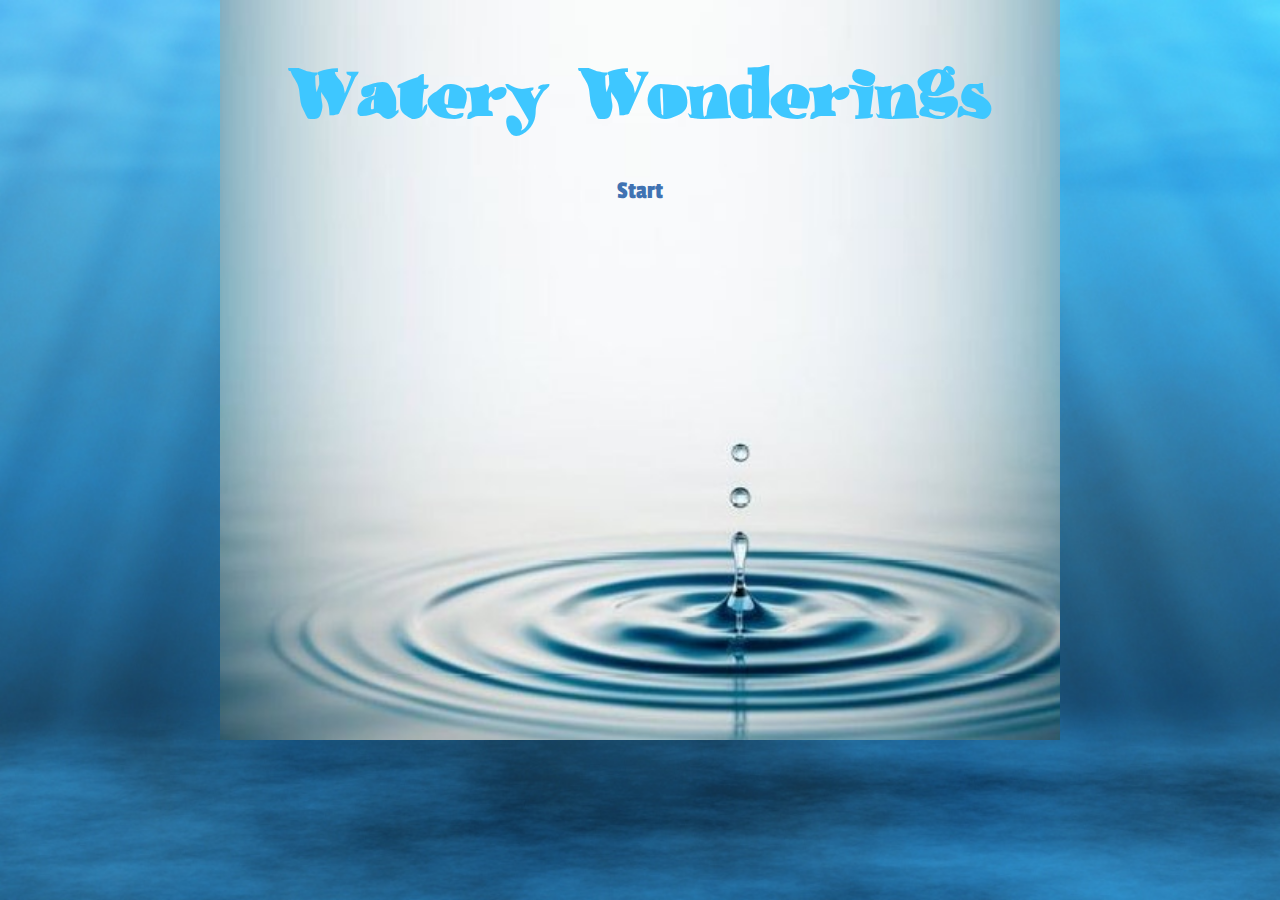
<file: index.html>
<!DOCTYPE html>
<html lang="en">

<head>
    <meta charset="UTF-8">
    <meta name="viewport" content="width=device-width, initial-scale=1.0">
    <meta http-equiv="X-UA-Compatible" content="ie=edge">
    <!-- <link href="https://fonts.googleapis.com/css?family=Sniglet" rel="stylesheet"> -->
    <!-- <link href="https://fonts.googleapis.com/css?family=Pacifico" rel="stylesheet"> -->
    <link href="https://fonts.googleapis.com/css?family=Passion+One" rel="stylesheet">
    <link rel="stylesheet" type="text/css" href="assets/css/style.css" />
    <script src="https://ajax.googleapis.com/ajax/libs/jquery/3.3.1/jquery.min.js"></script>
    <title>Watery Wonderings</title>
</head>

<body>
    <main>
        <div id = 'gameSpace'>
            <h1>Watery Wonderings</h1>

            <button id="start">Start</button>

            <div id="questionBox"> <!-- creates a div for the questions -->
                <p id="timeRemaining"></p>
                <p id="question"></p>
                <button class='answer' id="answer1"></button><br>
                <button class='answer' id="answer2"></button><br>
                <button class='answer' id="answer3"></button><br>
                <button class='answer' id="answer4"></button><br>
            </div>
            <div id="resultBox"> <!-- creates a div for the results-->
                <p id="rightWrong"></p>
                <p id="correctAnswer"></p>
            </div>
            <div id="gameOver"> <!-- creates a div for the end screen-->
                <p id="gameOverText"></p>
                <p id="numberRight"></p>
                <p id="numberWrong"></p>
                <p id="playAgain"></p>
                <button class="replayButton" id="yesPlayAgain" value='true'>Yes</button>
                <button class="replayButton" id="noPlayAgain" value='false'>No</button>
            </div>
        </div>
    </main>
</body>
<script type="text/javascript" src="assets/javascript/app.js"></script>

</html>
</file>
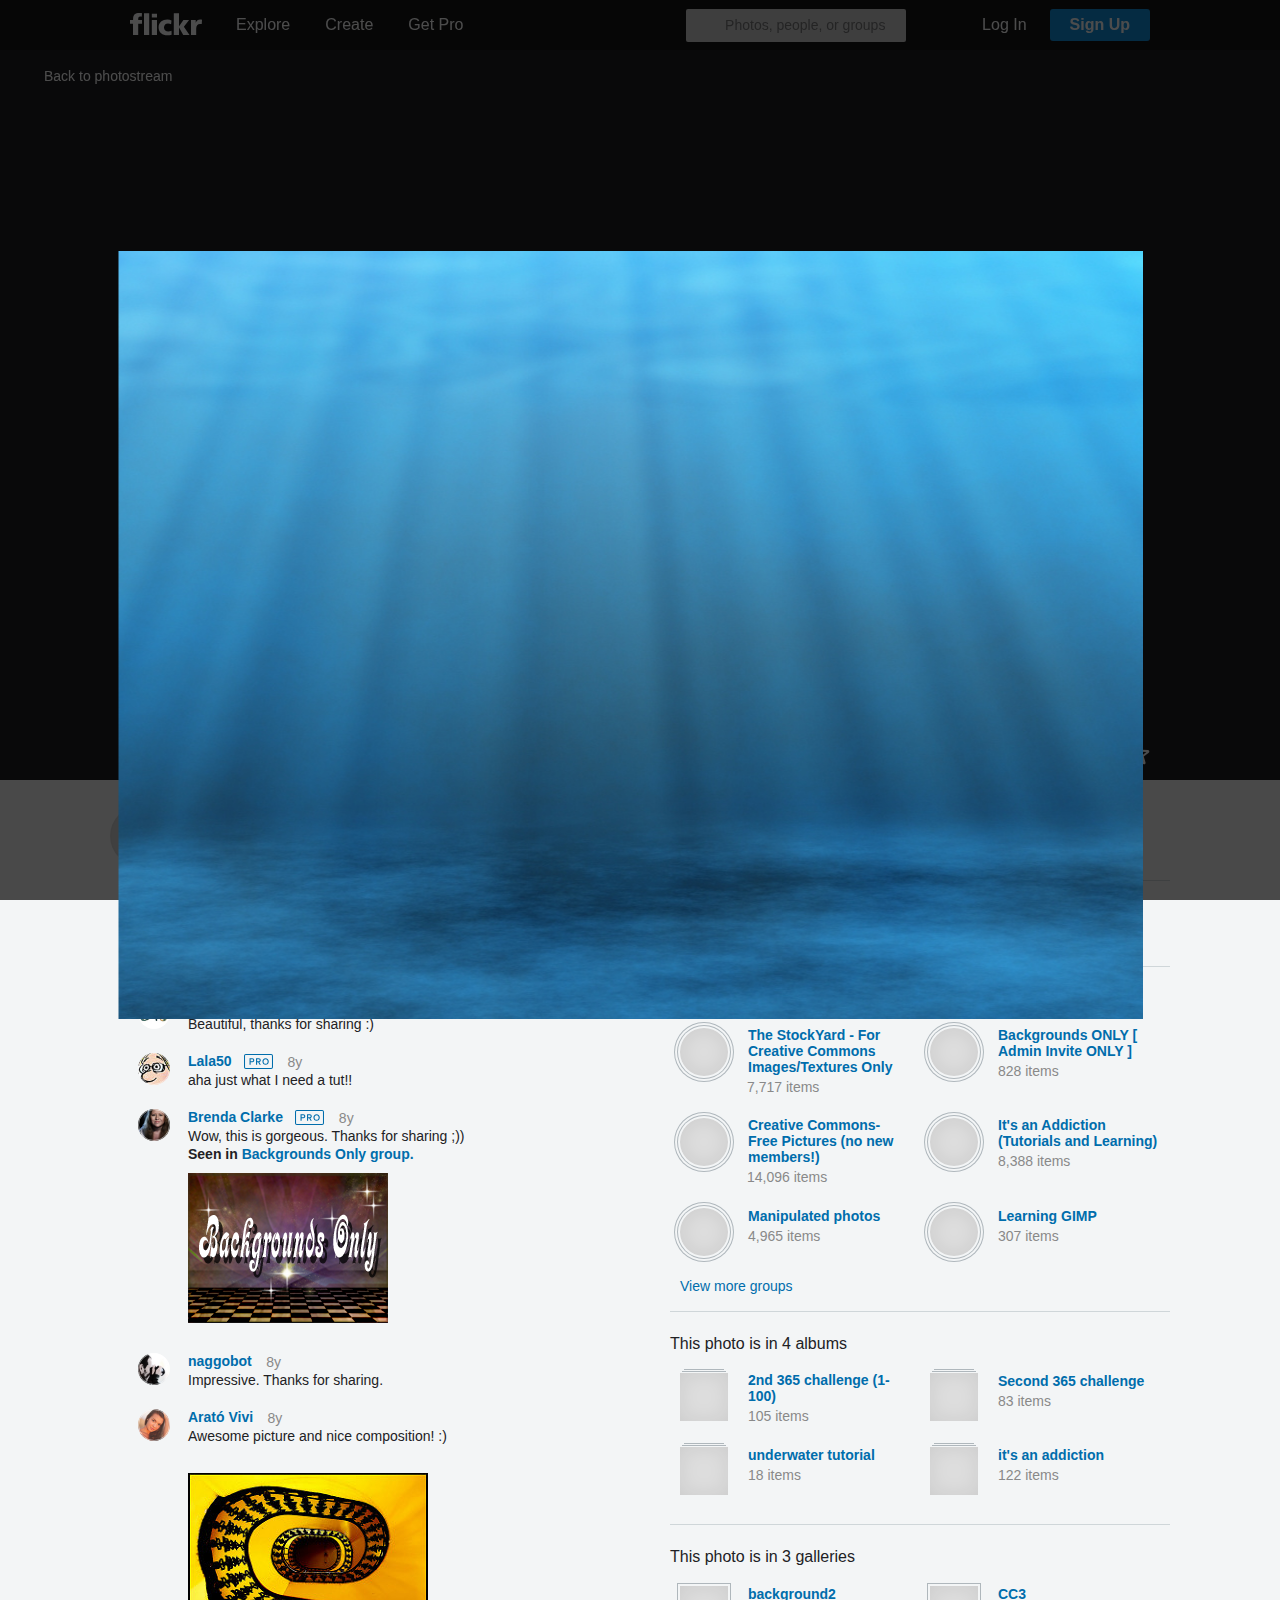
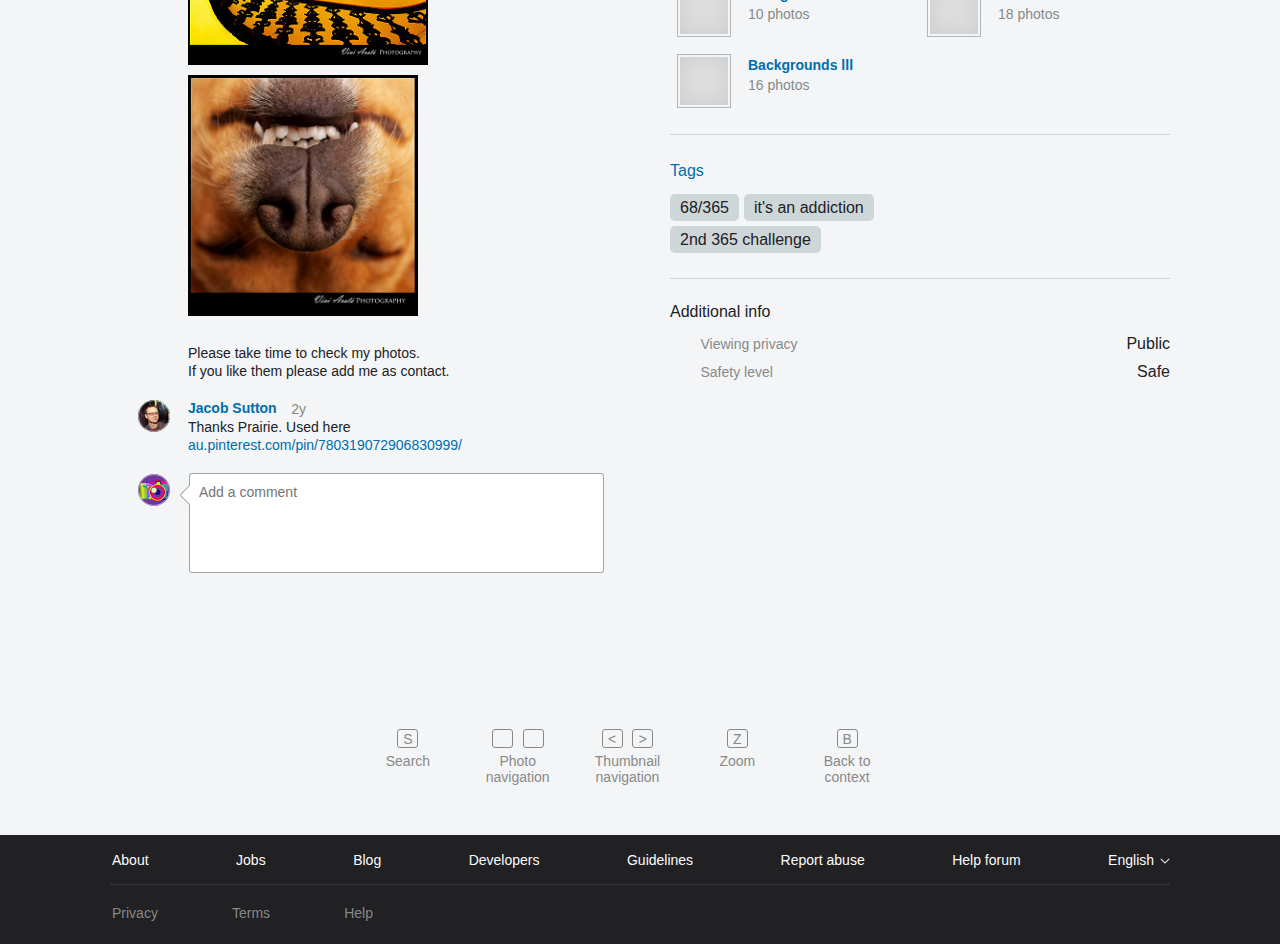
<file: assets/waterBackground.html>
<!DOCTYPE html>
<!-- saved from url=(0054)https://www.flickr.com/photos/prairiekittin/6095422653 -->
<html xmlns:cc="http://creativecommons.org/ns#" lang="en-us" class="fluid html-photo-page-scrappy-view scrolling-layout gr__flickr_com yui3-js-enabled" id="yui_3_16_0_1_1552253548107_1375"><head id="yui_3_16_0_1_1552253548107_234"><meta http-equiv="Content-Type" content="text/html; charset=UTF-8">
	<meta property="fb:app_id" content="137206539707334">
	<meta property="og:site_name" content="Flickr">
	
	<meta property="og:updated_time" content="2019-03-10T21:32:22.263Z">
	
	<meta name="robots" content="archive">
	<meta name="googlebot" content="archive">
	
	<script async="" src="./waterBackground_files/fbevents.js.download"></script><script type="application/ld+json">
		[{
			"@context": "http://schema.org",
			"@type": "WebSite",
			"name": "Flickr",
			"url": "https://www.flickr.com",
			"potentialAction": {
				"@type": "SearchAction",
				"target": "https://www.flickr.com/search?text={search_term_string}&structured=yes",
				"query-input": "required name=search_term_string"
			}
		},
		{
			"@context": "http://schema.org",
			"@type": "Organization",
			"url": "http://www.flickr.com",
			"logo": "https://www.flickr.com/images/opensearch-flickr-logo.png"
		},
		{
			"@context": "http://schema.org",
			"@type": "Person",
			"name": "Flickr",
			"url": "https://www.flickr.com",
			"sameAs": [
				"https://www.facebook.com/flickr",
				"https://instagram.com/flickr",
				"https://flickr.tumblr.com",
				"https://twitter.com/flickr",
				"https://plus.google.com/+flickr",
				"https://www.pinterest.com/flickr"
			]
		}]
	</script>
	<meta property="al:ios:app_name" content="Flickr">
	<meta property="al:ios:app_store_id" content="328407587">	<meta property="twitter:app:name:iphone" content="Flickr">
	<meta property="twitter:app:id:iphone" content="328407587">
	<meta property="twitter:site" content="@flickr">
		<script type="text/javascript" nonce="">
		!function(e,o){e.beaconError=function(o,n,t){try{if(-1===String(e.location.host).indexOf(".flickr.com"))return}catch(e){}var i,r;if(r=new Image,i="/beacon_rb_jserror.gne?reqId=7e1ca90b&initialView=photo-page-scrappy-view&error="+encodeURIComponent(o),n&&(i+="&url="+encodeURIComponent(n)),t)if(t instanceof Error){if(t.line&&(i+="&line="+encodeURIComponent(t.line)),t.message&&(i+="&message="+encodeURIComponent(t.message)),t.total&&(i+="&total="+encodeURIComponent(t.total)),t.apiMethod&&(i+="&apiMethod="+encodeURIComponent(t.apiMethod)),t.description&&(i+="&description="+encodeURIComponent(t.description)),t.sourceURL&&(i+="&sourceURL="+encodeURIComponent(t.sourceURL)),t.stack){var a=100;t.message&&t.message.indexOf("Not enough storage is available")>-1&&(a=250),i+="&stack="+encodeURIComponent(t.stack.slice(0,a))}t.panda&&(i+="&panda=1",t.timeout||t.clientTimeout?i+="&apiTimeout=1":t.fatal&&(i+="&apiOther=1"),t.resp&&(i+="&resp="+(t.resp.responseText||t.resp.statusText||"").slice(0,100)))}else for(var s in t){var c=t[s];"healthMetric"!==s&&(c=JSON.stringify(c)),i+="&"+s+"="+encodeURIComponent(c)}r.src=i}}(window,document);
		</script>	
		<!--                 _
		           . -  ` : `   '.' ``  .            - '` ` .
		         ' ,gi$@$q  pggq   pggq .            ' pggq
		        + j@@@P*\7  @@@@   @@@@         _    : @@@@ !  ._  , .  _  - .
		     . .  @@@K      @@@@        ;  -` `_,_ ` . @@@@ ;/           ` _,,_ `
		     ; pgg@@@@gggq  @@@@   @@@@ .' ,iS@@@@@Si  @@@@  .6@@@P' !!!! j!!!!7 ;
		       @@@@@@@@@@@  @@@@   @@@@ ` j@@@P*"*+Y7  @@@@ .6@@@P   !!!!47*"*+;
		     `_   @@@@      @@@@   @@@@  .@@@7  .   `  @@@@.6@@@P  ` !!!!;  .    '
		       .  @@@@   '  @@@@   @@@@  :@@@!  !:     @@@@7@@@K  `; !!!!  '  ` '
		          @@@@   .  @@@@   @@@@  `%@@@.     .  @@@@`7@@@b  . !!!!  :
		       !  @@@@      @@@@   @@@@   \@@@$+,,+4b  @@@@ `7@@@b   !!!!
		          @@@@   :  @@@@   @@@@    `7%S@@hX!P' @@@@  `7@@@b  !!!!  .
		       :  """"      """"   """"  :.   `^"^`    """"   `""""" ''''
		        ` -  .   .       _._    `                 _._        _  . -
		                , ` ,glllllllllg,    `-: '    .~ . . . ~.  `
		                 ,jlllllllllllllllp,  .!'  .+. . . . . . .+. `.
		              ` jllllllllllllllllllll  `  +. . . . . . . . .+  .
		            .  jllllllllllllllllllllll   . . . . . . . . . . .
		              .l@@@@@@@lllllllllllllll. j. . . . . . . :::::::l `
		            ; ;@@@@@@@@@@@@@@@@@@@lllll :. . :::::::::::::::::: ;
		              :l@@@@@@@@@@@@@@@@@@@@@l; ::::::::::::::::::::::;
		            `  Y@@@@@@@@@@@@@@@@@@@@@P   :::::::::::::::::::::  '
		             -  Y@@@@@@@@@@@@@@@@@@@P  .  :::::::::::::::::::  .
		                 `*@@@@@@@@@@@@@@@*` `  `  `:::::::::::::::`
		                `.  `*%@@@@@@@%*`  .      `  `+:::::::::+`  '
		                    .    ```   _ '          - .   ```     -
		                       `  '                     `  '  `
		
			You're reading. We're hiring.
			https://flickr.com/jobs/
		
		-->
	
	<title>Underwater Background | Tutorial is here: www.flickr.com/pho… | Flickr</title>
	
	
	<script type="text/javascript" nonce="">
	!function(e,o){e.pageTiming={},e.registerFirstPhoto=function(){e.pageTiming.timeAboveTheFold||(e.pageTiming.timeAboveTheFold=(new Date).getTime()),e.registerFirstPhoto=function(){}};var n=o.documentElement;n.className=n.className.replace("no-js",""),e.paftTiming={},e.onerror=function(o,n,i,r,t){t||((t=new Error(o)).stack=n,t.line=i),beaconError("window onerror",e.location.href,t)};try{var i,r=new Image,t="https://s.yimg.com/ap/build/images/pxl.gif?cachebust="+((new Date).getTime()+9999*Math.random());r.onerror=function(){beaconError("s.yimg possibly blocked",e.location.href,{yimgSrc:t,delay:Date.now()-i})},i=Date.now(),r.src=t}catch(e){}}(window,document);
	</script>
	
	
	
	
	
	
	
	
	
	
	
	
	
	
	
	
	
	
	
	
	
	
	
	
	
	
	
	
	
	
	
	
	
	
	
	
	
	
	
	<script type="application/ld+json">
		{
			"@context": "http://schema.org",
			"@type": "BreadcrumbList",
			"itemListElement": [
				{
					"@type": "ListItem",
					"position": 1,
					"item": {
						"@id": "https://www.flickr.com/photos/prairiekittin",
						"name": "Prairie Kittin",
						"image": "https:////farm1.staticflickr.com/25/buddyicons/61329603@N00.jpg?1201384079#61329603@N00"
					}
				}, {
					"@type": "ListItem",
					"position": 2,
					"item": {
						"@id": "https://www.flickr.com/photos/prairiekittin/6095422653",
						"name": "Underwater Background",
						"image": "https:////farm7.staticflickr.com/6204/6095422653_0e544a30b0_m.jpg"
					}
				}
			]
		}
	</script>
	
	<script type="text/javascript" nonce="">
	
		(function(){
	
			var PADDING_HORIZONTAL = 40;
	
			window.getPhotoWellHeight = function () {
	
				var minHeight = 500,
				    winWidth = window.innerWidth,
				    winHeight = window.innerHeight - 50,
				    ratioNarrow = 1,
				    ratioRegular = 2.3,
				    ratioTransitional = 2.75,
				    idealSubphotoHeight = 120,
				    breakHeightNarrow = (winWidth / ratioNarrow) + idealSubphotoHeight,
				    breakHeightRegular = (winWidth / ratioRegular) + idealSubphotoHeight,
				    breakHeightTransitional = winWidth / ratioTransitional,
				    newPhotoWellHeight;
	
				if (winHeight > breakHeightNarrow) {
	
					newPhotoWellHeight = winWidth / ratioNarrow;
	
				} else if (winHeight > breakHeightRegular) {
	
					newPhotoWellHeight = winHeight - idealSubphotoHeight;
	
				} else if (winHeight > breakHeightTransitional) {
	
					newPhotoWellHeight = winHeight - idealSubphotoHeight + idealSubphotoHeight * (winHeight - breakHeightRegular) / (breakHeightTransitional - breakHeightRegular);
	
				} else {
	
					newPhotoWellHeight = winHeight;
	
				}
	
				return Math.max(minHeight, Math.round(newPhotoWellHeight));
	
			}
	
			function domReady () {
	
				try {
	
					if (document.getElementsByClassName("low-res-photo")[0]) {
	
						var photoWellView = document.getElementsByClassName("photo-well-scrappy-view")[0],
						    heightController = photoWellView.getElementsByClassName("height-controller")[0],
						    photoWellMediaView = document.getElementsByClassName("photo-well-media-scrappy-view")[0],
						    lowResImageElement = photoWellMediaView.getElementsByClassName("low-res-photo")[0],
						    photoWidth = 1024,
						    photoHeight = 768,
						    photoAspectRatio = photoWidth / photoHeight,
						    photoWellHeight = window.getPhotoWellHeight(),
						    photoWellMediaViewPadding = {
						        top: parseInt(getComputedStyle(photoWellMediaView)['paddingTop'].match(/[0-9]+/)[0], 10),
						        right: PADDING_HORIZONTAL,
						        bottom: parseInt(getComputedStyle(photoWellMediaView)['paddingBottom'].match(/[0-9]+/)[0], 10),
						        left: PADDING_HORIZONTAL
						    },
						    canvasSize = {
						        height: photoWellHeight - photoWellMediaViewPadding.top - photoWellMediaViewPadding.bottom,
						        width: window.innerWidth - photoWellMediaViewPadding.left - photoWellMediaViewPadding.right
						    };
	
						heightController.style.height = photoWellHeight + "px";
	
						if (photoWidth <= canvasSize.width && photoHeight <= canvasSize.height) {
							lowResImageElement.style.height = photoHeight + "px";
							lowResImageElement.style.width = photoWidth + "px";
						} else {
							if (photoAspectRatio < 1 || Math.round(canvasSize.width / photoAspectRatio) > canvasSize.height) {
								lowResImageElement.style.height = canvasSize.height + "px";
								lowResImageElement.style.width = Math.round(canvasSize.height * photoAspectRatio) + "px";
							} else {
								lowResImageElement.style.height = Math.round(canvasSize.width / photoAspectRatio) + "px";
								lowResImageElement.style.width = canvasSize.width + "px";
							}
						}
	
					}
	
				} catch (e) {
					if (window.sendRequest) {
						window.sendRequest('flickr.hermes.photoDimensionCorrectionError', 'There was a JS error when trying to correct a server rendered photo.');
					}
				}
	
			}
	
			if (document.readyState != 'loading'){
				domReady();
			} else {
				document.addEventListener('DOMContentLoaded', domReady);
			}
	
		}());
	
	</script>
	
	
	<meta http-equiv="x-dns-prefetch-control" content="on">
	<link rel="dns-prefetch" href="https://api.flickr.com/">
	<link rel="dns-prefetch" href="https://s.yimg.com/">
	<link rel="dns-prefetch" href="https://yui-s.yahooapis.com/">
	<link rel="dns-prefetch" href="https://c1.staticflickr.com/">
	<link rel="dns-prefetch" href="https://farm9.staticflickr.com/">
	<link rel="dns-prefetch" href="https://farm8.staticflickr.com/">
	<link rel="dns-prefetch" href="https://farm7.staticflickr.com/">
	<link rel="dns-prefetch" href="https://farm6.staticflickr.com/">
	<link rel="dns-prefetch" href="https://farm5.staticflickr.com/">
	<link rel="dns-prefetch" href="https://farm4.staticflickr.com/">
	<link rel="dns-prefetch" href="https://farm3.staticflickr.com/">
	<link rel="dns-prefetch" href="https://farm2.staticflickr.com/">
	<link rel="dns-prefetch" href="https://farm1.staticflickr.com/">
	
	
	
	<meta name="application-name" content="Underwater Background | Tutorial is here: www.flickr.com/pho… | Flickr">
	<meta name="msapplication-TileColor" content="#ffffff">
	<meta name="google" value="notranslate">
	
		<meta name="msapplication-TileImage" content="https://s.yimg.com/pw/images/favicon-msapplication-tileimage.png">
		<link rel="mask-icon" sizes="any" href="https://s.yimg.com/pw/images/icon_black_white.svg">
		<link rel="shortcut icon" type="image/ico" href="https://s.yimg.com/pw/favicon.ico">
		<link rel="apple-touch-icon-precomposed" href="https://s.yimg.com/pw/apple-touch-icon.png">
		<meta name="theme-color" content="black">
	
	<link rel="search" type="application/opensearchdescription+xml" href="https://www.flickr.com/opensearch.xml" title="Flickr">
	
	<!-- TradeDoubler site verification 3059184 -->
	
	<style>
	
	
		body > .pageLoadingDialogWrapper {
			position: fixed;
			top: 0;
			left: 0;
			bottom: 0;
			right: 0;
			background-color: rgba(0,0,0,0.7);
			z-index: 9999;
		}
	
		body > .pageLoadingDialogWrapper > .pageLoadingDialog {
			width: 200px;
			height: 160px;
			top: 50%;
			left: 50%;
			margin: -80px 0 0 -100px;
			position: fixed;
			background-color: #fff;
			border: 1px solid #212124;
			border-radius: 3px;
			padding: 10px;
			text-align: center;
		}
	
		body > .pageLoadingDialogWrapper > .pageLoadingDialog > h1 {
			font-size: 20px;
			margin: 0;
		}
	
		.html-mobile-photo-page-view body > .pageLoadingDialogWrapper > .pageLoadingDialog {
			top: 30% !important;
			left: 10% !important;
			width: 80% !important;
		}
	</style>
	<style>
	@font-face{font-family:Proxima Nova;font-weight:100;font-style:normal;src:url(https://s.yimg.com/ap/build/fonts/proxima-nova-thin.eot);src:url(https://s.yimg.com/ap/build/fonts/proxima-nova-thin.eot#iefix) format("embedded-opentype"),url(https://s.yimg.com/ap/build/fonts/proxima-nova-thin.woff2) format("woff2"),url(https://s.yimg.com/ap/build/fonts/proxima-nova-thin.woff) format("woff"),url(https://s.yimg.com/ap/build/fonts/proxima-nova-thin.ttf) format("truetype"),url(https://s.yimg.com/ap/build/fonts/proxima-nova-thin.svg#svgFontName) format("svg")}@font-face{font-family:Proxima Nova;font-weight:300;font-style:normal;src:url(https://s.yimg.com/ap/build/fonts/proxima-nova-light.eot);src:url(https://s.yimg.com/ap/build/fonts/proxima-nova-light.eot#iefix) format("embedded-opentype"),url(https://s.yimg.com/ap/build/fonts/proxima-nova-light.woff2) format("woff2"),url(https://s.yimg.com/ap/build/fonts/proxima-nova-light.woff) format("woff"),url(https://s.yimg.com/ap/build/fonts/proxima-nova-light.ttf) format("truetype"),url(https://s.yimg.com/ap/build/fonts/proxima-nova-light.svg#svgFontName) format("svg")}@font-face{font-family:Proxima Nova;font-weight:400;font-style:normal;src:url(https://s.yimg.com/ap/build/fonts/proxima-nova-regular.eot);src:url(https://s.yimg.com/ap/build/fonts/proxima-nova-regular.eot#iefix) format("embedded-opentype"),url(https://s.yimg.com/ap/build/fonts/proxima-nova-regular.woff2) format("woff2"),url(https://s.yimg.com/ap/build/fonts/proxima-nova-regular.woff) format("woff"),url(https://s.yimg.com/ap/build/fonts/proxima-nova-regular.ttf) format("truetype"),url(https://s.yimg.com/ap/build/fonts/proxima-nova-regular.svg#svgFontName) format("svg")}@font-face{font-family:Proxima Nova;font-weight:600;font-style:normal;src:url(https://s.yimg.com/ap/build/fonts/proxima-nova-semibold.eot);src:url(https://s.yimg.com/ap/build/fonts/proxima-nova-semibold.eot#iefix) format("embedded-opentype"),url(https://s.yimg.com/ap/build/fonts/proxima-nova-semibold.woff2) format("woff2"),url(https://s.yimg.com/ap/build/fonts/proxima-nova-semibold.woff) format("woff"),url(https://s.yimg.com/ap/build/fonts/proxima-nova-semibold.ttf) format("truetype"),url(https://s.yimg.com/ap/build/fonts/proxima-nova-semibold.svg#svgFontName) format("svg")}@font-face{font-family:Proxima Nova;font-weight:700;font-style:normal;src:url(https://s.yimg.com/ap/build/fonts/proxima-nova-bold.eot);src:url(https://s.yimg.com/ap/build/fonts/proxima-nova-bold.eot#iefix) format("embedded-opentype"),url(https://s.yimg.com/ap/build/fonts/proxima-nova-bold.woff2) format("woff2"),url(https://s.yimg.com/ap/build/fonts/proxima-nova-bold.woff) format("woff"),url(https://s.yimg.com/ap/build/fonts/proxima-nova-bold.ttf) format("truetype"),url(https://s.yimg.com/ap/build/fonts/proxima-nova-bold.svg#svgFontName) format("svg")}body{font-family:Proxima Nova,helvetica neue,helvetica,arial,sans-serif}.is-old-windows body{font-family:helvetica neue,helvetica,arial,sans-serif}article.light,body,body.light,div.light,footer.light,header.light,main.light,p.light,section.light{color:#212124;background-color:#f3f5f6}article.dark,body.dark,div.dark,footer.dark,header.dark,main.dark,p.dark,section.dark{color:#fff;background-color:#212124}.loader-bar{position:fixed;background-color:#128fdc;background:#128fdc;height:3px;width:100px;top:50px;left:0;z-index:1999;box-shadow:0 1px 3px rgba(0,0,0,.3);-webkit-transition:width 1s ease-in-out;transition:width 1s ease-in-out}html.html-photo-page-lightbox-scrappy-view .loader-bar{top:0}svg.icon{display:inline-block;height:24px;width:24px;fill:currentColor}svg.icon.tiny{width:14px;height:14px}html.dragging,html.dragging body{overflow:hidden}.deferred-view{display:none}[data-defer-src]{-webkit-transition:opacity 333ms ease-in-out;transition:opacity 333ms ease-in-out}[data-defer-src*="staticflickr.com"]{opacity:0}[data-defer-src=loaded]{opacity:1}[data-on-scroll-animate-class]{opacity:0}.no-outline,a:hover,div:hover,label:hover,span:hover{outline-width:0}@media (min-width:813px) and (orientation:landscape),only screen and (min-width:701px) and (orientation:portrait){.mobile-only{display:none!important}}@media (max-width:812px) and (orientation:landscape),only screen and (max-width:700px) and (orientation:portrait){.desktop-only{display:none!important}}html.scrolling-layout{position:relative;min-height:100%;min-width:1060px}html.scrolling-layout #content{border-bottom:1px solid transparent}html.scrolling-layout #content .fluid-centered{min-width:800px;max-width:80%;margin-left:auto;margin-right:auto;padding-left:130px;padding-right:130px}html.scrolling-layout #content .centered-content{width:1060px;margin-left:auto;margin-right:auto}html.scrolling-layout #content .centered-content.full-bleed{width:auto;margin:0 7%}html.scrolling-layout #content .centered-content.inline{width:85%;display:inline-block}@media only screen and (min-width:700px) and (max-width:1080px){html.scrolling-layout{min-width:100%}}@media (max-width:812px) and (orientation:landscape),only screen and (max-width:700px) and (orientation:portrait){html.scrolling-layout{min-width:100%}html.scrolling-layout #content .fluid-centered{padding-left:0;padding-right:0;min-width:100%;min-width:-webkit-calc(1 - constant(safe-area-inset-left) - constant(safe-area-inset-right) + 0);min-width:calc(100% - constant(safe-area-inset-left) - constant(safe-area-inset-right) + 0px);min-width:-webkit-calc(1 - env(safe-area-inset-left) - env(safe-area-inset-right) + 0);min-width:calc(100% - env(safe-area-inset-left) - env(safe-area-inset-right) + 0px)}@supports (padding-left:constant(safe-area-inset-left)){html.scrolling-layout #content .fluid-centered{padding-left:constant(safe-area-inset-left)}}@supports (padding-left:env(safe-area-inset-left)){html.scrolling-layout #content .fluid-centered{padding-left:env(safe-area-inset-left)}}@supports (padding-right:constant(safe-area-inset-right)){html.scrolling-layout #content .fluid-centered{padding-right:constant(safe-area-inset-right)}}@supports (padding-right:env(safe-area-inset-right)){html.scrolling-layout #content .fluid-centered{padding-right:env(safe-area-inset-right)}}html.scrolling-layout #content .centered-content{width:100%}}html.maximized-layout{height:100%}html.maximized-layout #content,html.maximized-layout body{height:100%;overflow:hidden}html.maximized-layout #content .fluid-centered,html.maximized-layout body .fluid-centered{min-width:800px;max-width:80%;margin-left:auto;margin-right:auto;padding-left:130px;padding-right:130px}.dark .light .fluid .butt.follow,.dark .light .fluid button.follow,.fluid .butt,.fluid .butt.join.blue,.fluid button,.fluid button.join.blue,.light .dark .light .fluid .butt.follow,.light .dark .light .fluid button.follow{background-color:#128fdc;color:#fff}.dark .light .fluid .butt.follow:focus,.dark .light .fluid button.follow:focus,.fluid .butt.join.blue:focus,.fluid .butt:focus,.fluid button.join.blue:focus,.fluid button:focus{background-color:#1c9be9}.fluid .butt.alt,.fluid button.alt{background-color:#979ea2;color:#fff}.fluid .butt.alt:focus,.fluid button.alt:focus{background-color:#a4acb0}.fluid .butt.danger,.fluid button.danger{background-color:#e2292b;color:#fff}.fluid .butt.danger:focus,.fluid button.danger:focus{background-color:#ef2b2d}.dark .fluid .butt.follow,.dark .fluid button.follow,.fluid .butt.follow.white,.fluid .butt.join,.fluid button.follow.white,.fluid button.join,.light .dark .fluid .butt.follow,.light .dark .fluid button.follow{background-color:#fff;color:#212124}.dark .fluid .butt.follow.is-following,.dark .fluid .butt.follow.unfollow,.dark .fluid button.follow.is-following,.dark .fluid button.follow.unfollow,.dark .light .fluid .butt.follow.is-following,.dark .light .fluid .butt.follow.unfollow,.dark .light .fluid button.follow.is-following,.dark .light .fluid button.follow.unfollow,.fluid .butt.follow.is-following,.fluid .butt.follow.is-following:active,.fluid .butt.follow.is-following:hover,.fluid .butt.follow.unfollow,.fluid .butt.follow.unfollow:active,.fluid .butt.follow.unfollow:hover,.fluid .butt.join.leave.group-joined-menu-button,.fluid .butt.join.leave.group-joined-menu-button:active,.fluid .butt.join.leave.group-joined-menu-button:hover,.fluid button.follow.is-following,.fluid button.follow.is-following:active,.fluid button.follow.is-following:hover,.fluid button.follow.unfollow,.fluid button.follow.unfollow:active,.fluid button.follow.unfollow:hover,.fluid button.join.leave.group-joined-menu-button,.fluid button.join.leave.group-joined-menu-button:active,.fluid button.join.leave.group-joined-menu-button:hover,.light .dark .fluid .butt.follow.is-following,.light .dark .fluid .butt.follow.is-following:active,.light .dark .fluid .butt.follow.is-following:hover,.light .dark .fluid .butt.follow.unfollow,.light .dark .fluid .butt.follow.unfollow:active,.light .dark .fluid .butt.follow.unfollow:hover,.light .dark .fluid button.follow.is-following,.light .dark .fluid button.follow.is-following:active,.light .dark .fluid button.follow.is-following:hover,.light .dark .fluid button.follow.unfollow,.light .dark .fluid button.follow.unfollow:active,.light .dark .fluid button.follow.unfollow:hover,.light .dark .light .fluid .butt.follow.is-following,.light .dark .light .fluid .butt.follow.unfollow,.light .dark .light .fluid button.follow.is-following,.light .dark .light .fluid button.follow.unfollow{background-color:transparent}.fluid .butt.follow.white.is-following,.fluid .butt.follow.white.unfollow,.fluid .butt.follow.white:active,.fluid .butt.follow.white:hover,.fluid .butt.hollow.marketing,.fluid .butt.hollow.marketing:active,.fluid .butt.hollow.marketing:focus,.fluid .butt.hollow.marketing:hover,.fluid .butt.join.has-joined,.fluid .butt.join.has-requested,.fluid .butt.join.leave,.fluid button.follow.white.is-following,.fluid button.follow.white.unfollow,.fluid button.follow.white:active,.fluid button.follow.white:hover,.fluid button.hollow.marketing,.fluid button.hollow.marketing:active,.fluid button.hollow.marketing:focus,.fluid button.hollow.marketing:hover,.fluid button.join.has-joined,.fluid button.join.has-requested,.fluid button.join.leave{color:#fff;background-color:transparent;box-shadow:inset 0 0 0 1px #fff}.fluid .butt.follow.white:hover,.fluid .butt.hollow.marketing:hover,.fluid .butt.join.has-joined:hover,.fluid .butt.join.has-requested:hover,.fluid .butt.join.leave:hover,.fluid button.follow.white:hover,.fluid button.hollow.marketing:hover,.fluid button.join.has-joined:hover,.fluid button.join.has-requested:hover,.fluid button.join.leave:hover{color:#fff;background-color:transparent}.fluid .butt.follow.white:active,.fluid .butt.hollow.marketing:active,.fluid .butt.join.has-joined:active,.fluid .butt.join.has-requested:active,.fluid .butt.join.leave:active,.fluid button.follow.white:active,.fluid button.hollow.marketing:active,.fluid button.join.has-joined:active,.fluid button.join.has-requested:active,.fluid button.join.leave:active{background-color:transparent}.fluid .butt.follow.white.is-following:focus,.fluid .butt.follow.white.unfollow:focus,.fluid .butt.follow.white:focus:active,.fluid .butt.follow.white:focus:hover,.fluid .butt.hollow.marketing:focus,.fluid .butt.join.has-joined:focus,.fluid .butt.join.has-requested:focus,.fluid .butt.join.leave:focus,.fluid button.follow.white.is-following:focus,.fluid button.follow.white.unfollow:focus,.fluid button.follow.white:focus:active,.fluid button.follow.white:focus:hover,.fluid button.hollow.marketing:focus,.fluid button.join.has-joined:focus,.fluid button.join.has-requested:focus,.fluid button.join.leave:focus{box-shadow:inset 0 0 0 2px #fff}.fluid .butt.follow.white.is-following:after,.fluid .butt.follow.white.is-following:before,.fluid .butt.follow.white.unfollow:after,.fluid .butt.follow.white.unfollow:before,.fluid .butt.follow.white:active:after,.fluid .butt.follow.white:active:before,.fluid .butt.follow.white:hover:after,.fluid .butt.follow.white:hover:before,.fluid .butt.hollow.marketing:active:after,.fluid .butt.hollow.marketing:active:before,.fluid .butt.hollow.marketing:after,.fluid .butt.hollow.marketing:before,.fluid .butt.hollow.marketing:focus:after,.fluid .butt.hollow.marketing:focus:before,.fluid .butt.hollow.marketing:hover:after,.fluid .butt.hollow.marketing:hover:before,.fluid .butt.join.has-joined:after,.fluid .butt.join.has-joined:before,.fluid .butt.join.has-requested:after,.fluid .butt.join.has-requested:before,.fluid .butt.join.leave:after,.fluid .butt.join.leave:before,.fluid button.follow.white.is-following:after,.fluid button.follow.white.is-following:before,.fluid button.follow.white.unfollow:after,.fluid button.follow.white.unfollow:before,.fluid button.follow.white:active:after,.fluid button.follow.white:active:before,.fluid button.follow.white:hover:after,.fluid button.follow.white:hover:before,.fluid button.hollow.marketing:active:after,.fluid button.hollow.marketing:active:before,.fluid button.hollow.marketing:after,.fluid button.hollow.marketing:before,.fluid button.hollow.marketing:focus:after,.fluid button.hollow.marketing:focus:before,.fluid button.hollow.marketing:hover:after,.fluid button.hollow.marketing:hover:before,.fluid button.join.has-joined:after,.fluid button.join.has-joined:before,.fluid button.join.has-requested:after,.fluid button.join.has-requested:before,.fluid button.join.leave:after,.fluid button.join.leave:before{background-color:#fff}.fluid .butt.join.blue.has-joined,.fluid .butt.join.blue.has-requested,.fluid .butt.join.blue.leave,.fluid button.join.blue.has-joined,.fluid button.join.blue.has-requested,.fluid button.join.blue.leave{color:#128fdc;box-shadow:inset 0 0 0 2px #128fdc}.fluid .butt.join.blue.has-joined:hover,.fluid .butt.join.blue.has-requested:hover,.fluid .butt.join.blue.leave:hover,.fluid button.join.blue.has-joined:hover,.fluid button.join.blue.has-requested:hover,.fluid button.join.blue.leave:hover{color:#128fdc;background-color:transparent}.fluid .butt.join.blue.has-joined:active,.fluid .butt.join.blue.has-requested:active,.fluid .butt.join.blue.leave:active,.fluid button.join.blue.has-joined:active,.fluid button.join.blue.has-requested:active,.fluid button.join.blue.leave:active{background-color:transparent}.fluid .butt.join.blue.has-joined:focus,.fluid .butt.join.blue.has-requested:focus,.fluid .butt.join.blue.leave:focus,.fluid button.join.blue.has-joined:focus,.fluid button.join.blue.has-requested:focus,.fluid button.join.blue.leave:focus{box-shadow:inset 0 0 0 3px #128fdc}.fluid .butt.join.blue.has-joined:after,.fluid .butt.join.blue.has-joined:before,.fluid .butt.join.blue.has-requested:after,.fluid .butt.join.blue.has-requested:before,.fluid .butt.join.blue.leave:after,.fluid .butt.join.blue.leave:before,.fluid button.join.blue.has-joined:after,.fluid button.join.blue.has-joined:before,.fluid button.join.blue.has-requested:after,.fluid button.join.blue.has-requested:before,.fluid button.join.blue.leave:after,.fluid button.join.blue.leave:before{background-color:#128fdc}.fluid .butt.tiny,.fluid button.tiny{height:25px;line-height:25px;min-width:60px;font-size:12px;padding:0 16px}.fluid .butt.mini,.fluid button.mini{height:29px;line-height:29px;min-width:80px;font-size:14px}.fluid .butt,.fluid .butt.small,.fluid button,.fluid button.small{height:32px;line-height:32px;min-width:80px}.fluid .butt.medium,.fluid button.medium{height:36px;line-height:36px;min-width:100px}.fluid .butt.large,.fluid button.large{height:40px;line-height:40px;min-width:120px}.fluid .butt.wide,.fluid button.wide{height:36px;line-height:36px;min-width:300px}.fluid .butt.medium-ass,.fluid button.medium-ass{height:50px;line-height:50px;min-width:200px;font-size:18px}.fluid .butt.big-ass,.fluid button.big-ass{height:75px;line-height:75px;min-width:600px;font-size:40px}.fluid .butt.follow:after,.fluid .butt.follow:before,.fluid .butt.join:after,.fluid .butt.join:before,.fluid button.follow:after,.fluid button.follow:before,.fluid button.join:after,.fluid button.join:before{content:"";position:absolute;-webkit-transition:all .15s ease-in-out;transition:all .15s ease-in-out}.fluid .butt.follow:before,.fluid .butt.join:before,.fluid button.follow:before,.fluid button.join:before{width:14px;height:2px;top:15px;left:10px;-webkit-transform-origin:left center;transform-origin:left center}.fluid .butt.follow:after,.fluid .butt.join:after,.fluid button.follow:after,.fluid button.join:after{width:2px;height:14px;top:9px;left:16px}.fluid .mini.butt.follow,.fluid .mini.butt.join,.fluid button.mini.follow,.fluid button.mini.join{padding-left:30px;padding-right:11px}.fluid .mini.butt.follow:after,.fluid .mini.butt.join:after,.fluid button.mini.follow:after,.fluid button.mini.join:after{top:8px;left:15px;height:12px}.fluid .mini.butt.follow:before,.fluid .mini.butt.join:before,.fluid button.mini.follow:before,.fluid button.mini.join:before{top:13px;left:10px;width:12px}.fluid .butt.follow.is-following:before,.fluid .butt.follow.unfollow:before,.fluid .butt.join.has-joined.has-menu.is-open:before,.fluid .butt.join.has-joined.has-menu:before,.fluid .butt.join.has-joined.has-menu:hover:before,.fluid .butt.join.has-joined:before,.fluid button.follow.is-following:before,.fluid button.follow.unfollow:before,.fluid button.join.has-joined.has-menu.is-open:before,.fluid button.join.has-joined.has-menu:before,.fluid button.join.has-joined.has-menu:hover:before,.fluid button.join.has-joined:before{width:7px;-webkit-transform:rotate(45deg) translateY(-2px);transform:rotate(45deg) translateY(-2px)}.fluid .butt.follow.is-following:after,.fluid .butt.follow.unfollow:after,.fluid .butt.join.has-joined.has-menu.is-open:after,.fluid .butt.join.has-joined.has-menu:after,.fluid .butt.join.has-joined.has-menu:hover:after,.fluid .butt.join.has-joined:after,.fluid button.follow.is-following:after,.fluid button.follow.unfollow:after,.fluid button.join.has-joined.has-menu.is-open:after,.fluid button.join.has-joined.has-menu:after,.fluid button.join.has-joined.has-menu:hover:after,.fluid button.join.has-joined:after{height:12px;-webkit-transform:rotate(40deg) translate(2px,-1px);transform:rotate(40deg) translate(2px,-1px)}.fluid .mini.butt.follow.is-following:before,.fluid .mini.butt.follow.unfollow:before,.fluid .mini.butt.join.has-joined.has-menu.is-open:before,.fluid .mini.butt.join.has-joined.has-menu:hover:before,.fluid .mini.butt.join.has-joined:before,.fluid button.mini.follow.is-following:before,.fluid button.mini.follow.unfollow:before,.fluid button.mini.join.has-joined.has-menu.is-open:before,.fluid button.mini.join.has-joined.has-menu:hover:before,.fluid button.mini.join.has-joined:before{width:7px;-webkit-transform:rotate(45deg) translate(0);transform:rotate(45deg) translate(0)}.fluid .mini.butt.follow.is-following:after,.fluid .mini.butt.follow.unfollow:after,.fluid .mini.butt.join.has-joined.has-menu.is-open:after,.fluid .mini.butt.join.has-joined.has-menu:hover:after,.fluid .mini.butt.join.has-joined:after,.fluid button.mini.follow.is-following:after,.fluid button.mini.follow.unfollow:after,.fluid button.mini.join.has-joined.has-menu.is-open:after,.fluid button.mini.join.has-joined.has-menu:hover:after,.fluid button.mini.join.has-joined:after{height:10px;-webkit-transform:rotate(40deg) translate(2px,-1px);transform:rotate(40deg) translate(2px,-1px)}.fluid .butt.join.has-joined:hover:before,.fluid .butt.join.leave.group-joined-menu-button:before,.fluid .butt.join.leave:before,.fluid button.join.has-joined:hover:before,.fluid button.join.leave.group-joined-menu-button:before,.fluid button.join.leave:before{width:15px;-webkit-transform:rotate(45deg) translate(-2px,-6px);transform:rotate(45deg) translate(-2px,-6px)}.fluid .butt.join.has-joined:hover:after,.fluid .butt.join.leave.group-joined-menu-button:after,.fluid .butt.join.leave:after,.fluid button.join.has-joined:hover:after,.fluid button.join.leave.group-joined-menu-button:after,.fluid button.join.leave:after{height:15px;-webkit-transform:rotate(45deg) translateY(-1px);transform:rotate(45deg) translateY(-1px)}.fluid .mini.butt.join.has-joined:hover:before,.fluid .mini.butt.join.leave:before,.fluid button.mini.join.has-joined:hover:before,.fluid button.mini.join.leave:before{width:13px;-webkit-transform:rotate(45deg) translate(-2px,-4px);transform:rotate(45deg) translate(-2px,-4px)}.fluid .mini.butt.join.has-joined:hover:after,.fluid .mini.butt.join.leave:after,.fluid button.mini.join.has-joined:hover:after,.fluid button.mini.join.leave:after{height:13px;-webkit-transform:rotate(45deg) translate(0);transform:rotate(45deg) translate(0)}.fluid .butt,.fluid button{box-sizing:border-box;display:inline-block;padding:0 20px;vertical-align:top;font-family:Proxima Nova,helvetica neue,helvetica,arial,sans-serif;font-weight:600;font-size:16px;text-align:center;text-decoration:none;-webkit-transition:all .15s ease-in-out;transition:all .15s ease-in-out;border-radius:3px;border:none;cursor:pointer}.fluid .butt:hover,.fluid button:hover{background-color:#1c9be9;text-decoration:none;color:#fff}.fluid .butt:active,.fluid button:active{background-color:#1781c2}.fluid .butt:focus,.fluid button:focus{box-shadow:inset 0 0 0 2px rgba(0,0,0,.6);outline:none}.fluid .butt.is-disabled,.fluid .butt:disabled,.fluid button.is-disabled,.fluid button:disabled{background:#ddd!important;color:#898989!important;cursor:default!important}.fluid .butt.is-disabled:after,.fluid .butt.is-disabled:before,.fluid .butt:disabled:after,.fluid .butt:disabled:before,.fluid button.is-disabled:after,.fluid button.is-disabled:before,.fluid button:disabled:after,.fluid button:disabled:before{background-color:#ddd!important}@media (max-width:812px) and (orientation:landscape),only screen and (max-width:700px) and (orientation:portrait){.fluid .butt.medium-ass,.fluid button.medium-ass{height:40px;line-height:40px;min-width:120px;font-size:16px}}.fluid .butt.unfluid,.fluid button.unfluid{color:#212124;background-color:transparent;height:auto;line-height:inherit;min-width:inherit;padding:0;vertical-align:baseline;font:400 12px/1.45 Proxima Nova,helvetica neue,helvetica,arial,sans-serif;-webkit-transition:none;transition:none;border-radius:0;box-shadow:none}.fluid .butt.hollow.marketing,.fluid .butt.hollow.marketing:active,.fluid .butt.hollow.marketing:focus,.fluid .butt.hollow.marketing:hover,.fluid button.hollow.marketing,.fluid button.hollow.marketing:active,.fluid button.hollow.marketing:focus,.fluid button.hollow.marketing:hover{box-shadow:inset 0 0 0 2px #fff}.fluid .butt.white,.fluid button.white{color:#000}.fluid .butt.white,.fluid .butt.white:hover,.fluid button.white,.fluid button.white:hover{background-color:#fff;-webkit-transition:color .15s ease-in-out;transition:color .15s ease-in-out}.fluid .butt.white:hover,.fluid button.white:hover{color:rgba(0,0,0,.5)}.fluid .butt.white:active,.fluid button.white:active{color:#000}.fluid .butt.alt:hover,.fluid button.alt:hover{background-color:#a4acb0}.fluid .butt.alt:active,.fluid button.alt:active{background-color:#868d91}.fluid .butt.danger:hover,.fluid button.danger:hover{background-color:#ef2b2d}.fluid .butt.danger:active,.fluid button.danger:active{background-color:#c82426}.fluid .butt.follow,.fluid button.follow{position:relative;padding-left:32px}.fluid .butt.follow.mini:after,.fluid .butt.follow.mini:before,.fluid .butt.follow:after,.fluid .butt.follow:before,.fluid button.follow.mini:after,.fluid button.follow.mini:before,.fluid button.follow:after,.fluid button.follow:before{background-color:#fff}.fluid .butt.follow.unfluid,.fluid button.follow.unfluid{position:static;padding-left:0}.fluid .butt.follow.unfluid.is-following.is-open,.fluid .butt.follow.unfluid.is-following:hover,.fluid button.follow.unfluid.is-following.is-open,.fluid button.follow.unfluid.is-following:hover{padding-right:29px}.dark .light .fluid .butt.follow.mini:after,.dark .light .fluid .butt.follow.mini:before,.dark .light .fluid .butt.follow:after,.dark .light .fluid .butt.follow:before,.dark .light .fluid button.follow.mini:after,.dark .light .fluid button.follow.mini:before,.dark .light .fluid button.follow:after,.dark .light .fluid button.follow:before,.light .dark .light .fluid .butt.follow.mini:after,.light .dark .light .fluid .butt.follow.mini:before,.light .dark .light .fluid .butt.follow:after,.light .dark .light .fluid .butt.follow:before,.light .dark .light .fluid button.follow.mini:after,.light .dark .light .fluid button.follow.mini:before,.light .dark .light .fluid button.follow:after,.light .dark .light .fluid button.follow:before{background-color:#fff}.dark .light .fluid .butt.follow:hover,.dark .light .fluid button.follow:hover,.light .dark .light .fluid .butt.follow:hover,.light .dark .light .fluid button.follow:hover{background-color:#1c9be9}.dark .light .fluid .butt.follow:active,.dark .light .fluid button.follow:active,.light .dark .light .fluid .butt.follow:active,.light .dark .light .fluid button.follow:active{background-color:#1781c2}.dark .fluid .butt.follow.mini:after,.dark .fluid .butt.follow.mini:before,.dark .fluid .butt.follow:after,.dark .fluid .butt.follow:before,.dark .fluid button.follow.mini:after,.dark .fluid button.follow.mini:before,.dark .fluid button.follow:after,.dark .fluid button.follow:before,.light .dark .fluid .butt.follow.mini:after,.light .dark .fluid .butt.follow.mini:before,.light .dark .fluid .butt.follow:after,.light .dark .fluid .butt.follow:before,.light .dark .fluid button.follow.mini:after,.light .dark .fluid button.follow.mini:before,.light .dark .fluid button.follow:after,.light .dark .fluid button.follow:before{background-color:#212124}.dark .fluid .butt.follow:active,.dark .fluid .butt.follow:hover,.dark .fluid button.follow:active,.dark .fluid button.follow:hover,.light .dark .fluid .butt.follow:active,.light .dark .fluid .butt.follow:hover,.light .dark .fluid button.follow:active,.light .dark .fluid button.follow:hover{background-color:#fff}.fluid .butt.follow.is-following,.fluid button.follow.is-following{color:#128fdc;box-shadow:inset 0 0 0 1px #128fdc;-webkit-transition:padding-right .3s ease .1s;transition:padding-right .3s ease .1s}.fluid .butt.follow.is-following:focus,.fluid button.follow.is-following:focus{box-shadow:inset 0 0 0 2px #128fdc}.fluid .butt.follow.is-following.mini:after,.fluid .butt.follow.is-following.mini:before,.fluid .butt.follow.is-following:after,.fluid .butt.follow.is-following:before,.fluid button.follow.is-following.mini:after,.fluid button.follow.is-following.mini:before,.fluid button.follow.is-following:after,.fluid button.follow.is-following:before{background-color:#128fdc}.fluid .butt.follow.is-following.is-open,.fluid .butt.follow.is-following:hover,.fluid button.follow.is-following.is-open,.fluid button.follow.is-following:hover{padding-right:40px}.fluid .butt.follow.is-following.is-open>.drop-icon,.fluid .butt.follow.is-following:hover>.drop-icon,.fluid button.follow.is-following.is-open>.drop-icon,.fluid button.follow.is-following:hover>.drop-icon{opacity:1;-webkit-transition:opacity .1s ease .2s;transition:opacity .1s ease .2s;border-left:1px solid #128fdc}.fluid .butt.follow.is-following>.drop-icon,.fluid button.follow.is-following>.drop-icon{color:#128fdc;opacity:0;right:0;top:0;padding-left:0;width:30px;position:absolute;display:inline;-webkit-transition:opacity .3s ease;transition:opacity .3s ease}.dark .light .fluid .butt.follow.is-following,.dark .light .fluid button.follow.is-following,.light .dark .light .fluid .butt.follow.is-following,.light .dark .light .fluid button.follow.is-following{color:#128fdc;box-shadow:inset 0 0 0 1px #128fdc}.dark .light .fluid .butt.follow.is-following:focus,.dark .light .fluid button.follow.is-following:focus,.light .dark .light .fluid .butt.follow.is-following:focus,.light .dark .light .fluid button.follow.is-following:focus{box-shadow:inset 0 0 0 2px #128fdc}.dark .light .fluid .butt.follow.is-following:after,.dark .light .fluid .butt.follow.is-following:before,.dark .light .fluid button.follow.is-following:after,.dark .light .fluid button.follow.is-following:before,.light .dark .light .fluid .butt.follow.is-following:after,.light .dark .light .fluid .butt.follow.is-following:before,.light .dark .light .fluid button.follow.is-following:after,.light .dark .light .fluid button.follow.is-following:before{background-color:#128fdc}.dark .light .fluid .butt.follow.is-following:active,.dark .light .fluid .butt.follow.is-following:hover,.dark .light .fluid button.follow.is-following:active,.dark .light .fluid button.follow.is-following:hover,.light .dark .light .fluid .butt.follow.is-following:active,.light .dark .light .fluid .butt.follow.is-following:hover,.light .dark .light .fluid button.follow.is-following:active,.light .dark .light .fluid button.follow.is-following:hover{background-color:transparent}.dark .fluid .butt.follow.is-following,.dark .fluid button.follow.is-following,.light .dark .fluid .butt.follow.is-following,.light .dark .fluid button.follow.is-following{color:#fff;box-shadow:inset 0 0 0 1px #fff}.dark .fluid .butt.follow.is-following:focus,.dark .fluid button.follow.is-following:focus,.light .dark .fluid .butt.follow.is-following:focus,.light .dark .fluid button.follow.is-following:focus{box-shadow:inset 0 0 0 2px #fff}.dark .fluid .butt.follow.is-following:after,.dark .fluid .butt.follow.is-following:before,.dark .fluid button.follow.is-following:after,.dark .fluid button.follow.is-following:before,.light .dark .fluid .butt.follow.is-following:after,.light .dark .fluid .butt.follow.is-following:before,.light .dark .fluid button.follow.is-following:after,.light .dark .fluid button.follow.is-following:before{background-color:#fff}.dark .fluid .butt.follow.is-following:active,.dark .fluid .butt.follow.is-following:hover,.dark .fluid button.follow.is-following:active,.dark .fluid button.follow.is-following:hover,.light .dark .fluid .butt.follow.is-following:active,.light .dark .fluid .butt.follow.is-following:hover,.light .dark .fluid button.follow.is-following:active,.light .dark .fluid button.follow.is-following:hover{background-color:transparent}.fluid .butt.follow.unfollow,.fluid button.follow.unfollow{color:#868d91;box-shadow:inset 0 0 0 1px #868d91;-webkit-transition:padding-right .3s ease .1s;transition:padding-right .3s ease .1s}.fluid .butt.follow.unfollow:focus,.fluid button.follow.unfollow:focus{box-shadow:inset 0 0 0 2px #868d91}.fluid .butt.follow.unfollow.mini:after,.fluid .butt.follow.unfollow.mini:before,.fluid .butt.follow.unfollow:after,.fluid .butt.follow.unfollow:before,.fluid button.follow.unfollow.mini:after,.fluid button.follow.unfollow.mini:before,.fluid button.follow.unfollow:after,.fluid button.follow.unfollow:before{background-color:#868d91}.dark .light .fluid .butt.follow.unfollow,.dark .light .fluid button.follow.unfollow,.light .dark .light .fluid .butt.follow.unfollow,.light .dark .light .fluid button.follow.unfollow{color:#868d91;box-shadow:inset 0 0 0 1px #868d91}.dark .light .fluid .butt.follow.unfollow:focus,.dark .light .fluid button.follow.unfollow:focus,.light .dark .light .fluid .butt.follow.unfollow:focus,.light .dark .light .fluid button.follow.unfollow:focus{box-shadow:inset 0 0 0 2px #868d91}.dark .light .fluid .butt.follow.unfollow:after,.dark .light .fluid .butt.follow.unfollow:before,.dark .light .fluid button.follow.unfollow:after,.dark .light .fluid button.follow.unfollow:before,.light .dark .light .fluid .butt.follow.unfollow:after,.light .dark .light .fluid .butt.follow.unfollow:before,.light .dark .light .fluid button.follow.unfollow:after,.light .dark .light .fluid button.follow.unfollow:before{background-color:#868d91}.dark .light .fluid .butt.follow.unfollow:active,.dark .light .fluid .butt.follow.unfollow:hover,.dark .light .fluid button.follow.unfollow:active,.dark .light .fluid button.follow.unfollow:hover,.light .dark .light .fluid .butt.follow.unfollow:active,.light .dark .light .fluid .butt.follow.unfollow:hover,.light .dark .light .fluid button.follow.unfollow:active,.light .dark .light .fluid button.follow.unfollow:hover{background-color:transparent}.dark .fluid .butt.follow.unfollow,.dark .fluid button.follow.unfollow,.light .dark .fluid .butt.follow.unfollow,.light .dark .fluid button.follow.unfollow{color:#fff;box-shadow:inset 0 0 0 1px #fff}.dark .fluid .butt.follow.unfollow:focus,.dark .fluid button.follow.unfollow:focus,.light .dark .fluid .butt.follow.unfollow:focus,.light .dark .fluid button.follow.unfollow:focus{box-shadow:inset 0 0 0 2px #fff}.dark .fluid .butt.follow.unfollow:after,.dark .fluid .butt.follow.unfollow:before,.dark .fluid button.follow.unfollow:after,.dark .fluid button.follow.unfollow:before,.light .dark .fluid .butt.follow.unfollow:after,.light .dark .fluid .butt.follow.unfollow:before,.light .dark .fluid button.follow.unfollow:after,.light .dark .fluid button.follow.unfollow:before{background-color:#fff}.dark .fluid .butt.follow.unfollow:active,.dark .fluid .butt.follow.unfollow:hover,.dark .fluid button.follow.unfollow:active,.dark .fluid button.follow.unfollow:hover,.light .dark .fluid .butt.follow.unfollow:active,.light .dark .fluid .butt.follow.unfollow:hover,.light .dark .fluid button.follow.unfollow:active,.light .dark .fluid button.follow.unfollow:hover{background-color:transparent}.fluid .butt.follow.white.mini:after,.fluid .butt.follow.white.mini:before,.fluid .butt.follow.white:after,.fluid .butt.follow.white:before,.fluid button.follow.white.mini:after,.fluid button.follow.white.mini:before,.fluid button.follow.white:after,.fluid button.follow.white:before{background-color:#fff}.fluid .butt.follow.white:focus,.fluid button.follow.white:focus{box-shadow:inset 0 0 0 2px rgba(0,0,0,.4);outline:none}.fluid .butt.follow.white:after,.fluid .butt.follow.white:before,.fluid button.follow.white:after,.fluid button.follow.white:before{background-color:#212124}.fluid .butt.follow.white.is-following.is-open>.drop-icon,.fluid .butt.follow.white.is-following:hover>.drop-icon,.fluid .butt.follow.white.unfollow.is-open>.drop-icon,.fluid .butt.follow.white.unfollow:hover>.drop-icon,.fluid button.follow.white.is-following.is-open>.drop-icon,.fluid button.follow.white.is-following:hover>.drop-icon,.fluid button.follow.white.unfollow.is-open>.drop-icon,.fluid button.follow.white.unfollow:hover>.drop-icon{border-left:1px solid #fff}.fluid .butt.follow.white.is-following>.drop-icon,.fluid .butt.follow.white.unfollow>.drop-icon,.fluid button.follow.white.is-following>.drop-icon,.fluid button.follow.white.unfollow>.drop-icon{color:#fff}.fluid .butt.join,.fluid button.join{position:relative;padding-left:32px}.fluid .butt.join.mini:after,.fluid .butt.join.mini:before,.fluid .butt.join:after,.fluid .butt.join:before,.fluid button.join.mini:after,.fluid button.join.mini:before,.fluid button.join:after,.fluid button.join:before{background-color:#212124}.fluid .butt.join:active,.fluid .butt.join:hover,.fluid button.join:active,.fluid button.join:hover{color:#212124;background-color:#fff}.fluid .butt.join.unfluid,.fluid button.join.unfluid{position:static;padding-left:0}.fluid .butt.join.has-requested:before,.fluid button.join.has-requested:before{background:url(https://s.yimg.com/ap/build/images/sprites/icons-938e2840.png) -539px -142px no-repeat;width:14px;height:14px;background-color:transparent;position:absolute;top:8px;left:8px}@media only screen and (-o-min-device-pixel-ratio:150/100),only screen and (-webkit-min-device-pixel-ratio:1.5),only screen and (min-resolution:1.5dppx),only screen and (min-resolution:144dpi){.fluid .butt.join.has-requested:before,.fluid button.join.has-requested:before{background-image:url(https://s.yimg.com/ap/build/images/sprites/icons@2x-1d0b02b8.png);background-size:554px 529px}}.fluid .butt.join.has-requested:after,.fluid button.join.has-requested:after{content:none}.fluid .butt.join.has-requested.mini:before,.fluid button.join.has-requested.mini:before{background:url(https://s.yimg.com/ap/build/images/sprites/icons-938e2840.png) -539px -112px no-repeat;width:14px;height:14px;background-color:transparent;position:absolute;top:8px;left:8px}@media only screen and (-o-min-device-pixel-ratio:150/100),only screen and (-webkit-min-device-pixel-ratio:1.5),only screen and (min-resolution:1.5dppx),only screen and (min-resolution:144dpi){.fluid .butt.join.has-requested.mini:before,.fluid button.join.has-requested.mini:before{background-image:url(https://s.yimg.com/ap/build/images/sprites/icons@2x-1d0b02b8.png);background-size:554px 529px}}.fluid .butt.join.has-requested.mini:after,.fluid button.join.has-requested.mini:after{content:none}.fluid .butt.join.has-joined.has-menu.is-open,.fluid .butt.join.has-joined.has-menu:hover,.fluid button.join.has-joined.has-menu.is-open,.fluid button.join.has-joined.has-menu:hover{padding-right:40px}.fluid .butt.join.has-joined.has-menu.is-open>.drop-icon,.fluid .butt.join.has-joined.has-menu:hover>.drop-icon,.fluid button.join.has-joined.has-menu.is-open>.drop-icon,.fluid button.join.has-joined.has-menu:hover>.drop-icon{opacity:1;-webkit-transition:opacity .1s ease .2s;transition:opacity .1s ease .2s;border-left:1px solid #fff}.fluid .butt.join.has-joined.has-menu>.drop-icon,.fluid button.join.has-joined.has-menu>.drop-icon{color:#fff;opacity:0;right:0;top:0;padding-left:0;width:30px;position:absolute;display:inline;-webkit-transition:opacity .3s ease;transition:opacity .3s ease}.fluid .butt.join.blue.mini:after,.fluid .butt.join.blue.mini:before,.fluid .butt.join.blue:after,.fluid .butt.join.blue:before,.fluid button.join.blue.mini:after,.fluid button.join.blue.mini:before,.fluid button.join.blue:after,.fluid button.join.blue:before{background-color:#fff}.fluid .butt.join.blue:hover,.fluid button.join.blue:hover{background-color:#1c9be9;text-decoration:none;color:#fff}.fluid .butt.join.blue:active,.fluid button.join.blue:active{background-color:#1781c2}.fluid .butt.join.blue:focus,.fluid button.join.blue:focus{box-shadow:inset 0 0 0 2px rgba(0,0,0,.4);outline:none}.fluid .butt.join.blue.has-requested:before,.fluid button.join.blue.has-requested:before{background:url(https://s.yimg.com/ap/build/images/sprites/icons-938e2840.png) -539px -112px no-repeat;width:14px;height:14px;background-color:transparent;position:absolute;top:8px;left:8px}@media only screen and (-o-min-device-pixel-ratio:150/100),only screen and (-webkit-min-device-pixel-ratio:1.5),only screen and (min-resolution:1.5dppx),only screen and (min-resolution:144dpi){.fluid .butt.join.blue.has-requested:before,.fluid button.join.blue.has-requested:before{background-image:url(https://s.yimg.com/ap/build/images/sprites/icons@2x-1d0b02b8.png);background-size:554px 529px}}.fluid .butt.join.blue.has-requested:after,.fluid button.join.blue.has-requested:after{content:none}.fluid .butt.join.blue.has-requested.mini:before,.fluid button.join.blue.has-requested.mini:before{background:url(https://s.yimg.com/ap/build/images/sprites/icons-938e2840.png) -539px -112px no-repeat;width:14px;height:14px;background-color:transparent;position:absolute;top:8px;left:8px}@media only screen and (-o-min-device-pixel-ratio:150/100),only screen and (-webkit-min-device-pixel-ratio:1.5),only screen and (min-resolution:1.5dppx),only screen and (min-resolution:144dpi){.fluid .butt.join.blue.has-requested.mini:before,.fluid button.join.blue.has-requested.mini:before{background-image:url(https://s.yimg.com/ap/build/images/sprites/icons@2x-1d0b02b8.png);background-size:554px 529px}}.fluid .butt.join.blue.has-requested.mini:after,.fluid button.join.blue.has-requested.mini:after{content:none}.fluid .butt.join.leave.group-joined-menu-button,.fluid button.join.leave.group-joined-menu-button{color:#868d91;box-shadow:inset 0 0 0 1px #868d91;display:block;margin:10px auto 0}.fluid .butt.join.leave.group-joined-menu-button.mini:after,.fluid .butt.join.leave.group-joined-menu-button.mini:before,.fluid .butt.join.leave.group-joined-menu-button:after,.fluid .butt.join.leave.group-joined-menu-button:before,.fluid button.join.leave.group-joined-menu-button.mini:after,.fluid button.join.leave.group-joined-menu-button.mini:before,.fluid button.join.leave.group-joined-menu-button:after,.fluid button.join.leave.group-joined-menu-button:before{background-color:#868d91}.fluid .butt.join.leave.group-joined-menu-button:hover,.fluid button.join.leave.group-joined-menu-button:hover{color:#868d91}.fluid .avatar{position:relative;background-color:#ddd;background-size:cover;box-shadow:inset 0 0 20px rgba(0,0,0,.08);margin:10px 30px 10px 0;cursor:pointer;display:inline-block;vertical-align:bottom;-webkit-transition:box-shadow .15s ease-in-out;transition:box-shadow .15s ease-in-out}@media (max-width:812px) and (orientation:landscape),only screen and (max-width:700px) and (orientation:portrait){.fluid .avatar{cursor:auto}}.fluid .avatar.is-deleted,.fluid .avatar.no-edit{cursor:auto}.fluid .avatar.person{border-radius:100%}.fluid .avatar.person:hover{box-shadow:inset 0 0 25px rgba(0,0,0,.2),inset 0 0 0 1px rgba(0,0,0,.2)}.fluid .avatar.person.no-edit:hover{box-shadow:none}.fluid .avatar sub,.fluid .avatar sup{display:block;top:66%;width:100%;height:16px;float:left;clear:left;position:relative;overflow:hidden;text-overflow:ellipsis;white-space:nowrap;margin:0;padding:10px 5px 0;box-sizing:border-box;text-shadow:1px 1px 1px #000}.fluid .avatar sup{font-size:14px;font-weight:600;color:#fff}.fluid .avatar sub{font-size:12px;font-weight:300;color:hsla(0,0%,100%,.7)}.fluid .avatar.group{border-radius:100%}.fluid .avatar.group:after{top:-2px;left:-2px;padding:2px}.fluid .avatar.group:after,.fluid .avatar.group:before{content:"";position:absolute;width:100%;height:100%;border-radius:100%;background:transparent;box-shadow:0 0 0 1px #afb7bc;-webkit-transition:all .15s ease-in-out;transition:all .15s ease-in-out}.fluid .avatar.group:before{top:-5px;left:-5px;padding:5px}.fluid .avatar.group:hover{box-shadow:inset 0 0 25px rgba(0,0,0,.2)}.fluid .avatar.group:hover:after{box-shadow:0 0 0 1px #8c9296;top:-3px;left:-3px;padding:3px}.fluid .avatar.group:hover:before{box-shadow:0 0 0 1px #8c9296;top:-7px;left:-7px;padding:7px}.fluid .avatar.group.tiny:before{display:none}.fluid .avatar.album:after{right:2px;left:2px;top:-2px}.fluid .avatar.album:after,.fluid .avatar.album:before{content:"";position:absolute;height:1px;background:#afb7bc;-webkit-transition:all .15s ease-in-out;transition:all .15s ease-in-out}.fluid .avatar.album:before{right:4px;left:4px;top:-4px}.fluid .avatar.album:hover{box-shadow:inset 0 0 25px rgba(0,0,0,.2)}.fluid .avatar.album:hover:after,.fluid .avatar.album:hover:before{background-color:#8c9296}.fluid .avatar.album:hover:after{top:-3px}.fluid .avatar.album:hover:before{top:-6px}.fluid .avatar.album.ginormous:before{right:15px;left:15px}.fluid .avatar.album.ginormous:after{right:10px;left:10px}.fluid .avatar.album.tiny:before{display:none}.fluid .avatar.gallery:after{content:"";position:absolute;width:100%;height:100%;top:-3px;left:-3px;padding:2px;border:1px solid #afb7bc;-webkit-transition:all .15s ease-in-out;transition:all .15s ease-in-out}.fluid .avatar.gallery:hover{box-shadow:inset 0 0 25px rgba(0,0,0,.2)}.fluid .avatar.gallery:hover:after{border-color:#8c9296;top:-5px;left:-5px;padding:4px}.fluid .avatar.landscape.double-large{width:400px;height:200px}.fluid .avatar.ginormous{width:240px;height:240px}.fluid .avatar.huge{width:120px;height:120px}.fluid .avatar.large{width:100px;height:100px}.fluid .avatar.big{width:80px;height:80px}.fluid .avatar.medium{width:60px;height:60px}.fluid .avatar.small{width:48px;height:48px}.fluid .avatar.tiny{width:32px;height:32px}.fluid .avatar.microscopic{width:0;height:0}.fluid .official-badge-inline,.fluid .pro-badge-inline{display:inline-block;position:relative;bottom:1px;box-sizing:border-box;width:32px;height:16px;line-height:16px;margin-left:5px;background:transparent;font-size:11px;border-radius:3px;border:1px solid currentColor;text-align:center;text-indent:1px}.fluid .official-badge-inline:hover,.fluid .pro-badge-inline:hover{text-decoration:none}.fluid .official-badge-inline.dark,.fluid .pro-badge-inline.dark{color:#fff;border-color:#fff;box-shadow:inset 0 0 20px 0 rgba(0,0,0,.2),0 0 7px 0 rgba(0,0,0,.25);text-shadow:0 0 2px rgba(0,0,0,.25)}.fluid .pro-badge-new{display:inline-block;box-sizing:border-box;color:#212124;-webkit-transform:translateZ(0);transform:translateZ(0);font-size:16px;width:29px;height:16px}.fluid .pro-badge-new svg{display:block;width:inherit;height:inherit;letter-spacing:normal}.fluid .pro-badge-new.pro-badge-legacy{width:19px}.fluid .pro-badge-new.large{width:39.875px;height:22px}.fluid .pro-badge-new.large.pro-badge-legacy{width:26.125px}.fluid .pro-badge-new:hover{text-decoration:none;color:#212124}.fluid .pro-badge-new.light{color:#fff;box-shadow:inset 0 0 20px 0 rgba(0,0,0,.2),0 0 7px 0 rgba(0,0,0,.25);text-shadow:0 0 2px rgba(0,0,0,.25)}.fluid .pro-badge-new.light.pro-badge-legacy{box-shadow:none}.fluid .pro-badge-new.no-link{cursor:default}.fluid h1,.fluid h2,.fluid h3,.fluid h4,.fluid h5,.fluid input[type=email],.fluid input[type=text],.fluid input[type=url],.fluid textarea{font-weight:300;margin-bottom:5px}.dark .light .fluid h1,.dark .light .fluid h2,.dark .light .fluid h3,.dark .light .fluid h4,.dark .light .fluid h5,.dark .light .fluid input[type=email],.dark .light .fluid input[type=text],.dark .light .fluid input[type=url],.dark .light .fluid textarea,.light .dark .light .fluid h1,.light .dark .light .fluid h2,.light .dark .light .fluid h3,.light .dark .light .fluid h4,.light .dark .light .fluid h5,.light .dark .light .fluid input[type=email],.light .dark .light .fluid input[type=text],.light .dark .light .fluid input[type=url],.light .dark .light .fluid textarea{color:#212124}.dark .fluid h1,.dark .fluid h2,.dark .fluid h3,.dark .fluid h4,.dark .fluid h5,.dark .fluid input[type=email],.dark .fluid input[type=text],.dark .fluid input[type=url],.dark .fluid textarea,.light .dark .fluid h1,.light .dark .fluid h2,.light .dark .fluid h3,.light .dark .fluid h4,.light .dark .fluid h5,.light .dark .fluid input[type=email],.light .dark .fluid input[type=text],.light .dark .fluid input[type=url],.light .dark .fluid textarea{color:#fff}.fluid h1 a,.fluid h2 a,.fluid h3 a,.fluid h4 a,.fluid h5 a,.fluid input[type=email] a,.fluid input[type=text] a,.fluid input[type=url] a,.fluid textarea a{color:inherit;-webkit-transition:color .15s ease;transition:color .15s ease}.fluid h1 a,.fluid h1 a:active,.fluid h1 a:hover,.fluid h2 a,.fluid h2 a:active,.fluid h2 a:hover,.fluid h3 a,.fluid h3 a:active,.fluid h3 a:hover{text-decoration:none}.fluid h1{font-size:36px;line-height:44px}.fluid h2{font-size:30px;line-height:38px}.fluid h3{font-size:24px;line-height:30px}.fluid h4{font-size:20px;line-height:26px;font-weight:400}.fluid h5{font-size:18px;line-height:24px;font-weight:400}.fluid input[type=email],.fluid input[type=text],.fluid input[type=url],.fluid p,.fluid textarea{font-size:16px;line-height:24px;font-weight:400}.fluid a{cursor:pointer;text-decoration:none}.dark .light .fluid a,.dark .light .fluid a:hover,.fluid a,.fluid a:hover,.light .dark .light .fluid a,.light .dark .light .fluid a:hover{color:#006dac}.dark .fluid a,.dark .fluid a:hover,.light .dark .fluid a,.light .dark .fluid a:hover{color:#fff}.fluid a:hover{text-decoration:underline}.dark .fluid a.unfluid,.dark .fluid a.unfluid:hover,.dark .light .fluid a.unfluid,.dark .light .fluid a.unfluid:hover,.fluid a.unfluid,.fluid a.unfluid:hover,.light .dark .fluid a.unfluid,.light .dark .fluid a.unfluid:hover,.light .dark .light .fluid a.unfluid,.light .dark .light .fluid a.unfluid:hover{color:inherit}.fluid .secondary{font-size:14px}.fluid .tertiary{font-size:14px;color:#898989}.fluid .hyphenate{word-wrap:break-word;-webkit-hyphens:auto;-ms-hyphens:auto;hyphens:auto}.fluid input[type=email],.fluid input[type=text],.fluid input[type=url],.fluid textarea{font-family:Proxima Nova,helvetica neue,helvetica,arial,sans-serif}.fluid .label-new{display:inline-block;padding:2px 3px 1px;font-size:13px;font-weight:600;line-height:1em;text-transform:uppercase;color:#fff;background-color:#128fdc;border-radius:3px}.fluid .label-alpha,.fluid .label-beta{display:inline-block;padding:2px 3px 1px;font-size:13px;font-weight:600;line-height:1em;text-transform:uppercase;color:#fff;background-color:#ff9f00;border-radius:3px}.fluid .label-sticky{display:inline-block;padding:4px 7px 2px;font-size:14px;text-transform:uppercase;line-height:1;color:#cb8100;background:#fffe70;border:1px solid #cb8100;border-radius:3px}.global-nav-view{text-align:left}.global-nav-view .global-nav-shim{width:100%;height:50px}.global-nav-view .global-nav-shim.top-banner{height:80px}.global-nav-view .global-nav-content{position:fixed;top:0;left:0;right:0;width:100%;height:50px;z-index:2000}.global-nav-view .global-nav-content.top-banner{top:30px}@media only screen and (max-width:862px){.global-nav-view .global-nav-shim.top-banner{height:100px}.global-nav-view .global-nav-content.top-banner{top:50px}}.global-nav-view .global-nav-container{display:-webkit-box;display:-webkit-flex;display:-ms-flexbox;display:flex;-webkit-box-align:center;-webkit-align-items:center;-ms-flex-align:center;align-items:center;height:50px}@media (max-width:812px) and (orientation:landscape),only screen and (max-width:700px) and (orientation:portrait){.global-nav-view .global-nav-container{padding:0!important;min-width:100%!important}}@media only screen and (min-width:700px) and (max-width:1080px){.global-nav-view .global-nav-container{padding:0!important;min-width:95%!important}}.global-nav-view .main-logo{display:-webkit-box;display:-webkit-flex;display:-ms-flexbox;display:flex;-webkit-box-align:center;-webkit-align-items:center;-ms-flex-align:center;align-items:center;width:72px;height:50px;overflow:hidden}@media (max-width:812px) and (orientation:landscape),only screen and (max-width:700px) and (orientation:portrait){.global-nav-view .main-logo{width:57px}}.global-nav-view .main-logo svg{width:100%;height:auto}.global-nav-view .smug-mug-news{background:url(https://s.yimg.com/ap/build/images/sprites/general-9233f034.png) 0 -140px no-repeat;width:32px;height:23px;display:block;margin-left:20px}@media only screen and (-o-min-device-pixel-ratio:150/100),only screen and (-webkit-min-device-pixel-ratio:1.5),only screen and (min-resolution:1.5dppx),only screen and (min-resolution:144dpi){.global-nav-view .smug-mug-news{background-image:url(https://s.yimg.com/ap/build/images/sprites/general@2x-2882d320.png);background-size:172px 163px}}.global-nav-view .nav-menu{margin:0 auto 0 0;padding:0;list-style:none;display:-webkit-box;display:-webkit-flex;display:-ms-flexbox;display:flex}.global-nav-view .nav-menu>li{position:relative;margin-left:15px}@media only screen and (min-width:700px) and (max-width:1080px){.global-nav-view .nav-menu>li{margin-left:0}}.global-nav-view .nav-menu>li:first-of-type{margin-left:24px}.global-nav-view .nav-menu>li>a{padding:10px}.global-nav-view .nav-menu>li:hover>.gn-submenu,.global-nav-view .nav-menu>li a.has-keyboard-focus+.gn-submenu{display:block;opacity:1}.global-nav-view .nav-menu .gn-submenu{position:absolute;top:2em;left:10px;display:none;min-width:150px;margin:0;padding:6px 0;list-style:none;font-size:15px;line-height:26px;background-color:#fff;border-radius:3px;box-shadow:0 1px 4px rgba(0,0,0,.2);border:1px solid #aaa}.global-nav-view .nav-menu .gn-submenu.has-keyboard-focus,.global-nav-view .nav-menu .gn-submenu.has-keyboard-focus>li,.global-nav-view .nav-menu .gn-submenu:focus,.global-nav-view .nav-menu .gn-submenu:focus>li,.global-nav-view .nav-menu .gn-submenu:hover,.global-nav-view .nav-menu .gn-submenu:hover>li{display:block}html[lang=de-de] [data-context=you] .global-nav-view .nav-menu .gn-submenu,html[lang=es-us] [data-context=you] .global-nav-view .nav-menu .gn-submenu,html[lang=it-it] [data-context=you] .global-nav-view .nav-menu .gn-submenu,html[lang=ko-kr] [data-context=you] .global-nav-view .nav-menu .gn-submenu{margin-left:-10px}.global-nav-view .nav-menu .gn-submenu:after,.global-nav-view .nav-menu .gn-submenu:before{content:"";display:block;height:0;width:0;position:absolute;border-style:solid}.global-nav-view .nav-menu .gn-submenu:after{top:-9px;left:9px;border-width:0 9px 9px;border-color:#fff transparent}.global-nav-view .nav-menu .gn-submenu:before{top:-10px;left:8px;border-width:0 10px 10px;border-color:#aaa transparent}.global-nav-view .nav-menu .gn-submenu li{display:block}.global-nav-view .nav-menu .gn-submenu a{color:#000;display:block;padding:0 15px;text-decoration:none;white-space:nowrap}.global-nav-view .nav-menu .gn-submenu a.has-keyboard-focus,.global-nav-view .nav-menu .gn-submenu a:focus,.global-nav-view .nav-menu .gn-submenu a:hover{color:#212124;text-decoration:none;background:#f1f1f1}.global-nav-view .nav-menu .gn-submenu .divider{height:0;border-bottom:1px solid #e3e3e3;margin:5px 0}.global-nav-view .nav-menu .gn-submenu .label-beta{position:relative;top:-1px;margin-left:4px}.global-nav-view .gn-tools{margin:0;padding:0;list-style:none;display:-webkit-box;display:-webkit-flex;display:-ms-flexbox;display:flex;-webkit-box-align:center;-webkit-align-items:center;-ms-flex-align:center;align-items:center}@media (max-width:812px) and (orientation:landscape),only screen and (max-width:700px) and (orientation:portrait){.global-nav-view .gn-tools{margin-left:auto;margin-right:max(12px,env(safe-area-inset-right))}}.global-nav-view .gn-tools>li{margin-left:23px}.global-nav-view .gn-tools .gn-search-box{height:33px}@media (max-width:812px) and (orientation:landscape),only screen and (max-width:700px) and (orientation:portrait){.global-nav-view .gn-tools .gn-search-box{display:-webkit-box;display:-webkit-flex;display:-ms-flexbox;display:flex;-webkit-box-align:center;-webkit-align-items:center;-ms-flex-align:center;align-items:center}}.global-nav-view .gn-tools .mobile-search-button,.global-nav-view .gn-tools .mobile-search-close-button{cursor:pointer;color:#fff;position:relative}.global-nav-view .gn-tools .mobile-search-close-button{display:none}.global-nav-view .gn-tools .upload-icon{background:url(https://s.yimg.com/ap/build/images/sprites/icons-938e2840.png) -412px -448px no-repeat;width:30px;height:20px;text-indent:100%;white-space:nowrap;overflow:hidden;display:inline-block}@media only screen and (-o-min-device-pixel-ratio:150/100),only screen and (-webkit-min-device-pixel-ratio:1.5),only screen and (min-resolution:1.5dppx),only screen and (min-resolution:144dpi){.global-nav-view .gn-tools .upload-icon{background-image:url(https://s.yimg.com/ap/build/images/sprites/icons@2x-1d0b02b8.png);background-size:554px 529px}}.global-nav-view .gn-tools .avatar{margin:0}.global-nav-view .mobile-nav-toggle{display:block;position:relative;height:50px;width:46px;width:-webkit-calc(max(15px,env(safe-area-inset-left)) + 16px + 15px);width:calc(max(15px, env(safe-area-inset-left)) + 16px + 15px);padding:8px 15px;padding-left:max(15px,env(safe-area-inset-left));box-sizing:border-box;cursor:pointer;outline:none;z-index:2000}.global-nav-view .mobile-nav-toggle span,.global-nav-view .mobile-nav-toggle span:after,.global-nav-view .mobile-nav-toggle span:before{display:block;position:absolute;content:"";top:50%;height:2px;width:16px;cursor:pointer;border-radius:.5px;background:#fff;-webkit-transition:all .2s cubic-bezier(.22,.61,.36,1);transition:all .2s cubic-bezier(.22,.61,.36,1)}.global-nav-view .mobile-nav-toggle span:before{top:-6px}.global-nav-view .mobile-nav-toggle span:after{top:6px}.global-nav-view .mobile-nav{display:block;position:absolute;top:50px;left:0;right:0;height:0;box-sizing:border-box;padding:0;background-color:rgba(21,21,23,.95);-webkit-transition:height .2s cubic-bezier(.22,.61,.36,1),min-height .2s cubic-bezier(.22,.61,.36,1);transition:height .2s cubic-bezier(.22,.61,.36,1),min-height .2s cubic-bezier(.22,.61,.36,1);overflow:hidden}.global-nav-view .mobile-nav .mobile-nav-column{width:50%;float:left;box-sizing:border-box}.global-nav-view .mobile-nav .mobile-nav-column:first-of-type{padding-left:16px;padding-left:max(16px,env(safe-area-inset-left))}.global-nav-view .mobile-nav .mobile-nav-column+.mobile-nav-column{padding-right:16px;padding-right:max(16px,env(safe-area-inset-right))}.global-nav-view .mobile-nav .mobile-nav-column .mobile-nav-menu-item{display:block;position:relative;min-height:18px;color:#fff;line-height:18px;padding:4px 0;margin:4px 0;cursor:pointer}.global-nav-view .mobile-nav .mobile-nav-column .mobile-nav-menu-item.mobile-nav-menu-title{position:relative;opacity:.7}.global-nav-view .mobile-nav .mobile-nav-column .mobile-nav-menu-item:hover{opacity:.7}.global-nav-view .mobile-nav .mobile-nav-column .mobile-nav-menu-item a{color:#fff;text-decoration:none;padding:0}.global-nav-view .mobile-nav .mobile-nav-column .mobile-nav-menu-item a .label-beta{position:relative;top:-1px;margin-left:4px}@media (max-width:812px) and (orientation:landscape),only screen and (max-width:700px) and (orientation:portrait){.global-nav-view .search-open .account-menu-view,.global-nav-view .search-open .flickr-logo-container,.global-nav-view .search-open .gn-signin,.global-nav-view .search-open .gn-signup,.global-nav-view .search-open .mobile-search-button,.global-nav-view .search-open .notifications-menu-view,.global-nav-view .smug-mug-news{display:none!important}.global-nav-view .search-open .gn-search-box,.global-nav-view .search-open .gn-tools{margin-left:0!important;-webkit-box-flex:1;-webkit-flex:1 1 auto;-ms-flex:1 1 auto;flex:1 1 auto}.global-nav-view .search-open .gn-tools>li{margin-left:0!important}.global-nav-view .search-open .mobile-search-close-button{display:block}.global-nav-view .menu-open .mobile-nav{height:290px}.global-nav-view .menu-open .mobile-nav-toggle span{background-color:transparent}.global-nav-view .menu-open .mobile-nav-toggle span:after,.global-nav-view .menu-open .mobile-nav-toggle span:before{top:0}.global-nav-view .menu-open .mobile-nav-toggle span:before{-webkit-transform:rotate(45deg);transform:rotate(45deg)}.global-nav-view .menu-open .mobile-nav-toggle span:after{-webkit-transform:rotate(-45deg);transform:rotate(-45deg)}}.global-nav-view .default-theme .global-nav-content{background-color:rgba(21,21,23,.95)}.global-nav-view .default-theme .main-logo{color:#fff;opacity:1;-webkit-transition:opacity .15s ease-in-out;transition:opacity .15s ease-in-out}.global-nav-view .default-theme .main-logo:focus,.global-nav-view .default-theme .main-logo:hover{opacity:.7}.global-nav-view .default-theme .gn-title{color:#fff;text-decoration:none}@media only screen and (min-width:581px) and (max-width:890px){.global-nav-view .default-theme .gn-title{font-size:12px}}.global-nav-view .default-theme .gn-title:hover,.global-nav-view .default-theme a.gn-title.has-keyboard-focus{opacity:.7}.global-nav-view .semi-transparent-theme{position:fixed;z-index:2000;width:100%}@media (max-width:812px) and (orientation:landscape),only screen and (max-width:700px) and (orientation:portrait){.global-nav-view .semi-transparent-theme.gn-signed-out .gn-signup,.global-nav-view .semi-transparent-theme.gn-signed-out .mobile-nav,.global-nav-view .semi-transparent-theme.gn-signed-out .mobile-nav-toggle{display:none}.global-nav-view .semi-transparent-theme.gn-signed-out .global-nav-container{padding:0 20px!important;padding-left:max(20px,env(safe-area-inset-left))!important;padding-right:max(20px,env(safe-area-inset-right))!important;box-sizing:border-box}.global-nav-view .semi-transparent-theme.gn-signed-out .gn-tools{margin-right:0}.global-nav-view .semi-transparent-theme.gn-signed-out .mobile-search-close-button{margin-left:15px}.global-nav-view .semi-transparent-theme.gn-signed-out .gn-signin a{border:2px solid #fff;padding:5px 10px;margin:8px}}@media (min-width:813px) and (orientation:landscape),only screen and (min-width:701px) and (orientation:portrait){.global-nav-view .semi-transparent-theme.gn-signed-out .gn-search-box{-webkit-box-flex:1;-webkit-flex:1 1 auto;-ms-flex:1 1 auto;flex:1 1 auto;padding:0 100px}}.global-nav-view .semi-transparent-theme .global-nav-container,.global-nav-view .semi-transparent-theme .global-nav-content,.global-nav-view .semi-transparent-theme .global-nav-shim{height:64px}.global-nav-view .semi-transparent-theme .global-nav-container{max-width:none!important;background:rgba(0,0,0,.25)}@media (min-width:813px) and (orientation:landscape),only screen and (min-width:701px) and (orientation:portrait){.global-nav-view .semi-transparent-theme .global-nav-container{padding:0 24px!important}}.global-nav-view .semi-transparent-theme .main-logo{color:#fff}.global-nav-view .semi-transparent-theme .gn-title{color:#fff;text-decoration:none}.global-nav-view .semi-transparent-theme .gn-tools{-webkit-box-flex:1;-webkit-flex:1 1 auto;-ms-flex:1 1 auto;flex:1 1 auto;-webkit-box-pack:end;-webkit-justify-content:flex-end;-ms-flex-pack:end;justify-content:flex-end}.global-nav-view .semi-transparent-theme .gn-signup a{color:#000;background-color:#fff;-webkit-transition:color .15s ease-in-out;transition:color .15s ease-in-out}.global-nav-view .semi-transparent-theme .gn-signup a:hover{opacity:1;color:rgba(0,0,0,.5)}.global-nav-view .refencing-announcement-page .global-nav-content{background-color:#1a1a1a}.global-nav-view .refencing-announcement-page .global-nav-content .icon-flickr-logo-colored{position:relative;bottom:1px}.search-autosuggest-field-view{position:relative;width:220px}.search-autosuggest-field-view .label-alpha{position:absolute;left:-55px;top:9px;-webkit-transition:left .25s ease-in-out;transition:left .25s ease-in-out}.search-autosuggest-field-view.autosuggest-active .search-form{border-bottom-right-radius:0;border-bottom-left-radius:0}.semi-transparent-theme.gn-signed-out .search-autosuggest-field-view{width:100%!important}.semi-transparent-theme.gn-signed-out .search-autosuggest-field-view .search-form{width:100%!important;left:0!important}.search-autosuggest-field-view.expanded .search-form{width:360px;left:-140px}.search-autosuggest-field-view.expanded .label-alpha{left:-195px}.search-autosuggest-field-view #search-field{left:0;height:33px;margin:0;font-size:14px;line-height:20px;outline:0;border:0;box-sizing:border-box;-webkit-box-flex:1;-webkit-flex:1 0 auto;-ms-flex:1 0 auto;flex:1 0 auto}.search-autosuggest-field-view #search-field::-ms-clear{display:none}.search-autosuggest-field-view .search-form{-webkit-transform:translateZ(0);transform:translateZ(0);display:-webkit-box;display:-webkit-flex;display:-ms-flexbox;display:flex;-webkit-transition:background-color .25s ease-in-out,left .25s ease-in-out,width .25s ease-in-out,opacity .25s ease-in-out;transition:background-color .25s ease-in-out,left .25s ease-in-out,width .25s ease-in-out,opacity .25s ease-in-out;position:absolute;left:0;width:220px;height:33px;margin:0;margin-right:9px;border-radius:2px;box-sizing:border-box}.search-autosuggest-field-view .search-form .search-icon-button{position:inherit;background:url(https://s.yimg.com/ap/build/images/sprites/icons-938e2840.png) -318px -253px no-repeat;width:18px;height:18px;-webkit-transition:opacity .25s ease-in-out;transition:opacity .25s ease-in-out;opacity:.6;margin:8px 0 7px 11px}@media only screen and (-o-min-device-pixel-ratio:150/100),only screen and (-webkit-min-device-pixel-ratio:1.5),only screen and (min-resolution:1.5dppx),only screen and (min-resolution:144dpi){.search-autosuggest-field-view .search-form .search-icon-button{background-image:url(https://s.yimg.com/ap/build/images/sprites/icons@2x-1d0b02b8.png);background-size:554px 529px}}.search-autosuggest-field-view .search-form label{-webkit-box-flex:0;-webkit-flex:0 0 32px;-ms-flex:0 0 32px;flex:0 0 32px}.search-autosuggest-field-view .search-icon,.search-autosuggest-field-view .search-icon-button{-webkit-transform:translateZ(0);transform:translateZ(0);-webkit-transition:left .25s ease-in-out;transition:left .25s ease-in-out;border:0;top:0;left:0;padding:0;text-align:left;text-indent:999em;cursor:pointer;outline:none}.search-autosuggest-field-view .search-icon{display:none;margin:5px 0 7px 5px;-webkit-box-flex:0;-webkit-flex:0 0 auto;-ms-flex:0 0 auto;flex:0 0 auto}.search-autosuggest-field-view .search-pillbox{-webkit-flex:0 0 auto;-ms-flex:0 0 auto;flex:0 0 auto;-webkit-transition:left .25s ease-in-out;transition:left .25s ease-in-out;margin:0 0 0 5px;padding:0;height:33px;line-height:33px;padding:3px 0;left:32px}.search-autosuggest-field-view .search-form .search-pillbox .search-pill,.search-autosuggest-field-view .search-pillbox{-webkit-transform:translateZ(0);transform:translateZ(0);-webkit-box-flex:0;box-sizing:border-box;display:-webkit-box;display:-webkit-flex;display:-ms-flexbox;display:flex}.search-autosuggest-field-view .search-form .search-pillbox .search-pill{-webkit-box-align:center;-webkit-align-items:center;-ms-flex-align:center;align-items:center;-webkit-transition:padding-right .25s ease-in-out;transition:padding-right .25s ease-in-out;-webkit-flex:0 0 auto;-ms-flex:0 0 auto;flex:0 0 auto;float:none;list-style-type:none;height:27px;line-height:27px;font-size:14px;border-radius:3px;padding:0 5px;margin-right:3px;position:relative}.search-autosuggest-field-view .search-form .search-pillbox .search-pill:last-of-type{margin-right:5px}.search-autosuggest-field-view .search-form .search-pillbox .search-pill:hover{padding-right:19px}.search-autosuggest-field-view .search-form .search-pillbox .search-pill:hover .search-pill-remover{opacity:1}.search-autosuggest-field-view .search-pill-divider{-webkit-box-flex:0;-webkit-flex:0 0 auto;-ms-flex:0 0 auto;flex:0 0 auto;width:1px;background:#fff;border-top:1px solid #128fdc;border-bottom:1px solid #128fdc;margin:0 5px;height:20px}.search-autosuggest-field-view .search-pill-remover{position:absolute;top:10px;right:5px;background:url(https://s.yimg.com/ap/build/images/sprites/scrappy-0df0b38d.png) -202px -68px no-repeat;width:9px;height:9px;-webkit-transition:opacity .25s ease-in-out;transition:opacity .25s ease-in-out;cursor:pointer;-webkit-box-flex:0;-webkit-flex:0 0 auto;-ms-flex:0 0 auto;flex:0 0 auto;opacity:0}@media only screen and (-o-min-device-pixel-ratio:150/100),only screen and (-webkit-min-device-pixel-ratio:1.5),only screen and (min-resolution:1.5dppx),only screen and (min-resolution:144dpi){.search-autosuggest-field-view .search-pill-remover{background-image:url(https://s.yimg.com/ap/build/images/sprites/scrappy@2x-49a0fd56.png);background-size:214px 203px}}.search-autosuggest-field-view .search-autosuggest-items-list-view{position:absolute;right:0;top:33px;width:360px}.semi-transparent-theme .search-autosuggest-field-view #search-field{background-color:transparent}.semi-transparent-theme .search-autosuggest-field-view .search-form{background:#fff;opacity:.75;color:#212124}.semi-transparent-theme .search-autosuggest-field-view .search-form .search-icon{color:rgba(0,0,0,.6)}.semi-transparent-theme .search-autosuggest-field-view.focus .search-form{opacity:.9}.default-theme .search-autosuggest-field-view.focus .search-form{background-color:#fff}.default-theme .search-autosuggest-field-view.focus .search-icon-button{opacity:.8}.default-theme .search-autosuggest-field-view #search-field{background-color:transparent}.default-theme .search-autosuggest-field-view #search-field::-moz-placeholder{color:rgba(33,33,36,.5)}.default-theme .search-autosuggest-field-view #search-field::-ms-input-placeholder{color:rgba(33,33,36,.5)}.default-theme .search-autosuggest-field-view #search-field::-webkit-input-placeholder{color:rgba(33,33,36,.5)}.default-theme .search-autosuggest-field-view #search-field:-ms-input-placeholder{color:rgba(33,33,36,.5)}.default-theme .search-autosuggest-field-view #search-field::placeholder{color:rgba(33,33,36,.5)}.default-theme .search-autosuggest-field-view .search-form{background-color:hsla(0,0%,100%,.8)}.default-theme .search-autosuggest-field-view .search-form .search-pillbox .search-pill{background-color:#128fdc;color:#fff}@media (max-width:812px) and (orientation:landscape),only screen and (max-width:700px) and (orientation:portrait){.default-theme .search-form{background-color:#000!important;color:#fff!important}.default-theme .search-icon{color:#999;background:none}.default-theme.search-open .search-form{box-shadow:inset 0 0 3px 1px rgba(0,112,255,.13)}.default-theme.search-open #search-field,.default-theme.search-open .search-icon{color:#fff}}@media (max-width:812px) and (orientation:landscape),only screen and (max-width:700px) and (orientation:portrait){.global-nav .global-nav-content.sohp-mobile-navable .search-autosuggest-field-view{display:none}.global-nav .global-nav-content.sohp-mobile-navable .search-autosuggest-field-view .search-form{position:static;border-radius:2px}.global-nav .global-nav-content.sohp-mobile-navable .search-autosuggest-field-view .search-icon{display:inline;margin:5px 0 7px 5px;width:22px;height:22px}.global-nav .global-nav-content.sohp-mobile-navable .search-autosuggest-field-view .search-icon-button{display:none;background:none}.global-nav .global-nav-content.sohp-mobile-navable .search-autosuggest-field-view .search-autosuggest-items-list-view{display:none}.global-nav.search-open .global-nav-content.sohp-mobile-navable .search-autosuggest-field-view{display:block;height:33px;width:auto!important;-webkit-box-flex:1;-webkit-flex:1;-ms-flex:1;flex:1}.global-nav.search-open .global-nav-content.sohp-mobile-navable .search-autosuggest-field-view .search-form{width:auto}.global-nav.search-open .global-nav-content.sohp-mobile-navable .search-autosuggest-field-view .search-form .search-icon{margin-top:5px;margin-bottom:4px;margin-left:5px;display:block}}.notifications-menu-view{line-height:0}.notifications-menu-view .gn-title.c-notifications-menu{display:inline-block;cursor:pointer;text-align:center}.notifications-menu-view .gn-title.c-notifications-menu:hover{opacity:.7}.notifications-menu-view .gn-title.c-notifications-menu .c-notification-icon{display:inline-block;background:url(https://s.yimg.com/ap/build/images/sprites/icons-938e2840.png) -496px -405px no-repeat;width:20px;height:22px;position:relative}@media only screen and (-o-min-device-pixel-ratio:150/100),only screen and (-webkit-min-device-pixel-ratio:1.5),only screen and (min-resolution:1.5dppx),only screen and (min-resolution:144dpi){.notifications-menu-view .gn-title.c-notifications-menu .c-notification-icon{background-image:url(https://s.yimg.com/ap/build/images/sprites/icons@2x-1d0b02b8.png);background-size:554px 529px}}.notifications-menu-view .gn-title.c-notifications-menu .c-notification-unseencount{position:absolute;top:-3px;right:-5px;display:block;border-radius:2px;border:1px solid #fff;padding:0 4px;font:normal 11px Arial,sans-serif;line-height:11px;background:#000;color:#fff}.notifications-menu-view .gn-title.c-notifications-menu .c-notification-unseencount.hidden{display:none}.styleguide-global-nav .notifications-menu-view .gn-title.c-notifications-menu .c-notification-unseencount,.styleguide-global-nav .notifications-menu-view .gn-title.c-notifications-menu .c-notification-unseencount:hover{box-sizing:border-box;height:16px;min-width:16px;text-align:center;line-height:17px;border-radius:8px;font-size:12px;font-family:inherit;border:none;right:-10px;top:-11px;background:#ff0084}body.dark-loader{background:rgba(21,21,23,.95)}body:after{position:fixed;background-color:#128fdc;height:2px;width:0;top:50px;left:0;z-index:500;box-shadow:0 1px 3px rgba(0,0,0,.3);content:"";opacity:1;-webkit-transition:opacity .25s,height .25s;transition:opacity .25s,height .25s;-webkit-animation:loadanimation 10s ease-in-out infinite;animation:loadanimation 10s ease-in-out infinite}body>#content>.view>div,body>#content>.view>iframe,body>#content>.view>section{opacity:0}body>#content>.view>div.global-nav-view,body>#content>.view>iframe.global-nav-view,body>#content>.view>section.global-nav-view{opacity:1}@-webkit-keyframes loadanimation{0%{width:3%}30%{width:30%}68%{width:60%}to{width:100%}}@keyframes loadanimation{0%{width:3%}30%{width:30%}68%{width:60%}to{width:100%}}.featured-toast-view{position:fixed;bottom:-1000px;right:130px;margin:0 16px 16px 0;opacity:0;-webkit-transition:opacity 1.5s ease,bottom 1.5s ease;transition:opacity 1.5s ease,bottom 1.5s ease;z-index:2000}.featured-toast-view .featured-toast{background-color:#0091dc;padding:24px;box-shadow:0 2px 8px rgba(0,0,0,.5)}.featured-toast-view .featured-toast.urgent{background-color:#e2292b}.featured-toast-view.activated{opacity:1;bottom:0}@media only screen and (max-width:1080px){.featured-toast-view{right:0}}@media (max-width:812px) and (orientation:landscape),only screen and (max-width:700px) and (orientation:portrait){.featured-toast-view{right:0;margin:0}}.upload-limit-message{-webkit-box-orient:vertical;-webkit-box-direction:normal;-webkit-flex-direction:column;-ms-flex-direction:column;flex-direction:column;height:auto;color:#fff;-webkit-box-align:stretch;-webkit-align-items:stretch;-ms-flex-align:stretch;align-items:stretch;padding:0;max-width:400px}.upload-limit-message,.upload-limit-message header{-webkit-box-pack:justify;-webkit-justify-content:space-between;-ms-flex-pack:justify;justify-content:space-between}.upload-limit-message header{display:-webkit-box;display:-webkit-flex;display:-ms-flexbox;display:flex;-webkit-box-align:center;-webkit-align-items:center;-ms-flex-align:center;align-items:center}.upload-limit-message header h1{margin:0;padding:0;font-size:16px;line-height:16px;font-weight:600}.upload-limit-message .description{margin:24px 0;font-size:14px;line-height:22px;-webkit-text-size-adjust:100%}.upload-limit-message .description a{color:#fff;text-decoration:underline;-webkit-text-decoration-color:hsla(0,0%,100%,.5);text-decoration-color:hsla(0,0%,100%,.5)}.upload-limit-message .action-container{display:-webkit-box;display:-webkit-flex;display:-ms-flexbox;display:flex;-webkit-box-pack:justify;-webkit-justify-content:space-between;-ms-flex-pack:justify;justify-content:space-between;-webkit-box-align:center;-webkit-align-items:center;-ms-flex-align:center;align-items:center}.upload-limit-message .action-container a{color:#fff;text-decoration:underline;font-size:14px;line-height:14px;text-align:center}.upload-limit-message .action-container a:first-of-type{margin-right:8px}.upload-limit-message .action-container a.primary-action{padding:12px 16px;border:1px solid #fff;border-radius:4px;text-decoration:none}@media (max-width:812px) and (orientation:landscape),only screen and (max-width:700px) and (orientation:portrait){.upload-limit-message{max-width:100%}}.html-photo-page-scrappy-view body{background:#212124}.photo-well-scrappy-view .height-controller{-webkit-touch-callout:none;display:-webkit-box;display:-webkit-flex;display:-ms-flexbox;display:flex;position:relative;background:#212124;-webkit-user-select:none;-moz-user-select:none;-ms-user-select:none;user-select:none}.photo-well-scrappy-view .height-controller>:not(.photo-notes-scrappy-view){pointer-events:auto}.has-global-nav .photo-well-scrappy-view .height-controller.is-real-fullscreen{top:0}.photo-well-scrappy-view .height-controller .entry-type{position:absolute;z-index:108;top:18px;left:20px;text-decoration:none;font-size:14px;color:#fff}.photo-well-scrappy-view .height-controller .entry-type:hover{text-decoration:underline}.photo-well-scrappy-view .height-controller .entry-type .icon{background:url(https://s.yimg.com/ap/build/images/sprites/icons-938e2840.png) -539px -228px no-repeat;width:14px;height:12px;float:left;margin-right:10px;margin-top:2px}@media only screen and (-o-min-device-pixel-ratio:150/100),only screen and (-webkit-min-device-pixel-ratio:1.5),only screen and (min-resolution:1.5dppx),only screen and (min-resolution:144dpi){.photo-well-scrappy-view .height-controller .entry-type .icon{background-image:url(https://s.yimg.com/ap/build/images/sprites/icons@2x-1d0b02b8.png);background-size:554px 529px}}.photo-well-scrappy-view .height-controller.is-real-fullscreen{right:0}.photo-well-scrappy-view .height-controller.is-real-fullscreen>.photo-sidebar-actions-view{position:absolute;bottom:-5px;right:0;width:305px;display:-webkit-box;display:-webkit-flex;display:-ms-flexbox;display:flex;z-index:102;opacity:.7;-webkit-transition:opacity .75s ease;transition:opacity .75s ease}.photo-well-scrappy-view .height-controller.is-real-fullscreen>.photo-sidebar-actions-view.is-hidden{opacity:0}.photo-well-scrappy-view .height-controller.is-real-fullscreen>.photo-sidebar-actions-view.is-hidden:hover,.photo-well-scrappy-view .height-controller.is-real-fullscreen>.photo-sidebar-actions-view:hover{opacity:1}.photo-well-scrappy-view .height-controller.is-real-fullscreen>.photo-sidebar-toggle-view{-webkit-transition:opacity .75s ease;transition:opacity .75s ease}.photo-well-scrappy-view .height-controller.is-real-fullscreen>.photo-sidebar-toggle-view.is-hidden{opacity:0}.photo-well-scrappy-view .height-controller.is-real-fullscreen>.photo-sidebar-toggle-view.is-hidden:hover{opacity:1}.photo-well-scrappy-view .height-controller>.photo-sidebar-actions-view{display:none}.photo-well-scrappy-view .height-controller .photo-well-media-scrappy-view{display:-webkit-box;display:-webkit-flex;display:-ms-flexbox;display:flex;position:relative;margin:auto;padding:50px 40px 50px 0}.photo-well-scrappy-view .height-controller .photo-well-media-scrappy-view.zoomed .low-res-photo,.photo-well-scrappy-view .height-controller .photo-well-media-scrappy-view.zoomed .main-photo{opacity:0}.photo-well-scrappy-view .height-controller .photo-well-media-scrappy-view.has-interstitial{z-index:115}.photo-well-scrappy-view .height-controller .photo-well-media-scrappy-view>.restricted-interstitial{text-align:center;display:-webkit-box;display:-webkit-flex;display:-ms-flexbox;display:flex;-webkit-box-align:center;-webkit-align-items:center;-ms-flex-align:center;align-items:center;position:relative;z-index:115;margin:50px}.photo-well-scrappy-view .height-controller .photo-well-media-scrappy-view>.restricted-interstitial>.restricted-interstitial-message{-webkit-align-self:center;-ms-flex-item-align:center;-ms-grid-row-align:center;align-self:center;color:#fff;font:400 12px/1.45 Proxima Nova,helvetica neue,helvetica,arial,sans-serif}.photo-well-scrappy-view .height-controller .photo-well-media-scrappy-view>.restricted-interstitial>.restricted-interstitial-message h2{text-transform:uppercase;font-size:60px;margin:0 0 10px;line-height:1.2em}.photo-well-scrappy-view .height-controller .photo-well-media-scrappy-view>.restricted-interstitial>.restricted-interstitial-message p{font-size:20px;font-weight:300;margin:0 0 45px}.photo-well-scrappy-view .height-controller .photo-well-media-scrappy-view>.restricted-interstitial>.restricted-interstitial-message a{color:#0063dc}.photo-well-scrappy-view .height-controller .photo-well-media-scrappy-view>.restricted-interstitial .ui-button{color:#212124}.photo-well-scrappy-view .height-controller .photo-well-media-scrappy-view>.restricted-interstitial .ui-button>span{padding:0}.photo-well-scrappy-view .height-controller .photo-well-media-scrappy-view>.restricted-interstitial .ui-button:hover{color:#fff}.photo-well-scrappy-view .height-controller .photo-well-media-scrappy-view>.facade-of-protection-neue{position:absolute;display:block;top:50px;bottom:0;left:0;right:0;z-index:100}.photo-well-scrappy-view .height-controller .photo-well-media-scrappy-view>.facade-of-protection-neue .zoom-view{display:block;width:100%;height:100%;cursor:-webkit-zoom-in;cursor:zoom-in;background:transparent}.photo-well-scrappy-view .height-controller .photo-well-media-scrappy-view>.facade-of-protection-neue.vr-active{cursor:move}.photo-well-scrappy-view .height-controller .photo-well-media-scrappy-view>img.is-hidden{display:none;display:block\9}.photo-well-scrappy-view .height-controller .photo-well-media-scrappy-view>img.is-video{opacity:.5}.photo-well-scrappy-view .height-controller .photo-well-media-scrappy-view iframe:not(.vjs-resize-manager){width:300px;height:250px;border:0;z-index:2000}.photo-well-scrappy-view .height-controller .photo-well-media-scrappy-view .show-upsell{display:block!important;height:250px;width:300px;background-image:url(https://s.yimg.com/ap/build/images/Storage-300x250.jpg);background-size:contain;background-position:50%}.photo-well-scrappy-view .height-controller.enable-zoom .photo-well-media-scrappy-view{padding:50px 0;z-index:102}.photo-well-scrappy-view .height-controller.enable-zoom .photo-well-media-scrappy-view.has-interstitial{z-index:115}.photo-well-scrappy-view .height-controller.enable-zoom>.navigate-target.navigate-next,.photo-well-scrappy-view .height-controller.enable-zoom>.navigate-target.navigate-prev{width:50%}.photo-well-scrappy-view .height-controller>.navigate-target{opacity:.7;-webkit-transition:opacity .75s ease;transition:opacity .75s ease;position:absolute;height:100%;display:-webkit-box;display:-webkit-flex;display:-ms-flexbox;display:flex;-webkit-box-align:center;-webkit-align-items:center;-ms-flex-align:center;align-items:center;margin-top:20px;z-index:101;cursor:default}.photo-well-scrappy-view .height-controller>.navigate-target.navigate-prev{width:40%;min-width:200px;left:0}.photo-well-scrappy-view .height-controller>.navigate-target.navigate-prev>span{background:url(https://s.yimg.com/ap/build/images/sprites/icons-938e2840.png) -433px -102px no-repeat;width:32px;height:52px;margin-left:10px;left:0px\9}@media only screen and (-o-min-device-pixel-ratio:150/100),only screen and (-webkit-min-device-pixel-ratio:1.5),only screen and (min-resolution:1.5dppx),only screen and (min-resolution:144dpi){.photo-well-scrappy-view .height-controller>.navigate-target.navigate-prev>span{background-image:url(https://s.yimg.com/ap/build/images/sprites/icons@2x-1d0b02b8.png);background-size:554px 529px}}.photo-well-scrappy-view .height-controller>.navigate-target.navigate-next{width:60%;min-width:200px;right:0;-webkit-box-pack:end;-webkit-justify-content:flex-end;-ms-flex-pack:end;justify-content:flex-end}.photo-well-scrappy-view .height-controller>.navigate-target.navigate-next>span{background:url(https://s.yimg.com/ap/build/images/sprites/icons-938e2840.png) -433px -49px no-repeat;width:32px;height:52px;margin-right:10px;right:0px\9}@media only screen and (-o-min-device-pixel-ratio:150/100),only screen and (-webkit-min-device-pixel-ratio:1.5),only screen and (min-resolution:1.5dppx),only screen and (min-resolution:144dpi){.photo-well-scrappy-view .height-controller>.navigate-target.navigate-next>span{background-image:url(https://s.yimg.com/ap/build/images/sprites/icons@2x-1d0b02b8.png);background-size:554px 529px}}.photo-well-scrappy-view .height-controller>.navigate-target.no-click{pointer-events:none;opacity:.3}.photo-well-scrappy-view .height-controller>.navigate-target>span{width:40px;height:50px;display:-webkit-box;display:-webkit-flex;display:-ms-flexbox;display:flex;-webkit-align-self:center;-ms-flex-item-align:center;align-self:center;display:block;position:absolute\9;top:50%\9;bottom:50%\9}.photo-well-scrappy-view .height-controller>.navigate-target.is-hidden{opacity:0;cursor:default}.photo-well-scrappy-view .height-controller>.navigate-target.is-hidden:hover,.photo-well-scrappy-view .height-controller>.navigate-target:hover{opacity:1;cursor:pointer}.photo-well-scrappy-view .height-controller>.similarity-search-link{position:absolute;top:20px;right:20px;color:#fff;z-index:104}.photo-well-scrappy-view .height-controller>.feedback-widget{height:auto;position:absolute;left:10px;bottom:10px;z-index:2000}.photo-well-scrappy-view .height-controller .circle-icon,.photo-well-scrappy-view .height-controller .circle-icon img{border-radius:50%}.photo-well-scrappy-view .height-controller .circle-icon:after{display:block;position:absolute;top:0;right:0;bottom:0;left:0;z-index:1;border:1px solid #fff;border-radius:50%;content:"";pointer-events:none}.no-js .photo-well-scrappy-view .low-res-photo{display:none}.photo-well-scrappy-view .low-res-photo{display:none\9}.photo-well-scrappy-view .photo-sidebar-toggle-view.show{opacity:1}
	</style>

			<script type="text/javascript" nonce="">
			!function(e,t){var s=e._sift=e._sift||[];s.push(["_setAccount",'c753545238']),s.push(["_setUserId",""]),s.push(["_setSessionId","7e1ca90b"]),s.push(["_trackPageview"]),function(){function s(){var e=t.createElement("script");e.src="https://cdn.siftscience.com/s.js",t.body.appendChild(e)}e.attachEvent?e.attachEvent("onload",s):e.addEventListener("load",s,!1)}()}(window,document);
			</script>
<script src="./waterBackground_files/combo"></script><script charset="utf-8" id="yui_3_16_0_1_1552253548107_2" src="./waterBackground_files/flickr-router-97d81327.js.download" async=""></script><script charset="utf-8" id="yui_3_16_0_1_1552253548107_3" src="./waterBackground_files/combo(1)" async=""></script><script charset="utf-8" id="yui_3_16_0_1_1552253548107_4" src="./waterBackground_files/combo(2)" async=""></script><script charset="utf-8" id="yui_3_16_0_1_1552253548107_5" src="./waterBackground_files/combo(3)" async=""></script><script charset="utf-8" id="yui_3_16_0_1_1552253548107_6" src="./waterBackground_files/combo(4)" async=""></script><script charset="utf-8" id="yui_3_16_0_1_1552253548107_7" src="./waterBackground_files/combo(5)" async=""></script><script charset="utf-8" id="yui_3_16_0_1_1552253548107_8" src="./waterBackground_files/combo(6)" async=""></script><script charset="utf-8" id="yui_3_16_0_1_1552253548107_9" src="./waterBackground_files/combo(7)" async=""></script><script charset="utf-8" id="yui_3_16_0_1_1552253548107_10" src="./waterBackground_files/combo(8)" async=""></script><script charset="utf-8" id="yui_3_16_0_1_1552253548107_11" src="./waterBackground_files/combo(9)" async=""></script><script charset="utf-8" id="yui_3_16_0_1_1552253548107_12" src="./waterBackground_files/combo(10)" async=""></script><script charset="utf-8" id="yui_3_16_0_1_1552253548107_13" src="./waterBackground_files/combo(11)" async=""></script><script charset="utf-8" id="yui_3_16_0_1_1552253548107_14" src="./waterBackground_files/combo(12)" async=""></script><script charset="utf-8" id="yui_3_16_0_1_1552253548107_15" src="./waterBackground_files/combo(13)" async=""></script><script charset="utf-8" id="yui_3_16_0_1_1552253548107_16" src="./waterBackground_files/combo(14)" async=""></script><script charset="utf-8" id="yui_3_16_0_1_1552253548107_17" src="./waterBackground_files/combo(15)" async=""></script><script charset="utf-8" id="yui_3_16_0_1_1552253548107_18" src="./waterBackground_files/combo(16)" async=""></script><script charset="utf-8" id="yui_3_16_0_1_1552253548107_19" src="./waterBackground_files/combo(17)" async=""></script><script charset="utf-8" id="yui_3_16_0_1_1552253548107_20" src="./waterBackground_files/combo(18)" async=""></script><script charset="utf-8" id="yui_3_16_0_1_1552253548107_21" src="./waterBackground_files/combo(19)" async=""></script><script charset="utf-8" id="yui_3_16_0_1_1552253548107_22" src="./waterBackground_files/combo(20)" async=""></script><script charset="utf-8" id="yui_3_16_0_1_1552253548107_23" src="./waterBackground_files/combo(21)" async=""></script><script charset="utf-8" id="yui_3_16_0_1_1552253548107_24" src="./waterBackground_files/combo(22)" async=""></script><script charset="utf-8" id="yui_3_16_0_1_1552253548107_25" src="./waterBackground_files/combo(23)" async=""></script><script charset="utf-8" id="yui_3_16_0_1_1552253548107_26" src="./waterBackground_files/combo(24)" async=""></script><script charset="utf-8" id="yui_3_16_0_1_1552253548107_27" src="./waterBackground_files/combo(25)" async=""></script><script charset="utf-8" id="yui_3_16_0_1_1552253548107_101" src="./waterBackground_files/combo(26)" async=""></script><script charset="utf-8" id="yui_3_16_0_1_1552253548107_214" src="./waterBackground_files/combo(27)" async=""></script><script charset="utf-8" id="yui_3_16_0_1_1552253548107_215" src="./waterBackground_files/combo(28)" async=""></script><script charset="utf-8" id="yui_3_16_0_1_1552253548107_484" src="./waterBackground_files/combo(29)" async=""></script><script charset="utf-8" id="yui_3_16_0_1_1552253548107_561" src="./waterBackground_files/combo(30)" async=""></script><script charset="utf-8" id="yui_3_16_0_1_1552253548107_1018" src="./waterBackground_files/combo(31)" async=""></script><script charset="utf-8" id="yui_3_16_0_1_1552253548107_1116" src="./waterBackground_files/combo(32)" async=""></script><script charset="utf-8" id="yui_3_16_0_1_1552253548107_1249" src="./waterBackground_files/combo(33)" async=""></script><script charset="utf-8" id="yui_3_16_0_1_1552253548107_1274" src="./waterBackground_files/combo(34)" async=""></script><meta name="description" content="Tutorial is here:
&lt;a href=&quot;http://www.flickr.com/photos/prairiekittin/sets/72157627552134184/with/6095423077/&quot;&gt;www.flickr.com/photos/prairiekittin/sets/7215762755213418...&lt;/a&gt;" data-dynamic="true">

<meta name="robots" content="noarchive" data-dynamic="true">
<meta name="googlebot" content="noarchive" data-dynamic="true">
<meta name="title" content="Underwater Background" data-dynamic="true">

<meta name="keywords" content="68365, itsanaddiction, 2nd365challenge" data-dynamic="true">

<meta property="og:title" content="Underwater Background" data-dynamic="true">

<meta property="og:description" content="Tutorial is here: www.flickr.com/photos/prairiekittin/sets/7215762755213418..." data-dynamic="true">

<meta property="og:type" content="article" data-dynamic="true">

<meta property="og:url" content="https://www.flickr.com/photos/prairiekittin/6095422653/" data-dynamic="true">

<meta property="og:image" content="https://farm7.staticflickr.com/6204/6095422653_0e544a30b0_b.jpg" data-dynamic="true">

<meta property="og:image:width" content="1024" data-dynamic="true">

<meta property="og:image:height" content="768" data-dynamic="true">

<meta property="flickr_photos:by" content="https://www.flickr.com/people/prairiekittin/" data-dynamic="true">

<meta property="flickr_photos:groups" content="https://www.flickr.com/groups/textures4layers/,https://www.flickr.com/groups/thestockyard/,https://www.flickr.com/groups/backgroundsonly/,https://www.flickr.com/groups/creative_commons-_free_pictures/,https://www.flickr.com/groups/itsanaddiction/" data-dynamic="true">

<meta property="flickr_photos:galleries" content="https://www.flickr.com/photos/hardytryon/galleries/72157629577568235,https://www.flickr.com/photos/ebru-bilder/galleries/72157625511419373,https://www.flickr.com/photos/brenda-starr/galleries/72157626901636338" data-dynamic="true">

<meta property="twitter:card" content="photo" data-dynamic="true">

<meta property="twitter:description" content="Tutorial is here: www.flickr.com/photos/prairiekittin/sets/7215762755213418..." data-dynamic="true">

<meta property="twitter:app:url:iphone" content="flickr://flickr.com/photos/prairiekittin/6095422653/" data-dynamic="true">

<meta property="al:ios:url" content="flickr://flickr.com/photos/prairiekittin/6095422653" data-dynamic="true">

<link id="canonicalurl" rel="canonical" href="https://www.flickr.com/photos/prairiekittin/6095422653" data-dynamic-added-by="bb44774707b5780000000000000000000000000000000" data-dynamic="true">
<link rel="alternative" type="application/json+oembed" href="https://www.flickr.com/services/oembed?url=https://www.flickr.com/photos/prairiekittin/6095422653&amp;format=json" data-dynamic-added-by="bb44774707b5780000000000000000000000000000000" data-dynamic="true">
<link rel="alternative" type="text/xml+oembed" href="https://www.flickr.com/services/oembed?url=https://www.flickr.com/photos/prairiekittin/6095422653&amp;format=xml" data-dynamic-added-by="bb44774707b5780000000000000000000000000000000" data-dynamic="true">
<script type="application/ld+json">
	{
		"@context": "http://schema.org",
		"@type": "BreadcrumbList",
		"itemListElement": [
			{
				"@type": "ListItem",
				"position": 1,
				"item": {
					"@id": "https://www.flickr.com/photos/prairiekittin",
					"name": "Prairie Kittin",
					"image": "https:////farm1.staticflickr.com/25/buddyicons/61329603@N00.jpg?1201384079#61329603@N00"
				}
			}, {
				"@type": "ListItem",
				"position": 2,
				"item": {
					"@id": "https://www.flickr.com/photos/prairiekittin/6095422653",
					"name": "Underwater Background",
					"image": "https:////farm7.staticflickr.com/6204/6095422653_0e544a30b0_m.jpg"
				}
			}
		]
	}
</script></head>
<body class="no-outline" data-gr-c-s-loaded="true" id="yui_3_16_0_1_1552253548107_1374">
	<svg width="0" height="0" style="position:absolute"><symbol viewBox="0 0 24 24" id="icon-16_9"><path d="M22 18H2a1 1 0 0 1-1-1V7a1 1 0 0 1 1-1h20a1 1 0 0 1 1 1v10a1 1 0 0 1-1 1z"></path></symbol><symbol viewBox="0 0 24 24" id="icon-1_1"><path d="M19 20H5a1 1 0 0 1-1-1V5a1 1 0 0 1 1-1h14a1 1 0 0 1 1 1v14a1 1 0 0 1-1 1z"></path></symbol><symbol viewBox="0 0 24 24" id="icon-3_2"><path d="M21 19H3a1 1 0 0 1-1-1V6a1 1 0 0 1 1-1h18a1 1 0 0 1 1 1v12a1 1 0 0 1-1 1z"></path></symbol><symbol viewBox="0 0 24 24" id="icon-4_3"><path d="M21 20H3a1 1 0 0 1-1-1V5a1 1 0 0 1 1-1h18a1 1 0 0 1 1 1v14a1 1 0 0 1-1 1z"></path></symbol><symbol viewBox="0 0 24 24" id="icon-CC"><path d="M12 22C6.486 22 2 17.514 2 12S6.486 2 12 2s10 4.486 10 10-4.486 10-10 10zm0-18c-4.41 0-8 3.59-8 8s3.59 8 8 8 8-3.59 8-8-3.59-8-8-8z"></path><path d="M17.014 10.924c-.347-.47-.912-.722-1.494-.722-1.042 0-1.746.8-1.746 1.816 0 1.034.712 1.78 1.773 1.78.556 0 1.112-.268 1.468-.694v2.042c-.565.174-.973.305-1.503.305a3.65 3.65 0 0 1-2.46-.963c-.72-.652-1.05-1.503-1.05-2.476 0-.894.34-1.754.964-2.397a3.55 3.55 0 0 1 2.493-1.06c.547 0 1.05.122 1.554.33v2.04zM11.014 10.924c-.347-.47-.912-.722-1.494-.722-1.042 0-1.746.8-1.746 1.816 0 1.034.712 1.78 1.773 1.78.556 0 1.112-.268 1.468-.694v2.042c-.565.174-.973.305-1.503.305a3.65 3.65 0 0 1-2.46-.963c-.72-.652-1.05-1.503-1.05-2.476 0-.894.34-1.754.964-2.397a3.55 3.55 0 0 1 2.493-1.06c.547 0 1.05.122 1.554.33v2.04z"></path></symbol><symbol viewBox="0 0 24 24" id="icon-ISO"><path d="M22 5H2a2 2 0 0 0-2 2v10a2 2 0 0 0 2 2h20a2 2 0 0 0 2-2V7a2 2 0 0 0-2-2zM5.17 15.86H4.004V8.136H5.17v7.722zm5.71-.56c-.476.466-1.067.7-1.775.7-.67 0-1.223-.2-1.66-.6-.43-.397-.7-.956-.806-1.676l1.18-.26c.052.453.146.767.28.94.24.333.59.5 1.05.5.362 0 .664-.122.904-.365.24-.244.36-.552.36-.925 0-.15-.02-.287-.063-.412a1.038 1.038 0 0 0-.193-.345 1.587 1.587 0 0 0-.343-.295c-.14-.09-.307-.18-.5-.262l-.745-.31c-1.058-.445-1.587-1.098-1.587-1.958 0-.58.222-1.065.665-1.454.443-.393.995-.59 1.656-.59.89 0 1.585.432 2.086 1.295l-.945.56c-.177-.307-.345-.507-.505-.6-.167-.107-.382-.16-.645-.16-.323 0-.592.092-.805.275a.854.854 0 0 0-.32.68c0 .378.28.68.84.91l.77.317c.627.253 1.085.563 1.375.928s.435.813.435 1.343c0 .712-.236 1.3-.71 1.763zm8.614-.466c-.797.777-1.76 1.165-2.886 1.165-.997 0-1.893-.346-2.686-1.036-.873-.763-1.31-1.764-1.31-3 0-1.088.398-2.022 1.195-2.802a3.934 3.934 0 0 1 2.86-1.17c1.1 0 2.045.393 2.832 1.18.79.787 1.184 1.733 1.184 2.836 0 1.11-.397 2.053-1.19 2.826z"></path><path d="M16.653 9.087c-.803 0-1.482.28-2.036.84-.553.552-.83 1.235-.83 2.05 0 .85.287 1.552.86 2.103.57.55 1.228.824 1.976.824.81 0 1.493-.28 2.05-.84.558-.565.836-1.255.836-2.068 0-.823-.276-1.512-.826-2.07-.548-.56-1.224-.84-2.03-.84z"></path></symbol><symbol viewBox="0 0 24 24" id="icon-WB"><path d="M22 5H2a2 2 0 0 0-2 2v10a2 2 0 0 0 2 2h20a2 2 0 0 0 2-2V7a2 2 0 0 0-2-2zM10.472 16.52L8.45 10.845l-2.11 5.682L2.998 8h1.29l2.047 5.355 2.14-5.744 2.048 5.745L12.7 8h1.288l-3.516 8.52zm8.59-1.213a2.18 2.18 0 0 1-.898.555c-.363.1-.818.15-1.365.15h-1.833V8h1.204c.537 0 .964.042 1.283.125.322.083.594.223.815.42.225.204.403.46.534.763.135.308.202.62.202.934 0 .574-.22 1.06-.66 1.458.426.145.762.4 1.008.763.25.36.374.778.374 1.256a2.13 2.13 0 0 1-.664 1.587z"></path><path d="M17.545 11.143c.21-.2.313-.493.313-.88 0-.377-.107-.663-.322-.86-.215-.194-.526-.292-.934-.292h-.425v2.33h.38c.448 0 .778-.1.988-.297zM16.79 12.453h-.612v2.423h.747c.547 0 .948-.107 1.204-.322.27-.23.404-.526.404-.882 0-.346-.13-.636-.39-.872-.252-.23-.704-.347-1.354-.347z"></path></symbol><symbol viewBox="0 0 24 24" id="icon-add"><path d="M20.5 11H13V3.5a.5.5 0 0 0-.5-.5h-1a.5.5 0 0 0-.5.5V11H3.5a.5.5 0 0 0-.5.5v1a.5.5 0 0 0 .5.5H11v7.5a.5.5 0 0 0 .5.5h1a.5.5 0 0 0 .5-.5V13h7.5a.5.5 0 0 0 .5-.5v-1a.5.5 0 0 0-.5-.5z"></path></symbol><symbol viewBox="0 0 24 24" id="icon-add_to_gallery"><path fill-rule="evenodd" d="M5 5V3.5a.5.5 0 0 1 .5-.5h13a.5.5 0 0 1 .5.5V5H5zm16 1a1 1 0 0 1 1 1v12a1 1 0 0 1-1 1H3a1 1 0 0 1-1-1V7a1 1 0 0 1 1-1h18zM4 8v10h16V8H4zm12 5.5a.5.5 0 0 1-.5.5H13v2.5a.5.5 0 0 1-.5.5h-1a.5.5 0 0 1-.5-.5V14H8.5a.5.5 0 0 1-.5-.5v-1a.5.5 0 0 1 .5-.5H11V9.5a.5.5 0 0 1 .5-.5h1a.5.5 0 0 1 .5.5V12h2.5a.5.5 0 0 1 .5.5v1z"></path></symbol><symbol viewBox="0 0 24 24" id="icon-album"><path d="M21 6H3a1 1 0 0 0-1 1v12a1 1 0 0 0 1 1h18a1 1 0 0 0 1-1V7a1 1 0 0 0-1-1zM5 5h14V3.5a.5.5 0 0 0-.5-.5h-13a.5.5 0 0 0-.5.5V5z"></path></symbol><symbol viewBox="0 0 24 24" id="icon-album_add"><path d="M5 5h14V3.5a.5.5 0 0 0-.5-.5h-13a.5.5 0 0 0-.5.5V5zM21 6H3a1 1 0 0 0-1 1v12a1 1 0 0 0 1 1h18a1 1 0 0 0 1-1V7a1 1 0 0 0-1-1zm-5 7.5a.5.5 0 0 1-.5.5H13v2.5a.5.5 0 0 1-.5.5h-1a.5.5 0 0 1-.5-.5V14H8.5a.5.5 0 0 1-.5-.5v-1a.5.5 0 0 1 .5-.5H11V9.5a.5.5 0 0 1 .5-.5h1a.5.5 0 0 1 .5.5V12h2.5a.5.5 0 0 1 .5.5v1z"></path></symbol><symbol viewBox="0 0 24 24" id="icon-aperture"><path d="M16.74 11.566l4.365-2.52a.504.504 0 0 0 .224-.61A10.028 10.028 0 0 0 16.74 3.2a.504.504 0 0 0-.748.438v7.492a.5.5 0 0 0 .75.434zM9.99 16.33v5.047c0 .244.175.46.416.498A10.11 10.11 0 0 0 11.99 22c1.923 0 3.713-.55 5.236-1.49a.504.504 0 0 0 0-.87l-6.485-3.743a.5.5 0 0 0-.75.433zM13.99 7.67V2.623a.502.502 0 0 0-.414-.498A10.09 10.09 0 0 0 11.99 2c-1.92 0-3.71.55-5.234 1.49a.504.504 0 0 0 0 .87l6.485 3.743a.5.5 0 0 0 .75-.433zM7.24 12.434l-4.363 2.52a.504.504 0 0 0-.224.61A10.028 10.028 0 0 0 7.24 20.8a.504.504 0 0 0 .75-.438v-7.492a.5.5 0 0 0-.75-.434zM14.742 15.896l4.37 2.522c.212.122.486.08.64-.11.33-.407.63-.844.9-1.31a9.91 9.91 0 0 0 1.326-5.28c-.012-.386-.42-.628-.752-.435l-6.484 3.746a.5.5 0 0 0 0 .866zM9.24 8.104L4.87 5.582a.5.5 0 0 0-.64.11c-.33.407-.63.843-.9 1.31a9.91 9.91 0 0 0-1.325 5.28c.012.386.42.628.752.435L9.24 8.97a.5.5 0 0 0 0-.866z"></path></symbol><symbol viewBox="0 0 24 24" id="icon-aspect"><path d="M1 8v11a1 1 0 0 0 1 1h11V8H1zM14 8h5v12h-5z"></path><path d="M22 4H2a1 1 0 0 0-1 1v2h18.5a.5.5 0 0 1 .5.5V20h2a1 1 0 0 0 1-1V5a1 1 0 0 0-1-1z"></path></symbol><symbol viewBox="0 0 24 24" id="icon-attribution"><path d="M12 22C6.486 22 2 17.514 2 12S6.486 2 12 2s10 4.486 10 10-4.486 10-10 10zm0-18c-4.41 0-8 3.59-8 8s3.59 8 8 8 8-3.59 8-8-3.59-8-8-8z"></path><path d="M15 14H9v-4a1 1 0 0 1 1-1h4a1 1 0 0 1 1 1v4zM10.5 14h3v4h-3zM12.25 8.354h-.5c-.69 0-1.25-.56-1.25-1.25v-.5c0-.69.56-1.25 1.25-1.25h.5c.69 0 1.25.56 1.25 1.25v.5c0 .69-.56 1.25-1.25 1.25z"></path></symbol><symbol viewBox="0 0 24 24" id="icon-avatar"><path d="M12 2C6.486 2 2 6.486 2 12s4.486 10 10 10 10-4.486 10-10S17.514 2 12 2zm0 19a8.96 8.96 0 0 1-6.103-2.398c.433-2.532.326-2.844 4.69-4.05a.483.483 0 0 0 .35-.527l-.064-.475a.79.79 0 0 0-.273-.475c-.47-.414-.78-1.12-1.12-2.118-.43-.144-.832-1.003-.832-1.5 0-.288.158-.412.315-.438a4.086 4.086 0 0 1 .05-1.897.94.94 0 0 1-.27-.02.162.162 0 0 1-.112-.122.166.166 0 0 1 .058-.155c.15-.122.28-.305.42-.498.157-.218.32-.443.524-.604.574-.45 1.175-.697 1.692-.697.365 0 .674.127.883.36.13-.05.35-.114.63-.114.436 0 .86.148 1.263.44.835.603 1.126 1.74.846 3.295.118.01.365.076.365.47 0 .418-.385 1.32-.79 1.482-.33.976-.653 1.712-1.133 2.126a.772.772 0 0 0-.275.47l-.063.47c-.032.236.118.462.35.526 4.368 1.208 4.255 1.52 4.69 4.06A8.954 8.954 0 0 1 12 21z"></path></symbol><symbol viewBox="0 0 24 24" id="icon-avatar_hollow"><path d="M12 2C6.486 2 2 6.486 2 12s4.486 10 10 10 10-4.486 10-10S17.514 2 12 2zm5.98 15.297c-.76-.7-2.063-1.1-4.578-1.795a.482.482 0 0 1-.35-.525l.064-.466a.767.767 0 0 1 .273-.467c.477-.412.798-1.144 1.127-2.117.403-.162.787-1.06.787-1.476 0-.39-.246-.457-.363-.466.28-1.548-.01-2.68-.84-3.28-.402-.29-.824-.438-1.257-.438-.28 0-.5.064-.63.113-.208-.233-.515-.36-.878-.36-.515 0-1.113.248-1.684.695-.203.16-.365.385-.52.6-.14.194-.27.376-.42.497a.163.163 0 0 0-.054.155.16.16 0 0 0 .11.12.93.93 0 0 0 .27.02c-.106.38-.22 1.05-.05 1.888-.156.026-.313.15-.313.435 0 .496.4 1.35.83 1.494.337.994.646 1.695 1.112 2.108a.783.783 0 0 1 .272.472l.063.472a.482.482 0 0 1-.35.525c-2.516.697-3.818 1.098-4.577 1.798A7.955 7.955 0 0 1 4 12c0-4.41 3.59-8 8-8s8 3.59 8 8a7.957 7.957 0 0 1-2.02 5.297z"></path></symbol><symbol viewBox="0 0 24 24" id="icon-back"><path d="M20.5 11H6.414l5.44-5.44a.5.5 0 0 0 0-.706l-.708-.707a.5.5 0 0 0-.707 0l-7.147 7.146a1 1 0 0 0 0 1.414l7.146 7.146a.5.5 0 0 0 .706 0l.707-.707a.5.5 0 0 0 0-.707L6.413 13H20.5a.5.5 0 0 0 .5-.5v-1a.5.5 0 0 0-.5-.5z"></path></symbol><symbol viewBox="0 0 24 24" id="icon-blur"><path d="M18.06 11.504h.007l-5.2-9.004h-.02c-.174-.293-.48-.5-.847-.5s-.673.207-.847.5h-.02l-5.2 9.005h.01A6.948 6.948 0 0 0 5 15a7 7 0 0 0 14 0 6.964 6.964 0 0 0-.94-3.496z"></path></symbol><symbol viewBox="0 0 24 24" id="icon-brightness"><circle cx="12" cy="12" r="5"></circle><path d="M22.5 13h-3a.5.5 0 0 1-.5-.5v-1a.5.5 0 0 1 .5-.5h3a.5.5 0 0 1 .5.5v1a.5.5 0 0 1-.5.5zM4.5 13h-3a.5.5 0 0 1-.5-.5v-1a.5.5 0 0 1 .5-.5h3a.5.5 0 0 1 .5.5v1a.5.5 0 0 1-.5.5zM17.304 7.403l-.707-.707a.5.5 0 0 1 0-.707l2.12-2.122a.5.5 0 0 1 .708 0l.707.707a.5.5 0 0 1 0 .707l-2.12 2.12a.5.5 0 0 1-.708 0zM4.575 20.132l-.707-.707a.5.5 0 0 1 0-.707l2.12-2.12a.5.5 0 0 1 .708 0l.707.706a.5.5 0 0 1 0 .707l-2.12 2.122a.5.5 0 0 1-.708 0zM5.99 7.403l-2.122-2.12a.5.5 0 0 1 0-.708l.707-.707a.5.5 0 0 1 .707 0l2.12 2.12a.5.5 0 0 1 0 .708l-.706.707a.5.5 0 0 1-.707 0zM18.718 20.132l-2.12-2.12a.5.5 0 0 1 0-.708l.706-.707a.5.5 0 0 1 .707 0l2.122 2.12a.5.5 0 0 1 0 .708l-.707.707a.5.5 0 0 1-.707 0zM12.5 5h-1a.5.5 0 0 1-.5-.5v-3a.5.5 0 0 1 .5-.5h1a.5.5 0 0 1 .5.5v3a.5.5 0 0 1-.5.5zM12.5 23h-1a.5.5 0 0 1-.5-.5v-3a.5.5 0 0 1 .5-.5h1a.5.5 0 0 1 .5.5v3a.5.5 0 0 1-.5.5z"></path></symbol><symbol viewBox="0 0 24 24" id="icon-camera"><circle cx="12" cy="12" r="3"></circle><path d="M21 4h-2.172a2 2 0 0 1-1.414-.586l-.828-.828A2 2 0 0 0 15.172 2H8.828a2 2 0 0 0-1.414.586l-.828.828A2 2 0 0 1 5.172 4H3a2 2 0 0 0-2 2v12a2 2 0 0 0 2 2h18a2 2 0 0 0 2-2V6a2 2 0 0 0-2-2zm-9 14c-3.31 0-6-2.69-6-6s2.69-6 6-6 6 2.69 6 6-2.69 6-6 6z"></path></symbol><symbol viewBox="0 0 24 24" id="icon-camera_toggle"><path d="M21 4h-2.172a2 2 0 0 1-1.414-.586l-.828-.828A2 2 0 0 0 15.172 2H8.828a2 2 0 0 0-1.414.586l-.828.828A2 2 0 0 1 5.172 4H3a2 2 0 0 0-2 2v12a2 2 0 0 0 2 2h18a2 2 0 0 0 2-2V6a2 2 0 0 0-2-2zm-5.144 12.597A5.95 5.95 0 0 1 12 18a5.973 5.973 0 0 1-4.615-2.165C6.49 14.765 6.06 13.392 6.017 12H4.604a.25.25 0 0 1-.177-.427l2.396-2.396a.25.25 0 0 1 .354 0l2.396 2.396a.25.25 0 0 1-.177.427H8c0 1.07.416 2.073 1.17 2.828 1.402 1.4 3.767 1.504 5.31.308.206-.16.492-.164.678.02l.714.715c.202.203.202.544-.016.727zm3.717-4.17l-2.396 2.396a.25.25 0 0 1-.354 0l-2.396-2.396a.25.25 0 0 1 .177-.427H16a3.974 3.974 0 0 0-1.17-2.828c-1.402-1.4-3.766-1.504-5.31-.308-.206.16-.492.164-.678-.02l-.714-.715c-.202-.203-.202-.544.016-.727A5.95 5.95 0 0 1 12 6c1.785 0 3.45.774 4.615 2.165.894 1.07 1.324 2.443 1.367 3.835h1.414a.25.25 0 0 1 .177.427z"></path></symbol><symbol viewBox="0 0 24 24" id="icon-caret-down"><path fill-rule="evenodd" d="M5.146 8.853l.707-.707a.5.5 0 0 1 .707 0l5.44 5.44 5.44-5.44a.502.502 0 0 1 .707 0l.707.707a.5.5 0 0 1 0 .707l-6.147 6.147a1 1 0 0 1-1.414 0L5.146 9.56a.5.5 0 0 1 0-.707"></path></symbol><symbol viewBox="0 0 24 24" id="icon-cart"><path d="M21.753 4H5.166l-.178-1.152A1 1 0 0 0 4 2H.5a.5.5 0 0 0-.5.5v1a.5.5 0 0 0 .5.5h2.642l1.87 12.152A1 1 0 0 0 6 17h14.5a.5.5 0 0 0 .5-.5v-1a.5.5 0 0 0-.5-.5H6.858l-.308-2h13.647a1 1 0 0 0 .976-.783l1.556-7A1 1 0 0 0 21.752 4z"></path><circle cx="8" cy="20" r="2"></circle><circle cx="18" cy="20" r="2"></circle></symbol><symbol viewBox="0 0 24 24" id="icon-check"><path d="M6.698 19.744l-3.628-6.35a.75.75 0 0 1 .28-1.022l1.302-.744a.75.75 0 0 1 1.023.28l2.57 4.5L18.374 4.593a.75.75 0 0 1 1.058-.08l1.14.975a.75.75 0 0 1 .08 1.058L9.14 19.976a1.5 1.5 0 0 1-2.442-.232z"></path></symbol><symbol viewBox="0 0 24 24" id="icon-check_circle"><path d="M12 2C6.486 2 2 6.486 2 12s4.486 10 10 10 10-4.486 10-10S17.514 2 12 2zm4.64 7.83l-4.855 5.826a1 1 0 0 1-1.475.067l-2.84-2.84a.5.5 0 0 1 0-.707l1.06-1.06a.5.5 0 0 1 .707 0l1.68 1.68L14.72 8.23a.5.5 0 0 1 .704-.064l1.152.96a.5.5 0 0 1 .064.704z"></path></symbol><symbol viewBox="0 0 24 24" id="icon-check_circle_hollow"><path d="M12 2C6.486 2 2 6.486 2 12s4.486 10 10 10 10-4.486 10-10S17.514 2 12 2zm0 18c-4.41 0-8-3.59-8-8s3.59-8 8-8 8 3.59 8 8-3.59 8-8 8z"></path><path d="M10.31 15.723l-2.84-2.84a.5.5 0 0 1 0-.707l1.06-1.06a.5.5 0 0 1 .707 0l1.68 1.68L14.72 8.23a.5.5 0 0 1 .704-.064l1.152.96a.5.5 0 0 1 .064.704l-4.855 5.826a1 1 0 0 1-1.475.067z"></path></symbol><symbol viewBox="0 0 24 24" id="icon-close"><path d="M13.414 12l5.44-5.44a.5.5 0 0 0 0-.706l-.707-.707a.5.5 0 0 0-.707 0L12 10.587l-5.44-5.44a.5.5 0 0 0-.707 0l-.707.707a.5.5 0 0 0 0 .707l5.44 5.44-5.44 5.44a.5.5 0 0 0 0 .706l.707.707a.5.5 0 0 0 .707 0l5.44-5.44 5.44 5.44a.5.5 0 0 0 .707 0l.707-.707a.5.5 0 0 0 0-.707L13.414 12z"></path></symbol><symbol viewBox="0 0 24 24" id="icon-close_small"><path d="M13.414 12l3.44-3.44a.5.5 0 0 0 0-.706l-.707-.707a.5.5 0 0 0-.707 0L12 10.587l-3.44-3.44a.5.5 0 0 0-.707 0l-.707.706a.5.5 0 0 0 0 .707l3.44 3.44-3.44 3.44a.5.5 0 0 0 0 .706l.707.707a.5.5 0 0 0 .707 0l3.44-3.44 3.44 3.44a.5.5 0 0 0 .707 0l.707-.707a.5.5 0 0 0 0-.707L13.414 12z"></path></symbol><symbol viewBox="0 0 24 24" id="icon-collapse"><path d="M9.5 14H5.207a.5.5 0 0 0-.354.854l1.44 1.44-4.163 4.16a.5.5 0 0 0 0 .708l.707.707a.5.5 0 0 0 .707 0l4.162-4.163 1.44 1.44a.5.5 0 0 0 .854-.354V14.5a.5.5 0 0 0-.5-.5zM21.86 2.846l-.706-.707a.5.5 0 0 0-.707 0l-4.154 4.153-1.44-1.44a.5.5 0 0 0-.853.354V9.5a.5.5 0 0 0 .5.5h4.293a.5.5 0 0 0 .354-.854l-1.44-1.44 4.155-4.153a.5.5 0 0 0 0-.707z"></path></symbol><symbol viewBox="0 0 24 24" id="icon-comment"><path d="M12 3C6.477 3 2 6.806 2 11.5c0 2.754 1.548 5.195 3.937 6.748.03.248.063.496.063.752 0 1.284-.407 2.47-1.095 3.446-.168.237.02.554.31.545a6.96 6.96 0 0 0 5.573-3.06c.398.042.8.07 1.212.07 5.523 0 10-3.806 10-8.5S17.523 3 12 3z"></path></symbol><symbol viewBox="0 0 24 24" id="icon-comment_hollow"><path d="M4.485 21.976a1 1 0 0 1-.748-1.663 5.006 5.006 0 0 0 1.247-2.91C3.08 15.713 2 13.407 2 11c0-4.963 4.486-9 10-9s10 4.037 10 9-4.486 9-10 9c-.82 0-1.634-.09-2.43-.27a7.95 7.95 0 0 1-5.085 2.246zM12 4c-4.41 0-8 3.14-8 7 0 1.955.955 3.837 2.62 5.166.238.19.376.477.376.78a7.1 7.1 0 0 1-.433 2.472A6.028 6.028 0 0 0 8.5 17.954a1.006 1.006 0 0 1 1.023-.3c.805.23 1.64.346 2.477.346 4.41 0 8-3.14 8-7s-3.59-7-8-7z"></path></symbol><symbol viewBox="0 0 24 24" id="icon-comment_reply"><path fill-rule="evenodd" d="M7 9.45h10a4 4 0 0 1 0 8h-.332c-.22 0-.4-.223-.4-.5v-1c0-.275.18-.5.4-.5h.33a2 2 0 0 0 0-4H7v1.97c0 .47-.57.704-.9.37l-2.945-2.943a.526.526 0 0 1 0-.745L6.1 7.155a.527.527 0 0 1 .9.373V9.45z"></path></symbol><symbol viewBox="0 0 24 24" id="icon-contrast"><path d="M12 2C6.486 2 2 6.486 2 12s4.486 10 10 10 10-4.486 10-10S17.514 2 12 2zm0 18V4c4.41 0 8 3.59 8 8s-3.59 8-8 8z"></path></symbol><symbol viewBox="0 0 24 24" id="icon-copy"><path d="M16 22H4a1 1 0 0 1-1-1V7a1 1 0 0 1 1-1h12a1 1 0 0 1 1 1v14a1 1 0 0 1-1 1z"></path><path d="M8 3v1h11v14h1a1 1 0 0 0 1-1V3a1 1 0 0 0-1-1H9a1 1 0 0 0-1 1z"></path></symbol><symbol viewBox="0 0 24 24" id="icon-copyright"><path d="M12 22C6.486 22 2 17.514 2 12S6.486 2 12 2s10 4.486 10 10-4.486 10-10 10zm0-18c-4.41 0-8 3.59-8 8s3.59 8 8 8 8-3.59 8-8-3.59-8-8-8z"></path><path d="M12 17a5.01 5.01 0 0 1-4.887-6.075c.407-1.94 2.005-3.49 3.955-3.84 1.495-.27 2.954.116 4.076 1.027.223.18.22.524.02.726l-.724.72c-.18.18-.458.177-.663.025a3.01 3.01 0 0 0-2.435-.514c-1.15.24-2.072 1.197-2.288 2.352A3.005 3.005 0 0 0 12 15c.666 0 1.298-.215 1.817-.612.19-.145.463-.108.63.06l.715.714c.203.203.204.547-.02.728A4.963 4.963 0 0 1 12 17z"></path></symbol><symbol viewBox="0 0 24 24" id="icon-copyright_zero"><path d="M12 2C6.486 2 2 6.486 2 12s4.486 10 10 10 10-4.486 10-10S17.514 2 12 2zm0 18c-4.41 0-8-3.59-8-8s3.59-8 8-8 8 3.59 8 8-3.59 8-8 8z"></path><path d="M12.017 6C9.02 6 8.012 9.57 8.012 12.023c0 2.436 1.038 5.992 4.005 5.992 2.968 0 4.006-3.556 4.006-5.992C16.023 9.57 15.013 6 12.017 6zm0 1.937c.387 0 .696.18.944.466l-2.643 5.29a9.603 9.603 0 0 1-.168-1.7c-.002-1.15.324-4.056 1.867-4.056zm0 8.14c-.397 0-.712-.197-.963-.506l2.66-5.32c.13.664.174 1.32.174 1.743 0 1.134-.314 4.085-1.87 4.085z"></path></symbol><symbol viewBox="0 0 24 24" id="icon-crop"><path d="M21.5 17H7V2.5a.5.5 0 0 0-.5-.5h-1a.5.5 0 0 0-.5.5V5H2.5a.5.5 0 0 0-.5.5v1a.5.5 0 0 0 .5.5H5v11a1 1 0 0 0 1 1h11v2.5a.5.5 0 0 0 .5.5h1a.5.5 0 0 0 .5-.5V19h2.5a.5.5 0 0 0 .5-.5v-1a.5.5 0 0 0-.5-.5z"></path><path d="M17 16h2V6a1 1 0 0 0-1-1H8v2h9v9z"></path></symbol><symbol viewBox="0 0 24 24" id="icon-curate"><path fill-rule="evenodd" d="M13 11h2.5a.5.5 0 0 1 .5.5v1a.5.5 0 0 1-.5.5H13v2.5a.5.5 0 0 1-.5.5h-1a.5.5 0 0 1-.5-.5V13H8.5a.5.5 0 0 1-.5-.5v-1a.5.5 0 0 1 .5-.5H11V8.5a.5.5 0 0 1 .5-.5h1a.5.5 0 0 1 .5.5V11zM3 2h18a1 1 0 0 1 1 1v18a1 1 0 0 1-1 1H3a1 1 0 0 1-1-1V3a1 1 0 0 1 1-1zm1 2v16h16V4H4z"></path></symbol><symbol viewBox="0 0 24 24" id="icon-date"><path d="M20 4h-3V2.5a.5.5 0 0 0-.5-.5h-1a.5.5 0 0 0-.5.5V4H9V2.5a.5.5 0 0 0-.5-.5h-1a.5.5 0 0 0-.5.5V4H4a1 1 0 0 0-1 1v14a1 1 0 0 0 1 1h16a1 1 0 0 0 1-1V5a1 1 0 0 0-1-1zM5 18v-8h14v8H5z"></path></symbol><symbol viewBox="0 0 24 24" id="icon-discussion"><path d="M9 6c-4.418 0-8 3.044-8 6.8 0 2.203 1.238 4.156 3.15 5.4.024.197.05.395.05.6a4.755 4.755 0 0 1-.876 2.756c-.134.19.015.444.248.437a5.57 5.57 0 0 0 4.46-2.448c.317.033.64.055.968.055 4.418 0 8-3.044 8-6.8S13.418 6 9 6zM23 7.1C23 4.283 20.314 2 17 2c-2.353 0-4.385 1.155-5.368 2.83 3.96 1 6.868 4.192 6.868 7.97 0 .062-.01.122-.01.183a4.18 4.18 0 0 0 2.58 1.012c.176.005.287-.185.187-.327A3.576 3.576 0 0 1 20.6 11.6c0-.154.02-.302.038-.45C22.07 10.216 23 8.75 23 7.1z"></path></symbol><symbol viewBox="0 0 24 24" id="icon-download"><path d="M11.47 16.802a.75.75 0 0 0 1.06 0l6.247-6.522a.75.75 0 0 0-.53-1.28H14V3a1 1 0 0 0-1-1h-2a1 1 0 0 0-1 1v6H5.746a.75.75 0 0 0-.53 1.28l6.254 6.522zM20.5 20h-17a.5.5 0 0 0-.5.5v1a.5.5 0 0 0 .5.5h17a.5.5 0 0 0 .5-.5v-1a.5.5 0 0 0-.5-.5z"></path></symbol><symbol viewBox="0 0 24 24" id="icon-download_hollow"><path d="M20.5 22h-17a.5.5 0 0 1-.5-.5v-1a.5.5 0 0 1 .5-.5h17a.5.5 0 0 1 .5.5v1a.5.5 0 0 1-.5.5zM12 18a.997.997 0 0 1-.707-.293l-7-7A1 1 0 0 1 5 9h4V3a1 1 0 0 1 1-1h4a1 1 0 0 1 1 1v6h4a1 1 0 0 1 .707 1.707l-7 7A.997.997 0 0 1 12 18zm-4.586-7L12 15.586 16.586 11H14a1 1 0 0 1-1-1V4h-2v6a1 1 0 0 1-1 1H7.414z"></path></symbol><symbol viewBox="0 0 24 24" id="icon-dropdown_arrow"><path d="M11.293 14.293l-3.44-3.44A.5.5 0 0 1 8.208 10h7.586a.5.5 0 0 1 .354.854l-3.44 3.44c-.39.39-1.024.39-1.414 0z"></path></symbol><symbol viewBox="0 0 24 24" id="icon-edit"><path d="M19 9l1.414-1.414a2 2 0 0 0 0-2.828l-1.172-1.172a2 2 0 0 0-2.828 0L15 5l4 4zM17.57 10.43l-4-4L3.44 16.56A1.5 1.5 0 0 0 3 17.62v2.88a.5.5 0 0 0 .5.5h2.88c.397 0 .778-.158 1.06-.44l10.13-10.13z"></path></symbol><symbol viewBox="0 0 24 24" id="icon-enhance"><path d="M20.586 22.707L11.88 14 14 11.88l8.707 8.706a1 1 0 0 1 0 1.414l-.707.707a1 1 0 0 1-1.414 0zM10.88 13L7.292 9.414a1 1 0 0 1 0-1.414L8 7.293a1 1 0 0 1 1.414 0L13 10.88 10.88 13zM3.5 1c0 1.657-1.12 3-2.5 3 1.38 0 2.5 1.343 2.5 3 0-1.657 1.12-3 2.5-3-1.38 0-2.5-1.343-2.5-3zM17 4c0 1.38-.895 2.5-2 2.5 1.105 0 2 1.12 2 2.5 0-1.38.895-2.5 2-2.5-1.105 0-2-1.12-2-2.5zM4.5 10c0 1.105-.672 2-1.5 2 .828 0 1.5.895 1.5 2 0-1.105.672-2 1.5-2-.828 0-1.5-.895-1.5-2z"></path></symbol><symbol viewBox="0 0 24 24" id="icon-envelope"><title>new icn message</title><path d="M6 10l6 4 6-4v7.003L6 17v-7zm0-3h12v1l-6 4-5.998-4L6 7z" fill-rule="evenodd"></path></symbol><symbol viewBox="0 0 24 24" id="icon-expand"><path d="M20.5 3h-4.293a.5.5 0 0 0-.354.854l1.44 1.44-3.163 3.16a.5.5 0 0 0 0 .708l.707.707a.5.5 0 0 0 .707 0l3.162-3.163 1.44 1.44A.5.5 0 0 0 21 7.792V3.5a.5.5 0 0 0-.5-.5zM9.154 14.14a.5.5 0 0 0-.707 0l-3.154 3.153-1.44-1.44a.5.5 0 0 0-.853.354V20.5a.5.5 0 0 0 .5.5h4.293a.5.5 0 0 0 .354-.854l-1.44-1.44 3.155-3.153a.5.5 0 0 0 0-.707l-.708-.707z"></path></symbol><symbol viewBox="0 0 24 24" id="icon-explore"><path d="M12 2C6.486 2 2 6.486 2 12s4.486 10 10 10 10-4.486 10-10S17.514 2 12 2zm5.665 4.67L14.3 13.405c-.195.387-.508.7-.895.894l-6.733 3.366c-.215.107-.443-.12-.335-.335l3.366-6.734c.194-.387.507-.7.894-.894l6.733-3.366c.214-.108.442.12.335.335z"></path><circle cx="12" cy="12" r="1"></circle></symbol><symbol viewBox="0 0 24 24" id="icon-explore_hollow"><path d="M12 2C6.486 2 2 6.486 2 12s4.486 10 10 10 10-4.486 10-10S17.514 2 12 2zm0 18c-4.41 0-8-3.59-8-8s3.59-8 8-8 8 3.59 8 8-3.59 8-8 8z"></path><path d="M16.38 7.292l-5.636 2.392a2.002 2.002 0 0 0-1.06 1.06L7.292 16.38a.25.25 0 0 0 .328.328l5.636-2.392a2.002 2.002 0 0 0 1.06-1.06l2.392-5.636a.25.25 0 0 0-.328-.328zM12 13a1 1 0 1 1 0-2 1 1 0 0 1 0 2z"></path></symbol><symbol viewBox="0 0 24 24" id="icon-exposure"><path d="M20 3H4a1 1 0 0 0-1 1v16a1 1 0 0 0 1 1h16a1 1 0 0 0 1-1V4a1 1 0 0 0-1-1zM5 5h14L5 19V5zm7 11.5v-1a.5.5 0 0 1 .5-.5h5a.5.5 0 0 1 .5.5v1a.5.5 0 0 1-.5.5h-5a.5.5 0 0 1-.5-.5z"></path><path d="M11.5 8H10V6.5a.5.5 0 0 0-.5-.5h-1a.5.5 0 0 0-.5.5V8H6.5a.5.5 0 0 0-.5.5v1a.5.5 0 0 0 .5.5H8v1.5a.5.5 0 0 0 .5.5h1a.5.5 0 0 0 .5-.5V10h1.5a.5.5 0 0 0 .5-.5v-1a.5.5 0 0 0-.5-.5z"></path></symbol><symbol viewBox="0 0 24 24" id="icon-facebook"><path d="M20.012 3.107H4.094a.988.988 0 0 0-.988.988v15.918a.99.99 0 0 0 .988.987h8.57v-6.93h-2.332v-2.7h2.332V9.38c0-2.312 1.41-3.57 3.473-3.57.988 0 1.836.073 2.084.105V8.33h-1.43c-1.12 0-1.337.534-1.337 1.316v1.724h2.674l-.348 2.7h-2.327V21h4.56a.987.987 0 0 0 .987-.988V4.094a.987.987 0 0 0-.988-.987z"></path></symbol><symbol viewBox="0 0 24 24" id="icon-fave"><path d="M22.86 9.015a1 1 0 0 0-.91-.692l-6.31-.27-2.765-6.36a1 1 0 0 0-.917-.6h-.005a1 1 0 0 0-.916.61l-2.685 6.35-6.385.27a1 1 0 0 0-.57 1.79l5.474 4.234-2.014 6.37a1.002 1.002 0 0 0 1.502 1.138l5.64-3.7 5.557 3.697c.168.11.36.167.554.167h.02a1 1 0 0 0 .88-1.474l-1.888-6.2 5.404-4.237a1 1 0 0 0 .335-1.095z"></path></symbol><symbol viewBox="0 0 24 24" id="icon-fave_hollow"><path d="M6.23 22.36c-.478 0-.93-.23-1.215-.618a1.48 1.48 0 0 1-.217-1.335l1.834-5.8-5.05-3.906a1.484 1.484 0 0 1-.51-1.64 1.485 1.485 0 0 1 1.366-1.044l5.784-.243 2.552-6.035a1.5 1.5 0 0 1 2.757-.015l2.63 6.05 5.716.243c.634.026 1.17.435 1.364 1.04a1.486 1.486 0 0 1-.503 1.64l-4.987 3.912 1.77 5.813c.14.46.06.944-.226 1.328-.46.62-1.392.79-2.04.36l-5.063-3.368-5.14 3.372a1.49 1.49 0 0 1-.82.25zM3.89 9.958l4.52 3.496a1 1 0 0 1 .34 1.093L7.13 19.67l4.517-2.963a.997.997 0 0 1 1.102.003l4.452 2.96-1.564-5.135a1 1 0 0 1 .34-1.078l4.46-3.5-4.986-.212a1.002 1.002 0 0 1-.875-.6L12.162 3.59 9.817 9.136a1 1 0 0 1-.88.61l-5.047.21z"></path></symbol><symbol viewBox="0 0 24 24" id="icon-filter"><path d="M12 2C6.486 2 2 6.486 2 12s4.486 10 10 10 10-4.486 10-10S17.514 2 12 2zm-.547 17.972a7.962 7.962 0 0 1-1.797-.324l9.993-9.992c.175.574.28 1.177.323 1.797l-8.52 8.52zm-7.425-7.425l8.52-8.52c.62.042 1.223.148 1.797.324l-9.993 9.993a7.923 7.923 0 0 1-.324-1.796zm11.807-7.565c.45.246.872.534 1.263.858L5.84 17.1a8.08 8.08 0 0 1-.858-1.265L15.835 4.982zm2.324 1.92c.324.39.61.814.858 1.263L8.165 19.018a8.02 8.02 0 0 1-1.263-.858L18.16 6.9zm-7.903-2.705l-6.06 6.06a8.02 8.02 0 0 1 6.06-6.06zm3.486 15.606l6.06-6.06a8.02 8.02 0 0 1-6.06 6.06z"></path></symbol><symbol viewBox="0 0 24 24" id="icon-flag"><path d="M19.782 10.084L7.555 2.16A1 1 0 0 0 6 2.995V21.5a.5.5 0 0 0 .5.5h1a.5.5 0 0 0 .5-.5V11h11.505a.5.5 0 0 0 .277-.916z"></path></symbol><symbol viewBox="0 0 24 24" id="icon-flash_auto"><path d="M12.744 10l3.122-8.117c.237-.616-.55-1.107-1-.625L4.153 12.738A.75.75 0 0 0 4.7 14h6.505l-3.122 8.117c-.237.616.55 1.107 1 .625l10.714-11.48A.75.75 0 0 0 19.25 10h-6.506zM22 22h2l-3-8h-2l-3 8h2l.375-1h3.25L22 22zm-2.875-3L20 16.667 20.875 19h-1.75z"></path></symbol><symbol viewBox="0 0 24 24" id="icon-flash_off"><path d="M17.725 13.482l2.072-2.22A.75.75 0 0 0 19.25 10h-5.007l3.482 3.482zM15.866 1.883c.237-.616-.55-1.107-1-.625l-4.52 4.845 2.814 2.815 2.706-7.035zM20.354 18.94L5.06 3.645a.5.5 0 0 0-.706 0l-.707.707a.5.5 0 0 0 0 .707l3.968 3.968-3.462 3.71A.75.75 0 0 0 4.7 14h6.505l-3.122 8.117c-.237.616.55 1.107 1 .625l5.91-6.334 3.947 3.946a.5.5 0 0 0 .707 0l.707-.707a.502.502 0 0 0 0-.708z"></path></symbol><symbol viewBox="0 0 24 24" id="icon-flash_on"><path d="M12.77 10l3.12-8.117c.238-.616-.548-1.107-.998-.625L4.178 12.738A.75.75 0 0 0 4.726 14h6.505l-3.12 8.117c-.238.616.548 1.107.998.625l10.715-11.48a.75.75 0 0 0-.55-1.262H12.77z"></path></symbol><symbol id="icon-flickr-free" viewBox="0 0 108.01 33.32"><defs><style>.cgcls-1{fill:#1a1a1a}</style></defs><title>flickr-free-ic</title><path id="cgflickr-free-ic" class="cgcls-1" d="M4.6 15.8H.01v-5.42h4.73V9c0-6.67 3.17-9 9.43-9a21.84 21.84 0 0 1 4 .43l-.48 5.34a7.2 7.2 0 0 0-2.48-.34c-2 0-2.78 1.38-2.78 3.58v1.38h5.58v5.41h-5.58v17H4.6v-17zM21.12.51h7.83V32.8h-7.83V.51zm19.49 6.21h-7.82V1h7.82v5.72zm-7.82 3.66h7.82V32.8h-7.82V10.38zm29.11 6.41a8.67 8.67 0 0 0-4.74-1.25 5.79 5.79 0 0 0-6 6.2c0 3.57 3 5.89 6.43 5.89a10.81 10.81 0 0 0 4.87-1.07l.17 5.77a21.35 21.35 0 0 1-6.39 1c-7.47 0-13.17-4.31-13.17-11.71s5.7-11.76 13.18-11.76a14.19 14.19 0 0 1 6.22 1.25zm4-16.27h7.82V19.8h.09l6.52-9.43h8.56l-7.88 10.3 8.53 12.13h-9.47l-6.26-11.1h-.09v11.1H65.9V.51zm41.72 16a9 9 0 0 0-2.65-.26c-3.66 0-5.71 2.64-5.71 7v9.49h-7.84V10.29h7.14v4.14h.08c1.35-2.85 3.32-4.66 6.71-4.66a16.22 16.22 0 0 1 2.66.23z"></path></symbol><symbol viewBox="0 0 129 40" id="icon-flickr-logo-colored"><g fill="none" fill-rule="evenodd"><path fill="#FF0082" d="M127.558 19.894c-1.026-.313-2.053-.313-3.13-.313-4.315 0-6.73 3.158-6.73 8.43v11.367h-9.237V12.454h8.42v4.96h.1c1.594-3.413 3.905-5.583 7.91-5.583 1.076 0 2.208.154 3.128.314l-.46 7.75"></path><path fill="#005FDD" d="M77.84.614h9.243V23.77h.1l7.703-11.317H105l-9.292 12.355 10.06 14.57H94.58l-7.395-13.334h-.1v13.333H77.84V.614zm-4.725 19.538c-1.695-1.03-3.384-1.495-5.593-1.495-4.007 0-7.087 2.793-7.087 7.442 0 4.283 3.592 7.074 7.6 7.074 2.105 0 4.21-.462 5.75-1.29l.205 6.925c-2.308.773-5.083 1.19-7.55 1.19-8.83 0-15.555-5.172-15.555-14.06 0-8.943 6.726-14.11 15.556-14.11 2.775 0 5.242.472 7.346 1.504l-.67 6.818zM38.727 39.376h9.237V12.453h-9.237v26.923zm0-31.314h9.237V1.236h-9.237v6.826zM24.953 39.377h9.244V.614h-9.244v38.763zM5.44 18.96H0v-6.507h5.596v-1.65C5.596 2.792 9.344 0 16.736 0c2.003 0 3.544.31 4.724.515l-.567 6.41c-.768-.26-1.538-.418-2.928-.418-2.36 0-3.28 1.655-3.28 4.295v1.65h6.57v6.508h-6.57v20.417H5.44V18.96z"></path></g></symbol><symbol viewBox="0 0 187 42" id="icon-flickr-pro"><path fill-rule="evenodd" d="M4.72 16.207H0v-5.54h4.82V9.233C4.82 2.36 8.105 0 14.465 0c1.333 0 2.77.205 4.103.41l-.513 5.437c-.82-.308-1.64-.41-2.565-.308-2.052 0-2.873 1.435-2.873 3.692v1.436h5.847v5.54H12.72v17.438h-8v-17.44zM21.643.513h8v33.133h-8V.513zm20.003 6.36h-8V1.026h8v5.847zm-8 3.795h8v22.978h-8V10.668zm29.85 6.565c-1.437-.923-3.18-1.333-4.822-1.23-3.283-.103-6.052 2.46-6.155 5.744v.615c0 3.693 3.077 6.052 6.565 6.052 1.744 0 3.488-.308 5.026-1.128l.207 5.95c-2.155.717-4.31 1.025-6.565 1.025-7.694 0-13.54-4.41-13.54-12s5.846-12.105 13.54-12.105c2.154-.102 4.41.41 6.36 1.334l-.616 5.743zM67.598.513h8V20.31h.103l6.667-9.642h8.822l-8.104 10.566 8.72 12.412h-9.745L75.6 22.26h-.102v11.386h-8.002L67.6.513zm42.774 16.412a12.733 12.733 0 0 0-2.77-.307c-3.795 0-5.846 2.667-5.846 7.18v9.745h-8.002V10.566h7.283v4.205h.102c1.436-2.87 3.385-4.82 6.873-4.82.923 0 1.846.103 2.77.308l-.41 6.667zm19.182 17.234c-3.487 0-6.257-1.335-8.31-4.105v12.412h-3.794v-32.21h3.795v3.488c.924-1.23 2.052-2.256 3.59-2.974a10.656 10.656 0 0 1 4.72-1.128c3.282 0 5.846 1.13 7.898 3.283 2.05 2.257 2.975 5.13 2.975 8.924 0 3.692-1.026 6.667-2.975 8.923-1.95 2.257-4.616 3.386-7.9 3.386zm-.923-3.18c2.36 0 4.308-.822 5.744-2.566 1.436-1.744 2.155-3.898 2.155-6.462 0-2.667-.72-4.82-2.155-6.463-1.436-1.642-3.282-2.565-5.744-2.565-1.436 0-2.872.41-4.206 1.128-1.333.718-2.36 1.64-3.077 2.667v10.566c.718 1.026 1.744 1.95 3.077 2.667 1.334.615 2.77 1.026 4.206 1.026zm22.465 2.666h-3.796V10.258h3.796v3.795c2.256-2.872 5.026-4.205 8.206-4.205v3.692c-.513-.102-1.026-.102-1.54-.102-1.127 0-2.358.41-3.794 1.128s-2.36 1.64-2.872 2.565v16.516zm32.62-2.975c-2.257 2.36-5.13 3.49-8.822 3.49-3.693 0-6.565-1.13-8.822-3.49-2.257-2.358-3.282-5.23-3.282-8.718 0-3.488 1.128-6.36 3.282-8.72 2.257-2.36 5.13-3.487 8.822-3.487 3.693 0 6.565 1.128 8.82 3.488 2.258 2.36 3.284 5.23 3.284 8.72 0 3.486-1.128 6.36-3.283 8.718zm-14.772-2.358c1.436 1.743 3.488 2.667 5.95 2.667s4.513-.925 5.95-2.668c1.435-1.744 2.153-3.898 2.153-6.36s-.72-4.616-2.155-6.36c-1.436-1.744-3.385-2.565-5.95-2.565-2.46 0-4.513.924-5.95 2.667-1.435 1.744-2.255 3.898-2.255 6.36 0 2.36.718 4.514 2.256 6.258z"></path></symbol><symbol id="icon-flickr-pro-adobe" viewBox="0 0 219 43"><style>.cjst0{fill:#1a1a1a}</style><path id="cjflickr-free-ic" class="cjst0" d="M4.8 15.8H.2v-5.4h4.7V9c0-6.7 3.2-9 9.4-9 1.3 0 2.7.2 4 .4l-.5 5.3c-.8-.3-1.6-.4-2.5-.3-2 0-2.8 1.4-2.8 3.6v1.4h5.7v5.4h-5.6v17H4.8v-17zM21.4.5h7.8v32.3h-7.8V.5zm19.4 6.2H33V1h7.8v5.7zM33 10.4h7.8v22.4H33V10.4zm29.2 6.4c-1.4-.9-3.1-1.3-4.7-1.2-3.2-.1-5.9 2.4-6 5.6v.6c0 3.6 3 5.9 6.4 5.9 1.7 0 3.4-.3 4.9-1.1l.2 5.8c-2.1.7-4.2 1-6.4 1-7.5 0-13.2-4.3-13.2-11.7S49.1 9.9 56.6 9.9c2.1-.1 4.3.4 6.2 1.3l-.6 5.6zm4-16.3H74v19.3h.1l6.5-9.4h8.6l-7.9 10.3 8.5 12.1h-9.5L74 21.7h-.1v11.1H66L66.2.5zm41.6 16c-.9-.2-1.8-.3-2.7-.3-3.7 0-5.7 2.6-5.7 7v9.5h-7.8V10.3h7.1v4.1h.1c1.4-2.8 3.3-4.7 6.7-4.7.9 0 1.8.1 2.7.3l-.4 6.5z"></path><path d="M126.6 33.3c-3.4 0-6.1-1.3-8.1-4v12.1h-3.7V10h3.7v3.4c.9-1.2 2-2.2 3.5-2.9 1.4-.7 3-1.1 4.6-1.1 3.2 0 5.7 1.1 7.7 3.2 2 2.2 2.9 5 2.9 8.7 0 3.6-1 6.5-2.9 8.7s-4.5 3.3-7.7 3.3zm-.9-3.1c2.3 0 4.2-.8 5.6-2.5s2.1-3.8 2.1-6.3c0-2.6-.7-4.7-2.1-6.3s-3.2-2.5-5.6-2.5c-1.4 0-2.8.4-4.1 1.1-1.3.7-2.3 1.6-3 2.6v10.3c.7 1 1.7 1.9 3 2.6 1.2.6 2.6 1 4.1 1zM147.6 32.8h-3.7V10h3.7v3.7c2.2-2.8 4.9-4.1 8-4.1v3.6c-.5-.1-1-.1-1.5-.1-1.1 0-2.3.4-3.7 1.1s-2.3 1.6-2.8 2.5v16.1zM179.4 29.9c-2.2 2.3-5 3.4-8.6 3.4s-6.4-1.1-8.6-3.4c-2.2-2.3-3.2-5.1-3.2-8.5s1.1-6.2 3.2-8.5c2.2-2.3 5-3.4 8.6-3.4s6.4 1.1 8.6 3.4c2.2 2.3 3.2 5.1 3.2 8.5s-1.2 6.2-3.2 8.5zm-14.5-2.3c1.4 1.7 3.4 2.6 5.8 2.6s4.4-.9 5.8-2.6 2.1-3.8 2.1-6.2-.7-4.5-2.1-6.2-3.3-2.5-5.8-2.5c-2.4 0-4.4.9-5.8 2.6-1.4 1.7-2.2 3.8-2.2 6.2.1 2.3.7 4.4 2.2 6.1z"></path><g><path d="M218.5 22.4h-8.7v9.2h-2.6v-9.2h-8.7v-2.3h8.7v-9h2.6v9h8.7v2.3z"></path></g></symbol><symbol viewBox="0 0 72 50" id="icon-flickr_logo"><path d="M3.008 23.64H0V20h3.095v-.977c0-4.484 2.112-6.046 6.276-6.046 1.13 0 1.998.174 2.663.29l-.32 3.587c-.433-.145-.866-.234-1.65-.234-1.33 0-1.848.926-1.848 2.403V20h3.77v3.64h-3.77v11.38H3.008V23.64zM14 13.32h5.21v21.7H14v-21.7zM21.808 13.668h5.205v3.82h-5.205zM21.808 19.984h5.205v15.034h-5.205zM41.136 24.256c-.956-.577-1.908-.836-3.15-.836-2.26 0-3.994 1.563-3.994 4.165 0 2.398 2.024 3.96 4.28 3.96 1.187 0 2.372-.258 3.24-.72l.117 3.875c-1.302.433-2.864.666-4.255.666-4.974 0-8.763-2.894-8.763-7.87 0-5.006 3.79-7.897 8.763-7.897 1.563 0 2.952.262 4.138.84l-.377 3.816zM43.798 13.32h5.206v12.962h.057l4.34-6.334h5.698l-5.234 6.916 5.668 8.155h-6.306l-4.166-7.465h-.057v7.464h-5.206v-21.7zM71.745 24.113c-.578-.175-1.154-.175-1.763-.175-2.43 0-3.792 1.767-3.792 4.718v6.363h-5.203V19.947h4.743v2.777h.056c.898-1.91 2.2-3.125 4.457-3.125.607 0 1.245.085 1.763.174l-.26 4.34z"></path></symbol><symbol viewBox="0 0 24 24" id="icon-flip_horizontal"><path d="M3.5 8H17v1.922c0 .47.568.704.9.373l2.942-2.943a.526.526 0 0 0 0-.745L17.9 3.664a.527.527 0 0 0-.9.372V6H3.5a.5.5 0 0 0-.5.5v1a.5.5 0 0 0 .5.5zM20.5 16H7v-1.922a.527.527 0 0 0-.9-.373L3.155 16.65a.528.528 0 0 0 0 .746L6.1 20.34c.332.334.9.098.9-.37V18h13.5a.5.5 0 0 0 .5-.5v-1a.5.5 0 0 0-.5-.5z"></path></symbol><symbol viewBox="0 0 24 24" id="icon-flip_vertical"><path d="M7.393 4.158a.526.526 0 0 0-.745 0L3.705 7.1a.527.527 0 0 0 .373.9H6v13.5a.5.5 0 0 0 .5.5h1a.5.5 0 0 0 .5-.5V8h1.963c.47 0 .704-.567.372-.9L7.393 4.16zM19.922 18H18V4.5a.5.5 0 0 0-.5-.5h-1a.5.5 0 0 0-.5.5V18h-1.963a.526.526 0 0 0-.372.9l2.942 2.942c.206.206.54.206.745 0l2.942-2.943a.526.526 0 0 0-.372-.9z"></path></symbol><symbol viewBox="0 0 24 24" id="icon-focal_length"><path d="M18.757 20.214l-2.19-1.405C18.094 17.11 19 14.623 19 12c0-2.623-.905-5.112-2.434-6.81l2.19-1.404a.5.5 0 0 0 .172-.686l-.515-.857a.5.5 0 0 0-.686-.17L3.39 11.154a1 1 0 0 0 0 1.69l14.34 9.084a.5.5 0 0 0 .685-.172l.515-.857a.502.502 0 0 0-.173-.686zM17 12c0 2.27-.802 4.39-2.144 5.713l-1.688-1.082C14.264 15.9 15 14.153 15 12s-.736-3.9-1.832-4.63l1.688-1.083C16.198 7.61 17 9.73 17 12zm-5-3c.25 0 1 1.064 1 3s-.75 3-1 3-1-1.064-1-3 .75-3 1-3zm-2.723.864C9.103 10.507 9 11.224 9 12s.103 1.493.277 2.136L5.944 12l3.333-2.136z"></path></symbol><symbol viewBox="0 0 24 24" id="icon-gift"><path fill-rule="evenodd" d="M3 15v-4a1 1 0 0 1 1-1h15.996a1 1 0 0 1 1 1v4H21v2h-.002L21 21a1 1 0 0 1-1 1H4a1 1 0 0 1-1-1v-4h8v5h2v-5h7.998v-2H13v-5h-2v5H3zm13.116-6H7.884a2.996 2.996 0 0 1-.58-.058 2.86 2.86 0 0 1-1.254-.594 2.89 2.89 0 0 1-.823-1.09A2.787 2.787 0 0 1 5 6.144a2.838 2.838 0 0 1 1.51-2.51 2.894 2.894 0 0 1 1.955-.286 3.006 3.006 0 0 1 .542.165 2.96 2.96 0 0 1 .352.177v-.004A2.872 2.872 0 0 1 11.52 2.04a2.995 2.995 0 0 1 .832-.018 2.91 2.91 0 0 1 1.56.7 2.864 2.864 0 0 1 .72.976 2.744 2.744 0 0 1 .363-.183 2.92 2.92 0 0 1 1.418-.21 2.95 2.95 0 0 1 .828.21 2.893 2.893 0 0 1 1.414 1.27 2.838 2.838 0 0 1 .218 2.21 2.853 2.853 0 0 1-1.38 1.66A2.893 2.893 0 0 1 16.117 9zm-4.12-5.4a1.296 1.296 0 0 0-.863.33 1.26 1.26 0 0 0-.406 1.01 1.327 1.327 0 0 0 .078.356 1.23 1.23 0 0 0 .09.187l1.1 1.884 1.098-1.884a1.23 1.23 0 0 0 .167-.714 1.312 1.312 0 0 0-.078-.356 1.324 1.324 0 0 0-.176-.318 1.27 1.27 0 0 0-.977-.497h-.034zm4.12 1.29a1.333 1.333 0 0 0-.378.056 1.287 1.287 0 0 0-.675.498 1.156 1.156 0 0 0-.047.074L13.92 7.4h2.196a1.32 1.32 0 0 0 .378-.055 1.265 1.265 0 0 0 .884-1.33 1.295 1.295 0 0 0-.092-.358 1.25 1.25 0 0 0-.462-.554 1.32 1.32 0 0 0-.33-.157 1.277 1.277 0 0 0-.378-.057zm-8.232 0a1.33 1.33 0 0 0-.378.056 1.287 1.287 0 0 0-.675.498 1.324 1.324 0 0 0-.158.327 1.256 1.256 0 0 0 .16 1.077 1.193 1.193 0 0 0 .246.268 1.204 1.204 0 0 0 .313.188 1.285 1.285 0 0 0 .494.098h2.198l-1.1-1.882h.002a1.27 1.27 0 0 0-1.1-.63z"></path></symbol><symbol viewBox="0 0 24 24" id="icon-google"><path d="M13.32 14.285c.234.17.477.337.727.495 1.36.862 1.795 1.916 1.685 2.89-.134 1.172-1.26 2.097-3.186 2.214-2.058.125-4.828-.69-4.315-3.396.274-1.442 2.187-2.186 3.77-2.24.437-.014.883.022 1.32.037zM17.974 3.02l-1.386.897H15.01A4.052 4.052 0 0 1 16.468 5.8c.3.796.34 1.677.037 2.49-.287.764-.87 1.424-1.726 1.925-.487.285-.733.646-.76.992-.08 1.01 1.156 1.746 1.87 2.28 1.563 1.17 2.173 3.09 1.14 4.943-.99 1.77-3.34 2.56-5.84 2.57-3.103-.015-5.06-1.436-5.164-3.372-.134-2.5 2.434-3.692 4.752-3.963a9.256 9.256 0 0 1 1.775-.025c-.82-.54-1.128-1.64-.71-2.377.11-.192.04-.126-.166-.094-1.897.286-3.85-.953-4.308-2.824a4.202 4.202 0 0 1 .273-2.72c.785-1.686 2.532-2.623 4.47-2.623 2.017 0 3.883.002 5.86.017zm-3.488 4.114c.247 1.498-.134 2.918-1.488 3.293-1.386.383-2.92-.695-3.412-2.625-.54-2.117.02-3.46 1.325-3.867 1.546-.482 3.198.913 3.575 3.2z" fill-rule="evenodd" clip-rule="evenodd"></path></symbol><symbol viewBox="0 0 72 50" id="icon-government_work"><path d="M36 4.2c-11.5 0-20.8 9.3-20.8 20.8S24.5 45.8 36 45.8 56.8 36.5 56.8 25 47.5 4.2 36 4.2z"></path></symbol><symbol viewBox="0 0 24 24" id="icon-group"><circle cx="10" cy="14" r="8"></circle><path d="M17 2c-1.987 0-3.688 1.168-4.494 2.846a9.52 9.52 0 0 1 6.648 6.648C20.832 10.688 22 8.987 22 7a5 5 0 0 0-5-5z"></path></symbol><symbol viewBox="0 0 24 24" id="icon-group_add"><path d="M17 2c-1.987 0-3.688 1.168-4.494 2.846a9.52 9.52 0 0 1 6.648 6.648C20.832 10.688 22 8.987 22 7a5 5 0 0 0-5-5zM10 6a8 8 0 1 0 0 16 8 8 0 0 0 0-16zm4 8.5a.5.5 0 0 1-.5.5H11v2.5a.5.5 0 0 1-.5.5h-1a.5.5 0 0 1-.5-.5V15H6.5a.5.5 0 0 1-.5-.5v-1a.5.5 0 0 1 .5-.5H9v-2.5a.5.5 0 0 1 .5-.5h1a.5.5 0 0 1 .5.5V13h2.5a.5.5 0 0 1 .5.5v1z"></path></symbol><symbol viewBox="0 0 24 24" id="icon-group_hollow"><path d="M22 8c0-3.31-2.69-6-6-6a5.983 5.983 0 0 0-5.644 4.018C10.236 6.013 10.12 6 10 6c-4.41 0-8 3.59-8 8s3.59 8 8 8 8-3.59 8-8c0-.12-.013-.237-.018-.356A5.982 5.982 0 0 0 22 8zM10 20c-3.31 0-6-2.69-6-6s2.69-6 6-6 6 2.69 6 6-2.69 6-6 6zm7.64-8.374a8.036 8.036 0 0 0-5.266-5.266A3.98 3.98 0 0 1 16 4c2.206 0 4 1.794 4 4a3.98 3.98 0 0 1-2.36 3.626z"></path></symbol><symbol viewBox="0 0 24 24" id="icon-hamburger"><path d="M19.5 13h-15a.5.5 0 0 1-.5-.5v-1a.5.5 0 0 1 .5-.5h15a.5.5 0 0 1 .5.5v1a.5.5 0 0 1-.5.5zM19.5 7h-15a.5.5 0 0 1-.5-.5v-1a.5.5 0 0 1 .5-.5h15a.5.5 0 0 1 .5.5v1a.5.5 0 0 1-.5.5zM19.5 19h-15a.5.5 0 0 1-.5-.5v-1a.5.5 0 0 1 .5-.5h15a.5.5 0 0 1 .5.5v1a.5.5 0 0 1-.5.5z"></path></symbol><symbol viewBox="0 0 24 24" id="icon-help"><path d="M12 2C6.486 2 2 6.486 2 12s4.486 10 10 10 10-4.486 10-10S17.514 2 12 2zm1 14.5a.5.5 0 0 1-.5.5h-1a.5.5 0 0 1-.5-.5v-1a.5.5 0 0 1 .5-.5h1a.5.5 0 0 1 .5.5v1zm0-3.67v.67a.5.5 0 0 1-.5.5h-1a.5.5 0 0 1-.5-.5V12a1 1 0 0 1 1-1 1 1 0 0 0 0-2c-.434 0-.805.278-.943.666a.493.493 0 0 1-.465.334H9.556a.504.504 0 0 1-.496-.597 3.007 3.007 0 0 1 3.5-2.352 3.01 3.01 0 0 1 2.38 2.336A3.008 3.008 0 0 1 13 12.83z"></path></symbol><symbol viewBox="0 0 24 24" id="icon-help_hollow"><path d="M12 2C6.486 2 2 6.486 2 12s4.486 10 10 10 10-4.486 10-10S17.514 2 12 2zm0 18c-4.41 0-8-3.59-8-8s3.59-8 8-8 8 3.59 8 8-3.59 8-8 8z"></path><path d="M12.5 17h-1a.5.5 0 0 1-.5-.5v-1a.5.5 0 0 1 .5-.5h1a.5.5 0 0 1 .5.5v1a.5.5 0 0 1-.5.5zM12.5 14h-1a.5.5 0 0 1-.5-.5V12a1 1 0 0 1 1-1 1 1 0 0 0 0-2c-.434 0-.805.278-.943.666a.493.493 0 0 1-.465.334H9.556a.504.504 0 0 1-.496-.597 3.007 3.007 0 0 1 3.5-2.352 3.01 3.01 0 0 1 2.38 2.336A3.006 3.006 0 0 1 13 12.83v.67a.5.5 0 0 1-.5.5z"></path></symbol><symbol viewBox="0 0 24 24" id="icon-hide"><path d="M22.832 12.762c.438-.49.495-1.205.165-1.773C20.697 7.03 16.634 4 12 4c-1.686 0-3.295.405-4.773 1.106L5.414 3.293a.5.5 0 0 0-.707 0L3.293 4.707a.5.5 0 0 0 0 .707L4.628 6.75a15.353 15.353 0 0 0-3.614 4.22 1.53 1.53 0 0 0 .176 1.8C5.325 17.313 8.215 20 12 20c1.483 0 2.966-.556 4.426-1.453l2.16 2.16a.5.5 0 0 0 .707 0l1.414-1.414a.5.5 0 0 0 0-.707l-1.844-1.844c1.365-1.173 2.695-2.558 3.97-3.98zM12 16a4 4 0 0 1-3.683-5.562l5.245 5.245A3.984 3.984 0 0 1 12 16zm-1.562-7.683a4 4 0 0 1 5.245 5.245l-5.245-5.245z"></path></symbol><symbol viewBox="0 0 50 50" id="icon-infinity-symbol"><defs><lineargradient id="cya" x1="0%" y1="50%" y2="50%"><stop offset="0%" stop-color="#08DAD8"></stop><stop offset="100%" stop-color="#09F"></stop></lineargradient></defs><path fill="url(#cya)" fill-rule="evenodd" d="M37.683 16.613c1.126-.4 2.405-.613 3.698-.613 1.383 0 3.408.25 5.2 1.44 1.56 1.034 3.42 3.108 3.42 7.112 0 3.66-1.704 5.63-3.133 6.638-2.632 1.857-6.447 1.93-8.88 1.214-3.368-.994-6.74-2.952-10.308-5.023-.812-.47-1.65-.956-2.486-1.43-.874.49-1.764 1-2.627 1.497-3.33 1.915-6.77 3.895-10.015 4.944-1.25.405-2.535.61-3.817.61-2.05 0-3.977-.547-5.426-1.54C1.8 30.423 0 28.394 0 24.605c0-3.9 1.884-5.97 3.465-7.02 2.89-1.922 6.872-1.85 9.348-.973 3.28 1.164 6.564 3.086 9.74 4.945.872.51 1.772 1.037 2.653 1.536.927-.52 1.875-1.066 2.794-1.597 3.18-1.837 6.465-3.737 9.683-4.884zm.516 13.383c.823.29 1.84.452 2.86.452 1.637 0 3.145-.4 4.246-1.128 1.524-1.005 2.296-2.663 2.296-4.926 0-2.187-.728-3.792-2.164-4.77-1.012-.69-2.405-1.068-3.922-1.068-1.036 0-2.09.17-3.127.502-3.186 1.022-6.072 2.638-9.415 4.51-.545.305-1.102.616-1.673.932.56.315 1.11.628 1.654.938 3.09 1.757 6.006 3.417 9.243 4.558zM4.78 29.38c1.013.688 2.405 1.068 3.92 1.068 1.038 0 2.09-.17 3.13-.502 3.184-1.023 6.07-2.64 9.414-4.51.545-.305 1.1-.617 1.67-.933-.56-.315-1.11-.63-1.655-.938-3.087-1.758-6.003-3.417-9.24-4.558-.823-.29-1.84-.45-2.86-.45-1.637 0-3.145.4-4.246 1.126-1.524 1.005-2.296 2.663-2.296 4.927 0 2.187.728 3.79 2.164 4.77z"></path></symbol><symbol viewBox="0 0 24 24" id="icon-info"><path d="M12 2C6.486 2 2 6.486 2 12s4.486 10 10 10 10-4.486 10-10S17.514 2 12 2zm1 14.5a.5.5 0 0 1-.5.5h-1a.5.5 0 0 1-.5-.5v-5a.5.5 0 0 1 .5-.5h1a.5.5 0 0 1 .5.5v5zm0-8a.5.5 0 0 1-.5.5h-1a.5.5 0 0 1-.5-.5v-1a.5.5 0 0 1 .5-.5h1a.5.5 0 0 1 .5.5v1z"></path></symbol><symbol viewBox="0 0 24 24" id="icon-info_hollow"><path d="M12 2C6.486 2 2 6.486 2 12s4.486 10 10 10 10-4.486 10-10S17.514 2 12 2zm0 18c-4.41 0-8-3.59-8-8s3.59-8 8-8 8 3.59 8 8-3.59 8-8 8z"></path><path d="M12.5 17h-1a.5.5 0 0 1-.5-.5v-5a.5.5 0 0 1 .5-.5h1a.5.5 0 0 1 .5.5v5a.5.5 0 0 1-.5.5zM12.5 9h-1a.5.5 0 0 1-.5-.5v-1a.5.5 0 0 1 .5-.5h1a.5.5 0 0 1 .5.5v1a.5.5 0 0 1-.5.5z"></path></symbol><symbol viewBox="0 0 24 24" id="icon-invite"><path d="M23.97 19.826c-.663-3.708-1.425-4.057-7.2-5.673a.616.616 0 0 1-.44-.67l.08-.597c.035-.277.207-.48.345-.6.604-.527 1.01-1.464 1.426-2.71.51-.206.996-1.354.996-1.888 0-.5-.312-.585-.46-.597.352-1.98-.014-3.43-1.064-4.198-.507-.37-1.04-.56-1.588-.56-.354 0-.632.082-.795.146-.265-.297-.653-.458-1.113-.458-.65 0-1.408.316-2.13.89-.258.203-.462.49-.66.768-.176.246-.34.48-.528.635a.206.206 0 0 0-.07.198c.014.075.068.135.14.156.013.004.18.04.34.026a5.256 5.256 0 0 0-.063 2.415c-.198.033-.396.19-.396.557 0 .635.507 1.73 1.05 1.912.426 1.272.817 2.17 1.407 2.698.137.122.307.326.344.605l.08.604c.04.3-.15.59-.44.672-5.774 1.616-6.536 1.964-7.2 5.672a.957.957 0 0 0 .212.788c.21.254.525.4.866.4h15.786c.34 0 .657-.146.866-.4a.966.966 0 0 0 .21-.79zM7.5 11H5V8.5a.5.5 0 0 0-.5-.5h-1a.5.5 0 0 0-.5.5V11H.5a.5.5 0 0 0-.5.5v1a.5.5 0 0 0 .5.5H3v2.5a.5.5 0 0 0 .5.5h1a.5.5 0 0 0 .5-.5V13h2.5a.5.5 0 0 0 .5-.5v-1a.5.5 0 0 0-.5-.5z"></path></symbol><symbol viewBox="0 0 24 24" id="icon-keyboard"><path d="M22 5a1 1 0 0 1 1 1v12a1 1 0 0 1-1 1H2a1 1 0 0 1-1-1V6a1 1 0 0 1 1-1h20m0-1H2C.897 4 0 4.897 0 6v12c0 1.103.897 2 2 2h20c1.103 0 2-.897 2-2V6c0-1.103-.897-2-2-2z"></path><path d="M7 15h10v2H7zM5 8h2v2H5zM8 8h2v2H8zM11 8h2v2h-2zM14 8h2v2h-2zM17 8h2v2h-2zM5 11h2v2H5zM8 11h2v2H8zM11 11h2v2h-2zM14 11h2v2h-2zM17 11h2v2h-2z"></path></symbol><symbol viewBox="0 0 24 24" id="icon-lens"><path d="M12 2C6.477 2 2 6.477 2 12s4.477 10 10 10 10-4.477 10-10S17.523 2 12 2zm0 18a8 8 0 1 1 0-16 8 8 0 0 1 0 16z"></path><path d="M12 6a6 6 0 1 0 0 12 6 6 0 0 0 0-12z"></path></symbol><symbol viewBox="0 0 24 24" id="icon-level"><path d="M3.5 22h-1a.5.5 0 0 1-.5-.5v-11a.5.5 0 0 1 .5-.5h1a.5.5 0 0 1 .5.5v11a.5.5 0 0 1-.5.5zM6.5 22h-1a.5.5 0 0 1-.5-.5v-15a.5.5 0 0 1 .5-.5h1a.5.5 0 0 1 .5.5v15a.5.5 0 0 1-.5.5zM12.5 22h-1a.5.5 0 0 1-.5-.5v-9a.5.5 0 0 1 .5-.5h1a.5.5 0 0 1 .5.5v9a.5.5 0 0 1-.5.5zM15.5 22h-1a.5.5 0 0 1-.5-.5v-5a.5.5 0 0 1 .5-.5h1a.5.5 0 0 1 .5.5v5a.5.5 0 0 1-.5.5zM18.5 22h-1a.5.5 0 0 1-.5-.5v-13a.5.5 0 0 1 .5-.5h1a.5.5 0 0 1 .5.5v13a.5.5 0 0 1-.5.5zM21.5 22h-1a.5.5 0 0 1-.5-.5v-9a.5.5 0 0 1 .5-.5h1a.5.5 0 0 1 .5.5v9a.5.5 0 0 1-.5.5zM9.5 22h-1a.5.5 0 0 1-.5-.5v-19a.5.5 0 0 1 .5-.5h1a.5.5 0 0 1 .5.5v19a.5.5 0 0 1-.5.5z"></path></symbol><symbol viewBox="0 0 24 24" id="icon-link"><path d="M13.12 14.588l-.708-.707a.5.5 0 0 1 0-.706l.76-.76c.377-.378.585-.88.585-1.414s-.208-1.036-.585-1.414L9.414 5.828a2.005 2.005 0 0 0-2.828 0l-.758.758c-.377.378-.585.88-.585 1.414s.208 1.036.585 1.414l1.525 1.525a.5.5 0 0 1 0 .706l-.707.707a.5.5 0 0 1-.707 0L4.525 10.94c-.657-.657-1.134-1.496-1.25-2.418a3.988 3.988 0 0 1 1.14-3.35l.757-.758a4 4 0 0 1 5.656 0l3.645 3.646c.657.657 1.134 1.496 1.25 2.418a3.988 3.988 0 0 1-1.14 3.35l-.76.76a.5.5 0 0 1-.706 0z"></path><path d="M15.723 20.967c-.922-.115-1.762-.592-2.42-1.25l-3.646-3.645a4 4 0 0 1 0-5.657l.76-.76a.5.5 0 0 1 .707 0l.707.707a.5.5 0 0 1 0 .707l-.76.76a2 2 0 0 0 0 2.828l3.758 3.756c.778.778 2.05.778 2.83 0l.756-.756a2 2 0 0 0 0-2.83l-1.768-1.768a.5.5 0 0 1 0-.707l.707-.707a.5.5 0 0 1 .707 0l1.657 1.657c.657.657 1.135 1.498 1.25 2.42a3.99 3.99 0 0 1-1.14 3.348l-.756.758a3.985 3.985 0 0 1-3.347 1.14z"></path></symbol><symbol viewBox="0 0 24 24" id="icon-location"><path d="M12 2a8 8 0 0 0-6.174 13.088l5.402 6.548h.017c.183.218.448.364.755.364s.572-.146.755-.364h.017l5.4-6.546s.002 0 .002-.002A8 8 0 0 0 12 2zm0 10a2 2 0 1 1 0-4 2 2 0 0 1 0 4z"></path></symbol><symbol viewBox="0 0 24 24" id="icon-mail"><path d="M21.3 4H2.7l9.3 6.764z"></path><path d="M12.588 12.81c-.175.127-.38.19-.588.19s-.413-.063-.588-.19L1 5.236V19a1 1 0 0 0 1 1h20a1 1 0 0 0 1-1V5.237L12.588 12.81z"></path></symbol><symbol viewBox="0 0 24 24" id="icon-megaphone"><path d="M18.864 3.493a.994.994 0 0 0-1.206-.094L1.608 13.612a1 1 0 0 0-.433 1.086l.636 2.542a1 1 0 0 0 .97.758H7v1c0 1.654 1.346 3 3 3h4c1.654 0 3-1.346 3-3v-1h4.31a.99.99 0 0 0 .94-.643A12.96 12.96 0 0 0 23 13c0-3.753-1.592-7.134-4.136-9.507zM15 19a1 1 0 0 1-1 1h-4a1 1 0 0 1-1-1v-1h6v1z"></path></symbol><symbol viewBox="0 0 24 24" id="icon-more_horizontal"><circle cx="12" cy="12" r="2"></circle><circle cx="6" cy="12" r="2"></circle><circle cx="18" cy="12" r="2"></circle></symbol><symbol viewBox="0 0 24 24" id="icon-more_vertical"><circle cx="12" cy="12" r="2"></circle><circle cx="12" cy="6" r="2"></circle><circle cx="12" cy="18" r="2"></circle></symbol><symbol viewBox="0 0 24 24" id="icon-move"><path fill-rule="evenodd" d="M18.008 13H15.5a.5.5 0 0 1-.5-.5v-1a.5.5 0 0 1 .5-.5h2.504L18 9.354c0-.315.452-.472.718-.25l3.158 2.65a.315.315 0 0 1 0 .5l-3.145 2.642c-.264.222-.718.064-.72-.25L18.01 13zM5.996 11H8.5a.5.5 0 0 1 .5.5v1a.5.5 0 0 1-.5.5H5.992l-.004 1.645c0 .315-.454.473-.72.25l-3.145-2.64a.315.315 0 0 1 0-.5l3.16-2.65c.265-.223.718-.066.717.25L5.996 11zM11 18.004V15.5a.5.5 0 0 1 .5-.5h1a.5.5 0 0 1 .5.5v2.508l1.645.003c.315.002.473.456.25.72l-2.64 3.147a.315.315 0 0 1-.5 0l-2.65-3.16c-.223-.265-.066-.718.25-.717l1.645.004zm2-12.012V8.5a.5.5 0 0 1-.5.5h-1a.5.5 0 0 1-.5-.5V5.996L9.354 6c-.315 0-.472-.453-.25-.718l2.65-3.158a.315.315 0 0 1 .5 0l2.642 3.145c.222.264.064.718-.25.718L13 5.992z"></path></symbol><symbol viewBox="0 0 24 24" id="icon-nav_left"><path d="M16.72 23.78l1.06-1.06a.75.75 0 0 0 0-1.06L8.12 12l9.66-9.66a.75.75 0 0 0 0-1.06L16.72.22a.75.75 0 0 0-1.06 0L4.94 10.94a1.5 1.5 0 0 0 0 2.12l10.72 10.72a.75.75 0 0 0 1.06 0z"></path></symbol><symbol viewBox="0 0 24 24" id="icon-nav_right"><path d="M7.28 23.78l-1.06-1.06a.75.75 0 0 1 0-1.06L15.88 12 6.22 2.34a.75.75 0 0 1 0-1.06L7.28.22a.75.75 0 0 1 1.06 0l10.72 10.72a1.5 1.5 0 0 1 0 2.12L8.34 23.78a.75.75 0 0 1-1.06 0z"></path></symbol><symbol viewBox="0 0 24 24" id="icon-nav_small_left"><path d="M15.146 18.854l.707-.707a.5.5 0 0 0 0-.707L10.413 12l5.44-5.44a.5.5 0 0 0 0-.706l-.707-.707a.5.5 0 0 0-.707 0l-6.147 6.146a1 1 0 0 0 0 1.414l6.146 6.146a.5.5 0 0 0 .706 0z"></path></symbol><symbol viewBox="0 0 24 24" id="icon-nav_small_right"><path d="M8.853 18.854l-.707-.707a.5.5 0 0 1 0-.707l5.44-5.44-5.44-5.44a.5.5 0 0 1 0-.706l.707-.707a.5.5 0 0 1 .707 0l6.146 6.146a1 1 0 0 1 0 1.414L9.56 18.853a.5.5 0 0 1-.707 0z"></path></symbol><symbol viewBox="0 0 24 24" id="icon-no_deriv"><path d="M12 22C6.486 22 2 17.514 2 12S6.486 2 12 2s10 4.486 10 10-4.486 10-10 10zm0-18c-4.41 0-8 3.59-8 8s3.59 8 8 8 8-3.59 8-8-3.59-8-8-8z"></path><path d="M15.5 11h-7a.5.5 0 0 1-.5-.5v-1a.5.5 0 0 1 .5-.5h7a.5.5 0 0 1 .5.5v1a.5.5 0 0 1-.5.5zM15.5 15h-7a.5.5 0 0 1-.5-.5v-1a.5.5 0 0 1 .5-.5h7a.5.5 0 0 1 .5.5v1a.5.5 0 0 1-.5.5z"></path></symbol><symbol viewBox="0 0 24 24" id="icon-no_pub_domain"><path d="M12 2C6.486 2 2 6.486 2 12s4.486 10 10 10 10-4.486 10-10S17.514 2 12 2zM4 12c0-1.846.634-3.542 1.688-4.898l2.144 2.144a4.855 4.855 0 0 0-.72 1.678A5.01 5.01 0 0 0 12 17a4.95 4.95 0 0 0 2.745-.84l2.152 2.152A7.948 7.948 0 0 1 12 20c-4.41 0-8-3.59-8-8zm9.288 2.702c-.398.19-.833.298-1.288.298a3.005 3.005 0 0 1-2.946-3.578c.047-.25.132-.487.24-.713l3.994 3.992zm5.024 2.196l-7.604-7.604c.202-.097.412-.177.635-.224a3.01 3.01 0 0 1 2.435.514c.205.152.482.156.663-.024l.723-.72c.203-.204.204-.546-.02-.727-1.12-.91-2.58-1.296-4.075-1.028a4.86 4.86 0 0 0-1.823.747L7.102 5.688A7.953 7.953 0 0 1 12 4c4.41 0 8 3.59 8 8a7.953 7.953 0 0 1-1.688 4.898z"></path></symbol><symbol viewBox="0 0 24 24" id="icon-non_comm"><path d="M12 2C6.486 2 2 6.486 2 12s4.486 10 10 10 10-4.486 10-10S17.514 2 12 2zm0 2c4.41 0 8 3.59 8 8 0 1.087-.22 2.123-.614 3.07l-7.848-4.486c-.103-.142-.207-.32-.207-.44 0-.48.494-.674 1.023-.674.566 0 1.106.24 1.54.59l.89-1.744c-.65-.42-1.432-.625-2.19-.697V6.163h-1.117v1.454c-1.047.07-1.84.76-2.214 1.665L5.615 7.2C7.077 5.26 9.39 4 12 4zm0 16c-4.41 0-8-3.59-8-8 0-1.087.22-2.123.614-3.07l8.025 4.587a.766.766 0 0 1 .157.425c0 .59-.625.878-1.13.878-.77 0-1.623-.493-2.176-1.01l-.986 1.815c.397.373.914.6 1.42.794.504.19 1.02.3 1.55.3v1.43h1.118v-1.503c1.146-.282 1.972-.89 2.33-1.825l3.46 1.978C16.923 18.74 14.61 20 12 20z"></path></symbol><symbol viewBox="0 0 24 24" id="icon-notification"><path d="M12 23a2 2 0 0 0 2-2h-4a2 2 0 0 0 2 2zM20.78 17.72l-.963-.962a6 6 0 0 1-1.757-4.243V9a6 6 0 0 0-12 0v3.515c0 1.59-.632 3.117-1.757 4.243l-.964.962A.75.75 0 0 0 3.87 19h16.38a.75.75 0 0 0 .53-1.28z"></path></symbol><symbol viewBox="0 0 19 16" id="icon-old-pro-badge"><g fill="none" fill-rule="evenodd"><g fill="#FF0084" transform="translate(1 11)"><path d="M0 0h1v1H0zM1 1h1v1H1zM2 0h1v1H2zM3 1h1v1H3zM4 0h1v1H4zM5 1h1v1H5zM6 0h1v1H6zM7 1h1v1H7zM8 0h1v1H8zM9 1h1v1H9zM10 0h1v1h-1zM11 1h1v1h-1zM12 0h1v1h-1zM13 1h1v1h-1zM14 0h1v1h-1zM15 1h1v1h-1zM16 0h1v1h-1z"></path></g><path fill="#128FDC" d="M1.993 9H.94V2.997h2.637c1.26 0 1.962.864 1.962 1.88 0 1.018-.712 1.882-1.963 1.882H1.993V9zm1.44-3.168c.594 0 1.026-.378 1.026-.954s-.433-.954-1.027-.954h-1.44v1.908h1.44zM11.185 9H9.97L8.64 6.76H7.594V9H6.542V2.997H9.18c1.187 0 1.96.774 1.96 1.88 0 1.072-.702 1.648-1.42 1.765L11.184 9zm-2.15-3.168c.594 0 1.025-.378 1.025-.954s-.43-.954-1.025-.954h-1.44v1.908h1.44zm6.088 3.276c-1.8 0-3.07-1.314-3.07-3.105 0-1.79 1.27-3.105 3.07-3.105 1.8 0 3.07 1.314 3.07 3.105-.002 1.79-1.27 3.105-3.07 3.105zm0-.936c1.205 0 1.99-.936 1.99-2.17-.002-1.24-.785-2.168-1.99-2.168-1.215 0-1.99.927-1.99 2.17 0 1.232.775 2.168 1.99 2.168z"></path></g></symbol><symbol viewBox="0 0 19 16" id="icon-old-pro-badge-colorless"><path fill-rule="evenodd" d="M1 11h1v1H1v-1zm1 1h1v1H2v-1zm1-1h1v1H3v-1zm1 1h1v1H4v-1zm1-1h1v1H5v-1zm1 1h1v1H6v-1zm1-1h1v1H7v-1zm1 1h1v1H8v-1zm1-1h1v1H9v-1zm1 1h1v1h-1v-1zm1-1h1v1h-1v-1zm1 1h1v1h-1v-1zm1-1h1v1h-1v-1zm1 1h1v1h-1v-1zm1-1h1v1h-1v-1zm1 1h1v1h-1v-1zm1-1h1v1h-1v-1zM1.993 9H.94V2.997h2.637c1.26 0 1.962.864 1.962 1.88 0 1.018-.712 1.882-1.963 1.882H1.993V9zm1.44-3.168c.594 0 1.026-.378 1.026-.954s-.433-.954-1.027-.954h-1.44v1.908h1.44zM11.185 9H9.97L8.64 6.76H7.594V9H6.542V2.997H9.18c1.187 0 1.96.774 1.96 1.88 0 1.072-.702 1.648-1.42 1.765L11.184 9zm-2.15-3.168c.594 0 1.025-.378 1.025-.954s-.43-.954-1.025-.954h-1.44v1.908h1.44zm6.088 3.276c-1.8 0-3.07-1.314-3.07-3.105 0-1.79 1.27-3.105 3.07-3.105 1.8 0 3.07 1.314 3.07 3.105-.002 1.79-1.27 3.105-3.07 3.105zm0-.936c1.205 0 1.99-.936 1.99-2.17-.002-1.24-.785-2.168-1.99-2.168-1.215 0-1.99.927-1.99 2.17 0 1.232.775 2.168 1.99 2.168z"></path></symbol><symbol viewBox="0 0 24 24" id="icon-pause"><path d="M9 18H7a1 1 0 0 1-1-1V7a1 1 0 0 1 1-1h2a1 1 0 0 1 1 1v10a1 1 0 0 1-1 1zM17 18h-2a1 1 0 0 1-1-1V7a1 1 0 0 1 1-1h2a1 1 0 0 1 1 1v10a1 1 0 0 1-1 1z"></path></symbol><symbol viewBox="0 0 24 24" id="icon-people"><path d="M18.65 15.01a.57.57 0 0 1-.39-.618l.1-.767a.758.758 0 0 1 .67-.654l2.747-.3c-.38-.38-.77-2.276-.77-4.16 0-1.99-.748-3.427-1.95-3.744-.826-.218-1.303-.09-1.562.063a.54.54 0 0 1-.542 0c-.26-.154-.736-.28-1.563-.064-1.2.316-1.948 1.755-1.948 3.743 0 1.884-.39 3.78-.77 4.16l2.745.3a.76.76 0 0 1 .67.655l.104.777a.572.572 0 0 1-.392.62c-.14.043-.26.083-.392.125.786.813 1.12 1.892 1.406 3.595l.143.825c.09.497.016.996-.177 1.45h6.375c.514 0 .91-.418.827-.88-.61-3.362-.68-3.648-5.33-5.127z"></path><path d="M15.76 19.826c-.672-3.716-.22-4.065-6.076-5.685a.617.617 0 0 1-.447-.672l.08-.598c.037-.278.21-.48.35-.6.614-.53 1.026-1.468 1.447-2.716.517-.208 1.01-1.358 1.01-1.893 0-.5-.317-.585-.467-.597.357-1.986-.014-3.438-1.08-4.21-.514-.37-1.056-.56-1.61-.56-.36 0-.642.082-.807.146-.267-.298-.66-.46-1.127-.46-.66 0-1.428.316-2.16.89-.262.206-.47.493-.67.77-.178.248-.346.48-.536.637a.207.207 0 0 0-.07.2c.015.073.07.133.143.154.013.005.184.043.345.027a5.22 5.22 0 0 0-.065 2.42c-.2.034-.402.192-.402.56 0 .636.513 1.732 1.063 1.916.434 1.275.83 2.175 1.43 2.704.138.122.31.327.348.606l.08.606a.618.618 0 0 1-.446.672C.235 15.762.69 16.112.015 19.827a.95.95 0 0 0 .215.79c.212.254.532.4.878.4h13.558c.346 0 .666-.146.878-.4a.952.952 0 0 0 .217-.79z"></path></symbol><symbol viewBox="0 0 24 24" id="icon-person"><path d="M21.19 19.826c-.673-3.708-1.445-4.057-7.29-5.673a.615.615 0 0 1-.445-.67l.08-.597c.037-.277.21-.48.35-.6.612-.527 1.023-1.464 1.443-2.71.515-.206 1.007-1.354 1.007-1.888 0-.5-.315-.585-.465-.597.356-1.98-.014-3.43-1.077-4.198-.513-.37-1.054-.56-1.608-.56-.358 0-.64.082-.804.146-.266-.297-.66-.458-1.124-.458-.66 0-1.425.316-2.156.89-.26.202-.468.49-.667.767-.178.246-.346.48-.535.635a.204.204 0 0 0 .072.353c.013.004.183.04.344.026a5.21 5.21 0 0 0-.064 2.416c-.2.033-.4.19-.4.557 0 .635.51 1.73 1.06 1.912.432 1.272.828 2.17 1.425 2.698.138.122.31.326.348.605l.08.605c.04.3-.15.59-.446.672C4.473 15.77 3.7 16.12 3.03 19.827a.95.95 0 0 0 .213.788c.212.254.53.4.877.4h15.978c.346 0 .665-.146.877-.4a.952.952 0 0 0 .214-.79z"></path></symbol><symbol viewBox="0 0 24 24" id="icon-photo"><path d="M1 4v16a1 1 0 0 0 1 1h20a1 1 0 0 0 1-1V4a1 1 0 0 0-1-1H2a1 1 0 0 0-1 1zm5 2a2 2 0 1 1 0 4 2 2 0 0 1 0-4zm15 13H3v-2l5.426-4.522c.34-.284.538-.502.906-.256.58.388 1.775 1.183 2.347 1.565.36.242.55.03.89-.243l3.824-3.06a1 1 0 0 1 1.225-.018L21 13v6z"></path></symbol><symbol viewBox="0 0 24 24" id="icon-photo_hollow"><path d="M22 3H2a1 1 0 0 0-1 1v16a1 1 0 0 0 1 1h20a1 1 0 0 0 1-1V4a1 1 0 0 0-1-1zm-1 11l-3.69-2.768a.498.498 0 0 0-.612.01l-4.412 3.53a.502.502 0 0 1-.59.026l-2.385-1.59a.5.5 0 0 0-.596.032L3 18V5h18v9z"></path><circle cx="7" cy="9" r="2"></circle></symbol><symbol viewBox="0 0 24 24" id="icon-pinterest"><path d="M11.997 2a10.003 10.003 0 0 0-4.015 19.165c-.028-.7-.005-1.537.174-2.297l1.287-5.45s-.32-.64-.32-1.584c0-1.482.86-2.59 1.93-2.59.91 0 1.348.684 1.348 1.503 0 .915-.582 2.283-.882 3.55-.25 1.06.532 1.927 1.58 1.927 1.894 0 3.17-2.434 3.17-5.318 0-2.192-1.476-3.833-4.16-3.833-3.035 0-4.926 2.263-4.926 4.79 0 .87.257 1.486.66 1.962.184.22.21.307.143.558-.048.184-.158.627-.204.803-.066.253-.27.344-.5.25-1.398-.57-2.05-2.1-2.05-3.822 0-2.842 2.398-6.25 7.15-6.25 3.82 0 6.333 2.765 6.333 5.73 0 3.925-2.182 6.857-5.397 6.857-1.08 0-2.096-.583-2.444-1.246 0 0-.58 2.305-.704 2.75-.212.77-.627 1.542-1.007 2.143.9.266 1.85.41 2.836.41C17.52 22.007 22 17.527 22 12.003 22 6.48 17.52 2 11.997 2z"></path></symbol><symbol viewBox="0 0 24 24" id="icon-play"><path d="M16.78 12.525l-6.522 6.254a.75.75 0 0 1-1.28-.53V5.75a.75.75 0 0 1 1.28-.53l6.522 6.245a.75.75 0 0 1 0 1.06z"></path></symbol><symbol viewBox="0 0 24 24" id="icon-private"><path d="M18 10h-1V7c0-2.757-2.243-5-5-5S7 4.243 7 7v3H6a2 2 0 0 0-2 2v8a2 2 0 0 0 2 2h12a2 2 0 0 0 2-2v-8a2 2 0 0 0-2-2zM9 7c0-1.654 1.346-3 3-3s3 1.346 3 3v3H9V7z"></path></symbol><symbol viewBox="0 0 29 16" id="icon-pro-badge"><path fill-rule="evenodd" d="M1.813 1h25.375c1 0 1.812.895 1.812 2v11c0 1.105-.81 2-1.813 2H1.813C.813 16 0 15.105 0 14V3c0-1.105.81-2 1.813-2zm.12 1.07c-.495 0-.897.444-.897.99v10.88c0 .546.402.99.897.99h25.134c.495 0 .897-.444.897-.99V3.06c0-.546-.402-.99-.897-.99H1.933zm4.683 9.644h-1.09V5.282h2.73c1.305 0 2.032.926 2.032 2.016 0 1.09-.736 2.015-2.032 2.015h-1.64v2.4zm1.49-3.394c.616 0 1.064-.405 1.064-1.022s-.448-1.022-1.063-1.022h-1.49V8.32h1.49zm8.725 3.394h-1.258l-1.38-2.4h-1.08v2.4h-1.09V5.282h2.73c1.23 0 2.032.83 2.032 2.016 0 1.147-.727 1.764-1.473 1.89l1.52 2.526zM14.604 8.32c.615 0 1.063-.405 1.063-1.022s-.448-1.022-1.063-1.022h-1.49V8.32h1.49zm7 3.51c-1.865 0-3.18-1.408-3.18-3.327 0-1.92 1.315-3.327 3.18-3.327 1.864 0 3.178 1.408 3.178 3.327 0 1.92-1.313 3.327-3.178 3.327zm0-1.003c1.248 0 2.06-1.003 2.06-2.324 0-1.33-.812-2.324-2.06-2.324-1.26 0-2.06.993-2.06 2.323 0 1.32.8 2.324 2.06 2.324z"></path></symbol><symbol viewBox="0 0 24 24" id="icon-public"><path d="M18 10H9V7c0-2.757-2.02-5-4.5-5S0 4.243 0 7v.5a.5.5 0 0 0 .5.5h1a.5.5 0 0 0 .5-.5V7c0-1.654 1.122-3 2.5-3S7 5.346 7 7v3H6a2 2 0 0 0-2 2v8a2 2 0 0 0 2 2h12a2 2 0 0 0 2-2v-8a2 2 0 0 0-2-2z"></path></symbol><symbol viewBox="0 0 24 24" id="icon-publish"><path d="M11.556 18.522c.396-1.083-.204-2.02-.562-3-.326-.893.31-2.548-.125-3.23-.34-.53-1.506-1.414-1.855-1.937-.39-.584-.346-1.827-.458-2.52-.09-.55-.188-1.793-.647-2.106-1.112-.76-2.535.415-3.276-.477A9.954 9.954 0 0 0 2 12c0 5.19 3.955 9.456 9.016 9.95-.113-.96.11-2.253.54-3.428z"></path><path d="M12 2c-1.31 0-2.56.26-3.708.718.726.173 1.61.5 2.076.533 2.424.17 3.562-.582 4.688.043.687.382-.86 1.473-.98 2.25-.082.542 1.25 1.98 1.73 2.125.687.21.798-2.89 1.583-2.52 1.374.645 2.603 2.332 2.336 2.767-.537.872-1.92 1.003-2.962 2.378-.408.54-.02 2.083-.54 2.537-.373.327-.365-1.308-.752-1.62-.346-.28-1.48-.833-2.333-.458-.51.223-1.557.703-1.46 1.25.584 3.27 2.626 1.083 3.397 2.146.675.93 1.96 1.48 1.69 2.5-.206.775-1.654 1.763-2.274 2.27-.608.5-1.515 1.105-2.062 1.668-.345.356-.602.94-.8 1.397.123.003.245.017.37.017 5.523 0 10-4.477 10-10S17.523 2 12 2z"></path></symbol><symbol viewBox="0 0 24 24" id="icon-remark"><path fill-rule="evenodd" d="M3 2h18a1 1 0 0 1 1 1v10.172a2 2 0 0 1-.586 1.414l-6.828 6.828a2 2 0 0 1-1.414.586H3a1 1 0 0 1-1-1V3a1 1 0 0 1 1-1zm11 17.5l5.5-5.5H14v5.5zM4 4v16h8v-7c0-.5.5-1 1-1h7V4H4z"></path></symbol><symbol viewBox="0 0 24 24" id="icon-remark-filled"><path fill-rule="evenodd" d="M3 2h18a1 1 0 0 1 1 1v9h-8.972a1 1 0 0 0-1 1v9H3a1 1 0 0 1-1-1V3a1 1 0 0 1 1-1zm10 20v-8a1 1 0 0 1 1-1h8l-3 3-3 3-3 3z"></path></symbol><symbol viewBox="0 0 24 24" id="icon-reply"><path d="M1.456 11.458l8.43-8.43a.65.65 0 0 1 1.11.46v4.43c6.176 0 11.247 4.667 11.913 10.665.023.22-.232.353-.407.22a13.934 13.934 0 0 0-8.506-2.884h-3v4.43c0 .58-.7.87-1.11.46l-8.43-8.43a.652.652 0 0 1 0-.922z"></path></symbol><symbol viewBox="0 0 24 24" id="icon-rotate"><path d="M12.008 3.98V1.505a.504.504 0 0 0-.86-.356L7.673 4.622a.504.504 0 0 0 0 .713l3.474 3.474c.318.318.86.093.86-.356V5.98a6.007 6.007 0 0 1 5.992 6 6.007 6.007 0 0 1-5.525 5.98.502.502 0 0 0-.475.495v1.002c0 .285.24.525.524.506 4.168-.27 7.476-3.75 7.476-7.984 0-4.41-3.584-7.996-7.992-8z"></path></symbol><symbol viewBox="0 0 24 24" id="icon-search"><path d="M21.707 18.88l-4.823-4.824A7.945 7.945 0 0 0 18 10c0-4.41-3.59-8-8-8s-8 3.59-8 8 3.59 8 8 8c1.48 0 2.865-.412 4.056-1.116l4.823 4.823a1 1 0 0 0 1.413 0l1.414-1.414a1 1 0 0 0 0-1.414zM4 10c0-3.31 2.69-6 6-6s6 2.69 6 6-2.69 6-6 6-6-2.69-6-6z"></path></symbol><symbol viewBox="0 0 24 24" id="icon-semi-private"><path d="M18 10H9V7c0-1.654 1.346-3 3-3s3 1.346 3 3v.5a.5.5 0 0 0 .5.5h1a.5.5 0 0 0 .5-.5V7c0-2.757-2.243-5-5-5S7 4.243 7 7v3H6a2 2 0 0 0-2 2v8a2 2 0 0 0 2 2h12a2 2 0 0 0 2-2v-8a2 2 0 0 0-2-2z"></path></symbol><symbol viewBox="0 0 24 24" id="icon-settings"><path d="M21.585 10.793l-1.7-.85a.488.488 0 0 1-.247-.296 7.99 7.99 0 0 0-.573-1.386.484.484 0 0 1-.034-.382l.602-1.802a.748.748 0 0 0-.18-.767l-.76-.76a.75.75 0 0 0-.768-.18l-1.802.6a.487.487 0 0 1-.383-.034 7.808 7.808 0 0 0-1.387-.574.488.488 0 0 1-.296-.247l-.85-1.7a.748.748 0 0 0-.67-.415h-1.073a.75.75 0 0 0-.67.415l-.85 1.7a.488.488 0 0 1-.297.247 7.88 7.88 0 0 0-1.386.573.483.483 0 0 1-.382.034l-1.802-.602a.75.75 0 0 0-.768.18l-.758.76c-.2.2-.27.498-.182.768l.6 1.802a.487.487 0 0 1-.033.383 7.88 7.88 0 0 0-.573 1.387.492.492 0 0 1-.247.296l-1.7.85a.75.75 0 0 0-.415.67v1.074c0 .284.16.544.415.67l1.7.85c.12.06.208.17.247.297.15.483.34.946.573 1.386.063.12.077.256.034.383l-.602 1.802c-.09.27-.02.567.18.767l.76.76c.2.2.498.27.768.18l1.802-.6a.487.487 0 0 1 .383.033c.44.233.904.425 1.387.573.128.04.236.127.296.247l.85 1.7a.75.75 0 0 0 .67.415h1.074a.75.75 0 0 0 .67-.415l.85-1.7a.488.488 0 0 1 .297-.247 7.99 7.99 0 0 0 1.386-.573.484.484 0 0 1 .383-.034l1.802.602c.27.09.567.02.767-.18l.76-.76c.2-.2.27-.498.18-.767l-.6-1.802a.487.487 0 0 1 .033-.383 7.88 7.88 0 0 0 .573-1.386.488.488 0 0 1 .247-.296l1.7-.85a.75.75 0 0 0 .415-.672v-1.073a.748.748 0 0 0-.415-.67zM12 16c-2.206 0-4-1.794-4-4s1.794-4 4-4 4 1.794 4 4-1.794 4-4 4z"></path></symbol><symbol viewBox="0 0 24 24" id="icon-share"><path d="M23.54 11.54l-9.43-9.43a.65.65 0 0 0-1.11.46V8C6.825 8 1.754 12.667 1.088 18.665c-.024.22.23.353.406.22A13.93 13.93 0 0 1 10 16h3v5.43c0 .58.7.87 1.11.46l9.43-9.43a.652.652 0 0 0 0-.92z"></path></symbol><symbol viewBox="0 0 24 24" id="icon-share_hollow"><path d="M13 22a1 1 0 0 1-1-1v-4.99a12.453 12.453 0 0 0-9.198 4.61 1 1 0 0 1-1.775-.675C1.3 13.755 5.947 8.817 12 8.103V3a1 1 0 0 1 1.707-.707l9 9a1 1 0 0 1 0 1.414l-9 9A1 1 0 0 1 13 22zm-.5-8h.5a1 1 0 0 1 1 1v3.586L20.586 12 14 5.414v3.61a1 1 0 0 1-.957 1c-4.434.19-8.104 3.054-9.463 7.045A14.433 14.433 0 0 1 12.5 14z"></path></symbol><symbol viewBox="0 0 24 24" id="icon-sharealike"><path d="M12 2C6.486 2 2 6.486 2 12s4.486 10 10 10 10-4.486 10-10S17.514 2 12 2zm0 18c-4.41 0-8-3.59-8-8s3.59-8 8-8 8 3.59 8 8-3.59 8-8 8z"></path><path d="M12 7c-2.757 0-5 2.243-5 5h-.896a.25.25 0 0 0-.177.427l1.896 1.896a.25.25 0 0 0 .354 0l1.896-1.896A.25.25 0 0 0 9.896 12H9c0-1.654 1.346-3 3-3a3.005 3.005 0 0 1 2.946 3.578c-.217 1.155-1.14 2.11-2.288 2.353a3.01 3.01 0 0 1-2.435-.513c-.205-.152-.482-.156-.663.024l-.722.722c-.203.203-.204.545.02.726 1.12.91 2.58 1.296 4.075 1.028 1.95-.35 3.55-1.902 3.955-3.84A5.01 5.01 0 0 0 12 7z"></path></symbol><symbol viewBox="0 0 24 24" id="icon-sharpen"><path d="M19.53 20H4.465a.5.5 0 0 1-.452-.713l7.534-16.01a.5.5 0 0 1 .905 0l7.535 16.01a.5.5 0 0 1-.454.713z"></path></symbol><symbol viewBox="0 0 24 24" id="icon-shutter_speed"><path d="M12 3C6.486 3 2 7.486 2 13s4.486 10 10 10 10-4.486 10-10S17.514 3 12 3zm0 18c-4.41 0-8-3.59-8-8s3.59-8 8-8 8 3.59 8 8-3.59 8-8 8zM10.5 2h3a.5.5 0 0 0 .5-.5v-1a.5.5 0 0 0-.5-.5h-3a.5.5 0 0 0-.5.5v1a.5.5 0 0 0 .5.5z"></path><path d="M16.147 8.146a.5.5 0 0 0-.707 0l-2.928 2.928A2.017 2.017 0 0 0 12 11a2 2 0 1 0 2 2c0-.178-.03-.347-.074-.512l2.928-2.928a.5.5 0 0 0 0-.707l-.707-.707z"></path></symbol><symbol viewBox="0 0 24 24" id="icon-sliders"><path d="M21.5 16h-2.684c-.413-1.163-1.512-2-2.816-2s-2.403.837-2.816 2H2.5a.5.5 0 0 0-.5.5v1a.5.5 0 0 0 .5.5h10.684c.413 1.163 1.512 2 2.816 2s2.403-.837 2.816-2H21.5a.5.5 0 0 0 .5-.5v-1a.5.5 0 0 0-.5-.5zM21.5 6H10.816C10.403 4.837 9.304 4 8 4s-2.403.837-2.816 2H2.5a.5.5 0 0 0-.5.5v1a.5.5 0 0 0 .5.5h2.684C5.597 9.163 6.696 10 8 10s2.403-.837 2.816-2H21.5a.5.5 0 0 0 .5-.5v-1a.5.5 0 0 0-.5-.5z"></path></symbol><symbol viewBox="0 0 24 24" id="icon-straighten"><path d="M1.4 14.98l-.39 2.863a1 1 0 0 0 .88 1.13l18.078 2.045a1 1 0 0 0 1.103-.858l.71-5.18M2.5 12.98h-1a.5.5 0 0 1-.5-.5v-1a.5.5 0 0 1 .5-.5h1a.5.5 0 0 1 .5.5v1a.5.5 0 0 1-.5.5zM6.5 12.98h-1a.5.5 0 0 1-.5-.5v-1a.5.5 0 0 1 .5-.5h1a.5.5 0 0 1 .5.5v1a.5.5 0 0 1-.5.5zM10.5 12.98h-1a.5.5 0 0 1-.5-.5v-1a.5.5 0 0 1 .5-.5h1a.5.5 0 0 1 .5.5v1a.5.5 0 0 1-.5.5zM14.5 12.98h-1a.5.5 0 0 1-.5-.5v-1a.5.5 0 0 1 .5-.5h1a.5.5 0 0 1 .5.5v1a.5.5 0 0 1-.5.5zM18.5 12.98h-1a.5.5 0 0 1-.5-.5v-1a.5.5 0 0 1 .5-.5h1a.5.5 0 0 1 .5.5v1a.5.5 0 0 1-.5.5zM22.5 12.98h-1a.5.5 0 0 1-.5-.5v-1a.5.5 0 0 1 .5-.5h1a.5.5 0 0 1 .5.5v1a.5.5 0 0 1-.5.5zM22.6 8.98l.39-2.865a1 1 0 0 0-.88-1.13L4.035 2.94a1.002 1.002 0 0 0-1.103.86l-.71 5.18"></path></symbol><symbol viewBox="0 0 24 24" id="icon-sync"><path d="M11.52 18.984C7.885 18.737 5 15.698 5 12c0-1.457.47-2.85 1.282-4.01l1.864 1.864A.5.5 0 0 0 9 9.5v-5a.5.5 0 0 0-.5-.5h-5a.5.5 0 0 0-.354.854L4.843 6.55A9.017 9.017 0 0 0 3 12c0 4.788 3.758 8.714 8.478 8.985A.504.504 0 0 0 12 20.48v-1.002a.5.5 0 0 0-.48-.494zM19.155 17.45A8.952 8.952 0 0 0 21 12c0-4.788-3.758-8.714-8.478-8.985A.504.504 0 0 0 12 3.52v1.002a.5.5 0 0 0 .48.494C16.115 5.263 19 8.302 19 12c0 1.463-.46 2.853-1.278 4.017l-1.872-1.872a.498.498 0 0 0-.85.352v5.006c0 .274.223.497.497.497h5.006a.498.498 0 0 0 .352-.85l-1.7-1.7z"></path></symbol><symbol viewBox="0 0 24 24" id="icon-tag"><path d="M21.715 12.715l-8.422-8.422A1 1 0 0 0 12.586 4H5a1 1 0 0 0-1 1v7.586c0 .265.105.52.293.707l8.422 8.422a1 1 0 0 0 1.414 0l7.585-7.586a1 1 0 0 0 0-1.415zM9 10a1 1 0 1 1 0-2 1 1 0 0 1 0 2z"></path></symbol><symbol viewBox="0 0 24 24" id="icon-thumbnail_justified"><path fill-rule="evenodd" d="M7.143 11H2.857C2.384 11 2 10.552 2 10V5c0-.552.384-1 .857-1h4.286C7.616 4 8 4.448 8 5v5c0 .552-.384 1-.857 1zm13.934 0H10.923c-.51 0-.923-.448-.923-1V5c0-.552.414-1 .923-1h10.154c.51 0 .923.448.923 1v5c0 .552-.414 1-.923 1zm-8 9H2.923C2.413 20 2 19.552 2 19v-5c0-.552.414-1 .923-1h10.154c.51 0 .923.448.923 1v5c0 .552-.414 1-.923 1zm8.066 0h-4.286c-.473 0-.857-.448-.857-1v-5c0-.552.384-1 .857-1h4.286c.473 0 .857.448.857 1v5c0 .552-.384 1-.857 1z"></path></symbol><symbol viewBox="0 0 24 24" id="icon-thumbnail_large"><path d="M19 20H5a1 1 0 0 1-1-1V5a1 1 0 0 1 1-1h14a1 1 0 0 1 1 1v14a1 1 0 0 1-1 1z"></path></symbol><symbol viewBox="0 0 24 24" id="icon-thumbnail_medium"><path d="M10 11H5a1 1 0 0 1-1-1V5a1 1 0 0 1 1-1h5a1 1 0 0 1 1 1v5a1 1 0 0 1-1 1zM19 11h-5a1 1 0 0 1-1-1V5a1 1 0 0 1 1-1h5a1 1 0 0 1 1 1v5a1 1 0 0 1-1 1zM19 20h-5a1 1 0 0 1-1-1v-5a1 1 0 0 1 1-1h5a1 1 0 0 1 1 1v5a1 1 0 0 1-1 1zM10 20H5a1 1 0 0 1-1-1v-5a1 1 0 0 1 1-1h5a1 1 0 0 1 1 1v5a1 1 0 0 1-1 1z"></path></symbol><symbol viewBox="0 0 24 24" id="icon-thumbnail_small"><path d="M7 8H5a1 1 0 0 1-1-1V5a1 1 0 0 1 1-1h2a1 1 0 0 1 1 1v2a1 1 0 0 1-1 1zM13 8h-2a1 1 0 0 1-1-1V5a1 1 0 0 1 1-1h2a1 1 0 0 1 1 1v2a1 1 0 0 1-1 1zM19 8h-2a1 1 0 0 1-1-1V5a1 1 0 0 1 1-1h2a1 1 0 0 1 1 1v2a1 1 0 0 1-1 1zM7 14H5a1 1 0 0 1-1-1v-2a1 1 0 0 1 1-1h2a1 1 0 0 1 1 1v2a1 1 0 0 1-1 1zM13 14h-2a1 1 0 0 1-1-1v-2a1 1 0 0 1 1-1h2a1 1 0 0 1 1 1v2a1 1 0 0 1-1 1zM19 14h-2a1 1 0 0 1-1-1v-2a1 1 0 0 1 1-1h2a1 1 0 0 1 1 1v2a1 1 0 0 1-1 1zM7 20H5a1 1 0 0 1-1-1v-2a1 1 0 0 1 1-1h2a1 1 0 0 1 1 1v2a1 1 0 0 1-1 1zM13 20h-2a1 1 0 0 1-1-1v-2a1 1 0 0 1 1-1h2a1 1 0 0 1 1 1v2a1 1 0 0 1-1 1zM19 20h-2a1 1 0 0 1-1-1v-2a1 1 0 0 1 1-1h2a1 1 0 0 1 1 1v2a1 1 0 0 1-1 1z"></path></symbol><symbol viewBox="0 0 24 24" id="icon-trash"><path d="M17 22H7a2 2 0 0 1-2-2V7h14v13a2 2 0 0 1-2 2zM15 4V3a1 1 0 0 0-1-1h-4a1 1 0 0 0-1 1v1H4.5a.5.5 0 0 0-.5.5v1a.5.5 0 0 0 .5.5h15a.5.5 0 0 0 .5-.5v-1a.5.5 0 0 0-.5-.5H15z"></path></symbol><symbol viewBox="0 0 24 24" id="icon-tumblr"><path d="M16.134 17.378c-.335.16-.975.3-1.452.31-1.44.04-1.72-1.01-1.733-1.774V10.31h3.614V7.586h-3.602V3h-2.637c-.043 0-.12.038-.13.135-.153 1.404-.81 3.867-3.54 4.85v2.326h1.82v5.883c0 2.013 1.486 4.874 5.407 4.807 1.323-.023 2.792-.577 3.117-1.054l-.866-2.568z"></path></symbol><symbol viewBox="0 0 24 24" id="icon-twitter"><path d="M22.982 6.028a8.55 8.55 0 0 1-2.462.675 4.302 4.302 0 0 0 1.885-2.372 8.583 8.583 0 0 1-2.722 1.04 4.287 4.287 0 0 0-7.305 3.91A12.165 12.165 0 0 1 3.54 4.804c-.368.633-.58 1.37-.58 2.155 0 1.487.758 2.8 1.908 3.568a4.268 4.268 0 0 1-1.942-.536v.054a4.29 4.29 0 0 0 3.44 4.204 4.29 4.29 0 0 1-1.937.073A4.29 4.29 0 0 0 8.433 17.3a8.6 8.6 0 0 1-5.324 1.835c-.346 0-.687-.02-1.023-.06A12.124 12.124 0 0 0 8.657 21c7.886 0 12.2-6.533 12.2-12.198 0-.186-.005-.37-.014-.555a8.713 8.713 0 0 0 2.14-2.22"></path></symbol><symbol viewBox="0 0 24 24" id="icon-undo"><path d="M17.657 6.343c-3-3-7.805-3.106-10.943-.335l-1.86-1.86A.5.5 0 0 0 4 4.5v5a.5.5 0 0 0 .5.5h5a.5.5 0 0 0 .353-.854L8.146 7.44c2.354-1.987 5.877-1.9 8.097.317a6.01 6.01 0 0 1 .323 8.136.5.5 0 0 0 .013.686l.707.707c.2.202.54.2.73-.013 2.753-3.138 2.634-7.937-.36-10.93z"></path></symbol><symbol viewBox="0 0 24 24" id="icon-upload"><path d="M20.87 12.1c.08-.354.13-.72.13-1.1a5 5 0 0 0-5-5c-.55 0-1.07.11-1.566.275A6.483 6.483 0 0 0 9.5 4a6.497 6.497 0 0 0-6.496 6.42A4.996 4.996 0 0 0 5 20h6v-4H8.207a.5.5 0 0 1-.354-.854l3.793-3.793a.5.5 0 0 1 .707 0l3.793 3.793a.5.5 0 0 1-.353.854H13v4h7a3.998 3.998 0 0 0 .87-7.9z"></path></symbol><symbol viewBox="0 0 24 24" id="icon-video"><path d="M21.293 5.707L17 10V6a2 2 0 0 0-2-2H3a2 2 0 0 0-2 2v12a2 2 0 0 0 2 2h12a2 2 0 0 0 2-2v-4l4.293 4.293c.63.63 1.707.184 1.707-.707V6.414c0-.89-1.077-1.337-1.707-.707z"></path></symbol><symbol viewBox="0 0 24 24" id="icon-view"><path fill-rule="evenodd" d="M3.336 12.447c1.955 2.7 4.712 5.454 8.678 5.454 3.988 0 6.75-2.773 8.7-5.482.147-.2.438-.59 0-1.2-1.942-2.722-4.718-5.487-8.7-5.487-3.973 0-6.723 2.757-8.678 5.454-.458.632-.153 1.05 0 1.263M12.014 20c-4.033 0-7.443-2.372-10.6-6.948-.198-.288-.823-1.322 0-2.467 3.266-4.533 7.046-6.953 10.6-6.953 3.563 0 7.38 2.406 10.623 6.988.712 1.008.19 2.123 0 2.4C19.48 17.62 16.056 20 12.013 20zM12 7.218c-2.43 0-4.4 2.03-4.4 4.533 0 2.505 1.97 4.534 4.4 4.534 2.43 0 4.4-2.03 4.4-4.533 0-2.503-1.97-4.532-4.4-4.532zm0 7.244c-1.413 0-2.563-1.216-2.563-2.71 0-1.496 1.15-2.712 2.562-2.712 1.413 0 2.563 1.216 2.563 2.71 0 1.496-1.15 2.712-2.564 2.712z"></path></symbol><symbol viewBox="0 0 24 24" id="icon-vignette"><path d="M20 3H4a1 1 0 0 0-1 1v16a1 1 0 0 0 1 1h16a1 1 0 0 0 1-1V4a1 1 0 0 0-1-1zm-8 14a5 5 0 1 1 0-10 5 5 0 0 1 0 10z"></path></symbol><symbol viewBox="0 0 26 22" id="icon-vr_hollow"><title>3d pan white</title><g transform="translate(1)" stroke="#FFF" fill="none" fill-rule="evenodd"><path d="M20 5a9.985 9.985 0 0 0-8-4 9.985 9.985 0 0 0-8 4h16zM20 17a9.985 9.985 0 0 1-8 4 9.985 9.985 0 0 1-8-4h16zM0 8.234c0-.55.44-1.116.97-1.257L11.004 5.04c.55-.022 1.443-.03 1.997 0l10.06 1.946c.52.14.94.7.94 1.248v5.51c0 .55-.43 1.113-.958 1.254L13 16.958c-.553.023-1.44.033-1.998.002L.97 15.002c-.536-.145-.97-.71-.97-1.26V8.235z" stroke-width="2"></path><circle fill="#FFF" cx="18" cy="10" r="1"></circle><g transform="translate(3 10)" stroke-width="2" stroke-linecap="square"><path d="M.5 5.5l5-5M5.5.5l5 5M8.5 2.5l2-2M10.5.5l5 5"></path></g></g></symbol><symbol viewBox="0 0 24 24" id="icon-yahoo"><path d="M12.6 9.032c.45-.78 1.098-1.858 1.49-2.527.505-.86.92-1.515 1.134-1.836.167-.253.284-.43.417-.638 0 0-.002 0-.003.002l.004-.002c-.033.01-.076.02-.116.03-.116.028-.234.05-.355.068l-.156.02a4.01 4.01 0 0 1-.327.02c-.032 0-.06.003-.094.003-.366 0-.724-.05-1.05-.14-.923 1.66-4.053 6.742-4.213 7.038-.16-.294-3.29-5.373-4.214-7.036l-.002.002h.002l-.142.036a4.122 4.122 0 0 1-.53.086l-.055.003c-.102.01-.208.015-.325.015-.06 0-.114-.004-.17-.006a3.32 3.32 0 0 1-.264-.02c-.04-.004-.082-.007-.122-.013a4.383 4.383 0 0 1-.392-.08c-.032-.01-.066-.016-.098-.025.133.21.25.385.416.637.213.32.63.975 1.134 1.834.392.67 1.04 1.75 1.49 2.527.45.78.922 1.6 1.372 2.39.565.995.903 1.593 1.01 1.783v.605c0 .814-.015 1.69-.045 2.48-.03.786-.066 2.962-.102 3.736.326-.092.674-.14 1.034-.14s.713.048 1.04.14c-.038-.773-.07-2.946-.103-3.73-.03-.79-.046-1.668-.046-2.482v-.608c.33-.587.67-1.184 1.01-1.782.45-.79.922-1.612 1.372-2.39zM20.587 4.946v-.003l-.002-.004a.83.83 0 0 0-.05-.14c-.004-.013-.007-.026-.013-.038a.787.787 0 0 0-.078-.127c-.007-.01-.012-.022-.02-.032V4.6a.903.903 0 0 0-.296-.242 1.28 1.28 0 0 0-.32-.11c-.014-.003-.024-.01-.04-.013-.014-.003-.03-.005-.045-.01h-.002a1.28 1.28 0 0 0-.427 0 .858.858 0 0 0-.49.255l-.008.007c-.017.018-.03.04-.046.06-.025.033-.05.06-.07.094v.002h-.002a1.1 1.1 0 0 0-.14.405l-.01.06-.018.168-.418 4.95c-.282 3.45-.638 5.644-.702 6.265.123-.018.252-.016.39.005.14.022.263.06.374.115.13-.61.47-2.806 1.268-6.175l1.155-4.953c.007-.023.012-.058.02-.108a1.07 1.07 0 0 0-.01-.428zM18.24 18.427a.93.93 0 0 0-.3-.244 1.39 1.39 0 0 0-.833-.132.945.945 0 0 0-.356.14.908.908 0 0 0-.26.278 1.12 1.12 0 0 0-.142.406c-.025.156-.022.3.01.43a.87.87 0 0 0 .162.342c.077.098.176.18.296.24.12.062.257.104.408.128.08.013.16.02.235.02.065 0 .13-.004.192-.015a.89.89 0 0 0 .357-.138.9.9 0 0 0 .26-.277c.07-.113.116-.25.14-.404.025-.155.023-.3-.008-.428a.91.91 0 0 0-.163-.345z"></path></symbol></svg>
	<div id="content">
		
	<div class="view photo-page-scrappy-view requiredToShowOnServer has-global-nav flickr-view-root-view" id="yui_3_16_0_1_1552253548107_90"><div class="view global-nav-view requiredToShowOnServer" id="yui_3_16_0_1_1552253548107_207"><div class="global-nav default-theme gn-signed-out">
	<div class="global-nav-shim"></div>


	<div class="global-nav-content styleguide-global-nav fluid sohp-mobile-navable">
		<div class="global-nav-container fluid-centered" role="navigation" aria-label="Main">
			<div class="mobile-nav-toggle mobile-only"><span></span></div>

			<div class="flickr-logo-container">
				<a href="https://www.flickr.com/" class="main-logo" data-track="gnLogoClick" title="Flickr logo. If you click it, you&#39;ll go home" role="heading" aria-level="1" aria-label="Flickr logo. If you click it, you&#39;ll go home">
						<svg class="icon icon-flickr_logo"><use xlink:href="#icon-flickr_logo"></use></svg>
				</a>
			</div>


			<ul class="nav-menu desktop-only" role="menubar">



					<li data-context="explore">
						<a role="menuitem" data-track="gnExploreMainClick" class="gn-title explore" href="https://www.flickr.com/explore" aria-haspopup="true" aria-expanded="false" aria-label="Explore">Explore</a>
						<ul class="gn-submenu" role="menu" aria-label="submenu">
							<li role="menuitem" aria-label="Recent Photos">
								<a data-track="gnExploreRecentPhotosClick" href="https://www.flickr.com/explore">Recent Photos</a></li>
							<li role="menuitem" aria-label="Trending">
								<a data-track="gnExploreTagsClick" href="https://www.flickr.com/photos/tags">Trending</a></li>
								<li role="menuitem" aria-label="Flickr VR">
									<a data-track="gnExploreVRLandingClick" href="https://www.flickr.com/vr">Flickr VR</a></li>
							<li role="menuitem" aria-label="The Commons">
								<a data-track="gnExploreTheCommonsClick" href="https://www.flickr.com/commons">The Commons</a>
							</li>
							<li role="menuitem" aria-label="Galleries">
								<a data-track="gnExploreGalleriesClick" href="https://www.flickr.com/galleries">Galleries</a>
							</li>
							<li role="menuitem" aria-label="World Map">
								<a data-track="gnExploreWorldMapClick" href="https://www.flickr.com/map">World Map</a>
							</li>
							<li role="menuitem" aria-label="Camera Finder">
								<a data-track="gnExploreCameraFinderClick" href="https://www.flickr.com/cameras">Camera Finder</a>
							</li>
								<li role="menuitem" aria-label="The Weekly Flickr">
									<a data-track="gnExploreWeeklyFlickrClick" href="https://www.flickr.com/photos/flickr/albums/72157639868074114/">The Weekly Flickr</a>
								</li>
							<li role="menuitem" aria-label="Flickr Blog">
								<a data-track="gnExploreFlickrBlogClick" href="https://blog.flickr.net/">Flickr Blog</a>
							</li>
						</ul>
					</li>

					<li class="gn-create">
						<a role="menuitem" data-track="gnCreateMainClick" class="gn-title" href="https://www.flickr.com/create" aria-label="Create">Create</a>
					</li>

					<li class="gn-get-pro">
						<a role="menuitem" data-track="gnGetProMainClick" class="gn-title" href="https://www.flickr.com/account/upgrade/pro" aria-label="Get Pro">Get Pro</a>
					</li>
			</ul>

			<ul class="gn-tools" role="menubar">
					<li class="gn-search-box" role="menuitem">
						<svg class="icon icon-search mobile-search-button mobile-only"><use xlink:href="#icon-search"></use></svg>
						<div class="view search-autosuggest-field-view requiredToShowOnServer" id="yui_3_16_0_1_1552253548107_469"><form method="get" action="https://www.flickr.com/search/" role="search" class="search-form">

	<label data-track="gnSearchSearchIcon" aria-label="Search">
		<svg class="icon search-icon" style="width: 22px; height: 22px;" data-track="gnSearchSearchIcon" aria-label="Search"><use xlink:href="#icon-search"></use></svg>
		<input type="submit" data-track="gnSearchSearchIcon" class="search-icon-button" tabindex="-1" aria-label="Search" role="button">
	</label>
	<ul class="search-pillbox">
	</ul>
	<input type="text" id="search-field" class="autosuggest-selectable-item" placeholder="Photos, people, or groups" name="text" value="" autocomplete="off" aria-label="Search" role="textbox">

</form>

<div class="view search-autosuggest-items-list-view" id="yui_3_16_0_1_1552253548107_470"><ul class="autosuggest-items-list" role="menu">
</ul></div>
</div>
						<svg class="icon mobile-search-close-button mobile-only"><use xlink:href="#icon-close"></use></svg>
					</li>

					<li class="gn-upload desktop-only" role="menuitem">
						<a data-track="gnUploadIconMain" class="gn-title" href="https://www.flickr.com/upload" aria-label="Upload">
							<i class="upload-icon" title="Upload" aria-hidden="true">Upload</i>
						</a>
					</li>



					<li class="gn-signin" role="menuitem" aria-label="Sign In">
						<a data-track="gnSignin" class="gn-title" href="https://www.flickr.com/signin">Log In</a>
					</li>
					<li class="gn-signup" role="menuitem" aria-label="Sign Up">
						<a data-track="gnSignupClick" class="gn-title butt" href="https://www.flickr.com/signup">Sign Up</a>
					</li>
			</ul>

			<div class="mobile-nav mobile-only">

					<div class="mobile-nav-column">
						<div class="mobile-nav-menu-item"><a data-track="gnExploreMainClick" class="explore" href="https://www.flickr.com/explore" aria-haspopup="true">Explore</a></div>
						<div class="mobile-nav-menu-item"><a data-track="gnExploreRecentPhotosClick" href="https://www.flickr.com/explore">Recent Photos</a></div>
						<div class="mobile-nav-menu-item"><a data-track="gnExploreTagsClick" href="https://www.flickr.com/photos/tags">Trending</a></div>
						<div class="mobile-nav-menu-item"><a data-track="gnExploreTheCommonsClick" href="https://www.flickr.com/commons">The Commons</a></div>
						<div class="mobile-nav-menu-item"><a data-track="gnExploreGalleriesClick" href="https://www.flickr.com/galleries">Galleries</a></div>
						<div class="mobile-nav-menu-item"><a data-track="gnExploreWeeklyFlickrClick" href="https://www.flickr.com/photos/flickr/albums/72157639868074114/">The Weekly Flickr</a></div>
						<div class="mobile-nav-menu-item"><a data-track="gnExploreFlickrBlogClick" href="https://blog.flickr.net/">Flickr Blog</a></div>
						<div class="mobile-nav-menu-item"><a data-track="gnGetProMainClick" href="https://www.flickr.com/account/upgrade/pro">Get Pro</a></div>
					</div>
			</div>
		</div>
	</div>



	<div class="view person-menu-view" id="yui_3_16_0_1_1552253548107_210"></div>
	<div class="view group-menu-view" id="yui_3_16_0_1_1552253548107_211"></div>
	

</div>
</div>
<div class="view photo-well-scrappy-view requiredToShowOnServer" id="yui_3_16_0_1_1552253548107_191"><div class="height-controller enable-zoom" style="height: 1100px;" id="yui_3_16_0_1_1552253548107_1373">

	<a class="navigate-target navigate-prev" href="https://www.flickr.com/photos/prairiekittin/6095422793/in/photostream/" title="" data-track="prevPhotoButtonClick" data-action="ad" style="height: 1030px;"><span class="hide-text">←</span></a>

	<div class="view photo-well-media-scrappy-view requiredToShowOnServer zoomed" id="yui_3_16_0_1_1552253548107_458"><span class="facade-of-protection-neue" style="width:1024px;height:768px;">
			<div class="view zoom-view" id="yui_3_16_0_1_1552253548107_459"></div>
			<div class="view vr-overlay-view requiredToShowOnServer" id="yui_3_16_0_1_1552253548107_460"></div>
		</span>

		<img width="1024" height="768" src="./waterBackground_files/6095422653_0e544a30b0_n.jpg" class="low-res-photo" alt="Underwater Background | by Prairiekittin" hidden="hidden" style="display: none;">
		<img width="1024" height="768" src="./waterBackground_files/6095422653_0e544a30b0_b.jpg" class="main-photo" alt="Underwater Background | by Prairiekittin">
		<script nonce="">
		var img = document.querySelector('.photo-well-media-scrappy-view img.main-photo');
		img.onload = function () { registerFirstPhoto(img); };
		</script>
		<noscript>
			<img width="1024" height="768" src="//farm7.staticflickr.com/6204/6095422653_0e544a30b0_b.jpg" class="main-photo" alt="Underwater Background | by Prairiekittin">
		</noscript></div>
	<div class="view photo-notes-scrappy-view" id="yui_3_16_0_1_1552253548107_193" style="width: 1024px; height: 768px; left: 119px; top: 166px;"></div>

	<a class="navigate-target navigate-next" href="https://www.flickr.com/photos/prairiekittin/6095964056/in/photostream/" title="" data-track="nextPhotoButtonClick" data-action="ad" style="height: 1030px;"><span class="hide-text">→</span></a>

		<div class="view photo-sidebar-toggle-view show" id="yui_3_16_0_1_1552253548107_196"><a href="https://www.flickr.com/photos/prairiekittin/6095422653/in/photostream/lightbox/" class="toggle" data-track="lightboxOpenClick">
	<span class="toggle-icon hide-text ">⤢</span>
</a></div>
		<div class="view attribution-view is-real-fullscreen photo-attribution is-always-hidden is-hidden" id="yui_3_16_0_1_1552253548107_197"><div class="avatar person medium" data-person-nsid="61329603@N00" style="background-image: url(//farm1.staticflickr.com/25/buddyicons/61329603@N00.jpg?1201384079#61329603@N00);" tabindex="0"></div>


<div class="attribution-info">

	<a href="https://www.flickr.com/photos/prairiekittin/" class="owner-name truncate" title="Go to Prairie Kittin&#39;s photostream" data-track="attributionNameClick">Prairie Kittin</a>
	<a href="https://www.flickr.com/photos/prairiekittin/" class="owner-name-with-by truncate" title="Go to Prairie Kittin&#39;s photostream" data-track="attributionNameClick">By: Prairie Kittin</a>

	<div class="view follow-view is-real-fullscreen photo-attribution" id="yui_3_16_0_1_1552253548107_514"><span class="relationship">
						<button class="unfluid follow ui-button ui-button-icon"><span>Follow</span></button>
			<div class="view dialog-tooltip ui-dialog ui-dialog-tooltip ui-util-hidden ui-util-removed" id="yui_3_16_0_1_1552253548107_1087" data-action="halt"><div class="ui-dialog-wrapper">
	<span class="ui-dialog-arrow"></span>
	<div class="ui-dialog-body">
	<div class="js-content" id="yui_3_16_0_1_1552253548107_1104"><ul>
	<li class="following-friend">
			<label>
				<input type="checkbox" id="friend-checkbox">
			Friend
		</label>
	</li>
	<li class="following-family">
			<label>
				<input type="checkbox" id="family-checkbox">
			Family
		</label>
	</li>
	<li class="divider"></li>
	<li class="following-unfollow">
			<a href="https://www.flickr.com/photos/prairiekittin/6095422653#"><i class="ui-icon-tiny-unfollow"></i> Unfollow</a>
	</li>
</ul></div>
	</div>
</div></div></span></div>


</div></div>
		
		<div class="view photo-engagement-view" id="yui_3_16_0_1_1552253548107_194"><div class="view fave-view" id="yui_3_16_0_1_1552253548107_497"><div class="button">
	<span class="fave-star  ">
		<svg class="icon icon-fave"><use xlink:href="#icon-fave"></use></svg>
		<svg class="icon icon-fave_hollow"><use xlink:href="#icon-fave_hollow"></use></svg>
	</span>
	<span class="fave-count" unselectable="on">7</span>

	<div class="button-overlay">
			<a href="https://www.flickr.com/photos/prairiekittin/6095422653#" title="Fave this photo" data-action="fave"></a>
			<a href="https://www.flickr.com/photos/prairiekittin/6095422653#" title="Who faved this photo" data-action="showfaves"></a>
	</div>
</div></div>

<div class="view fluid-share-photo-view" id="yui_3_16_0_1_1552253548107_499"><div class="fluid-share-button " title="Share Photo" tabindex="0">

	<span title="Share Photo" class="fluid-share-icon share-photo-icon"></span>

 </div></div>

<div class="download ">
		<a href="https://www.flickr.com/photos/prairiekittin/6095422653/sizes/l/" title="Download this photo">
			<i class="ui-icon-download"></i>
		</a>


</div></div>

		<a class="entry-type do-not-evict" href="https://www.flickr.com/photos/prairiekittin/with/6095422653/"><div class="icon"></div> Back to photostream</a>


	<div class="view context-slider-scrappy-view" id="yui_3_16_0_1_1552253548107_195" style="transition: opacity 300ms ease-out 0s, background-position 150ms ease-out 0s;"><div class="context-slider small-slider " style="transition: opacity 300ms ease-out 0s;">

		<div class="wrapper is-ready clear-float small-photos">

			<div class="slider">

					<a class="context-thumb emptyImage  " href="https://www.flickr.com/photos/prairiekittin/6095422793/in/photostream/" data-track="contextSliderNextPhotoClick" style="background-image: url(//farm7.staticflickr.com/6182/6095422793_4c70288421_t.jpg); left: -25px" data-photo-id="6095422793" title="13" tabindex="-1">
					</a>
					<a class="context-thumb emptyImage  " href="https://www.flickr.com/photos/prairiekittin/6095964500/in/photostream/" data-track="contextSliderNextPhotoClick" style="background-image: url(//farm7.staticflickr.com/6201/6095964500_42c4971c8b_t.jpg); left: -50px" data-photo-id="6095964500" title="14" tabindex="-1">
					</a>
					<a class="context-thumb emptyImage  " href="https://www.flickr.com/photos/prairiekittin/6095423077/in/photostream/" data-track="contextSliderNextPhotoClick" style="background-image: url(//farm7.staticflickr.com/6061/6095423077_47b9b11a4c_t.jpg); left: -75px" data-photo-id="6095423077" title="15" tabindex="-1">
					</a>

						<a class="context-thumb emptyImage currentImage " href="https://www.flickr.com/photos/prairiekittin/6095422653/in/photostream/" data-track="contextSliderNextPhotoClick" style="background-image: url(//farm7.staticflickr.com/6204/6095422653_0e544a30b0_t.jpg); left: 0px" data-photo-id="6095422653" title="Underwater Background" tabindex="-1">
								<span class="play-slideshow">▶</span>
								<span class="countdown-slideshow"></span>
						</a>


					<a class="context-thumb emptyImage  " href="https://www.flickr.com/photos/prairiekittin/6095964056/in/photostream/" data-track="contextSliderNextPhotoClick" style="background-image: url(//farm7.staticflickr.com/6206/6095964056_e0ce286135_t.jpg); left: 25px" data-photo-id="6095964056" title="5b" tabindex="-1">
					</a>
					<a class="context-thumb emptyImage  " href="https://www.flickr.com/photos/prairiekittin/6095422443/in/photostream/" data-track="contextSliderNextPhotoClick" style="background-image: url(//farm7.staticflickr.com/6196/6095422443_3c15366212_m.jpg); left: 50px" data-photo-id="6095422443" title="12" tabindex="-1">
					</a>
					<a class="context-thumb emptyImage  " href="https://www.flickr.com/photos/prairiekittin/6095963842/in/photostream/" data-track="contextSliderNextPhotoClick" style="background-image: url(//farm7.staticflickr.com/6187/6095963842_733d85e0ec_t.jpg); left: 75px" data-photo-id="6095963842" title="11" tabindex="-1">
					</a>

			<a class="context-thumb emptyImage  " href="https://www.flickr.com/photos/prairiekittin/6096884325/in/photostream/" data-track="contextSliderNextPhotoClick" style="background-image: url(//farm7.staticflickr.com/6066/6096884325_a61e9d890a_t.jpg); left: -100px" data-photo-id="6096884325" title="OOB Dancer" tabindex="-1">
</a><a class="context-thumb emptyImage  " href="https://www.flickr.com/photos/prairiekittin/6101316463/in/photostream/" data-track="contextSliderNextPhotoClick" style="background-image: url(//farm7.staticflickr.com/6065/6101316463_37eb37b34a_t.jpg); left: -125px" data-photo-id="6101316463" title="cornucopia" tabindex="-1">
</a><a class="context-thumb emptyImage  " href="https://www.flickr.com/photos/prairiekittin/6108387136/in/photostream/" data-track="contextSliderNextPhotoClick" style="background-image: url(//farm7.staticflickr.com/6084/6108387136_1a97d0b0c4_t.jpg); left: -150px" data-photo-id="6108387136" title="The sharp knife of a short life" tabindex="-1">
</a><a class="context-thumb emptyImage  " href="https://www.flickr.com/photos/prairiekittin/6113821429/in/photostream/" data-track="contextSliderNextPhotoClick" style="background-image: url(//farm7.staticflickr.com/6074/6113821429_3d1ec9628c_t.jpg); left: -175px" data-photo-id="6113821429" title="Merely melt as spring rain with me into the ground..." tabindex="-1">
</a><a class="context-thumb emptyImage  " href="https://www.flickr.com/photos/prairiekittin/6115142868/in/photostream/" data-track="contextSliderNextPhotoClick" style="background-image: url(//farm7.staticflickr.com/6087/6115142868_c695c92a02_t.jpg); left: -200px" data-photo-id="6115142868" title="Angel in Despair" tabindex="-1">
</a><a class="context-thumb emptyImage  " href="https://www.flickr.com/photos/prairiekittin/6118704411/in/photostream/" data-track="contextSliderNextPhotoClick" style="background-image: url(//farm7.staticflickr.com/6078/6118704411_807dc22f82_s.jpg); left: -225px" data-photo-id="6118704411" title="love hurts" tabindex="-1">
</a><a class="context-thumb emptyImage  " href="https://www.flickr.com/photos/prairiekittin/6124692846/in/photostream/" data-track="contextSliderNextPhotoClick" style="background-image: url(//farm7.staticflickr.com/6069/6124692846_2c1496f454_t.jpg); left: -250px" data-photo-id="6124692846" title="Self Portrait" tabindex="-1">
</a><a class="context-thumb emptyImage  " href="https://www.flickr.com/photos/prairiekittin/6126277668/in/photostream/" data-track="contextSliderNextPhotoClick" style="background-image: url(//farm7.staticflickr.com/6090/6126277668_2ab6959491_t.jpg); left: -275px" data-photo-id="6126277668" title="Hey there, Sexy!!" tabindex="-1">
</a><a class="context-thumb emptyImage  " href="https://www.flickr.com/photos/prairiekittin/6126204417/in/photostream/" data-track="contextSliderNextPhotoClick" style="background-image: url(//farm7.staticflickr.com/6184/6126204417_3031eabe56_t.jpg); left: -300px" data-photo-id="6126204417" title="Goddess" tabindex="-1">
</a><a class="context-thumb emptyImage  " href="https://www.flickr.com/photos/prairiekittin/6130770012/in/photostream/" data-track="contextSliderNextPhotoClick" style="background-image: url(//farm7.staticflickr.com/6186/6130770012_6db0dd9605_t.jpg); left: -325px" data-photo-id="6130770012" title="Smile.... dammit!!" tabindex="-1">
</a><a class="context-thumb emptyImage  " href="https://www.flickr.com/photos/prairiekittin/6136706998/in/photostream/" data-track="contextSliderNextPhotoClick" style="background-image: url(//farm7.staticflickr.com/6082/6136706998_1cd401bd9c_t.jpg); left: -350px" data-photo-id="6136706998" title="&quot;As soon as she&#39;s done, I am SO outta here!!&quot; sayeth the dragon" tabindex="-1">
</a><a class="context-thumb emptyImage  " href="https://www.flickr.com/photos/prairiekittin/6148218125/in/photostream/" data-track="contextSliderNextPhotoClick" style="background-image: url(//farm7.staticflickr.com/6160/6148218125_dfe8d87613_t.jpg); left: -375px" data-photo-id="6148218125" title="Scratch my back! It itches!!" tabindex="-1">
</a><a class="context-thumb emptyImage  " href="https://www.flickr.com/photos/prairiekittin/6153277386/in/photostream/" data-track="contextSliderNextPhotoClick" style="background-image: url(//farm7.staticflickr.com/6157/6153277386_c4f9602c4d_t.jpg); left: -400px" data-photo-id="6153277386" title="yummy" tabindex="-1">
</a><a class="context-thumb emptyImage  " href="https://www.flickr.com/photos/prairiekittin/6153234445/in/photostream/" data-track="contextSliderNextPhotoClick" style="background-image: url(//farm7.staticflickr.com/6161/6153234445_4f8d5585be_t.jpg); left: -425px" data-photo-id="6153234445" title="sequestered" tabindex="-1">
</a><a class="context-thumb emptyImage  " href="https://www.flickr.com/photos/prairiekittin/6157522657/in/photostream/" data-track="contextSliderNextPhotoClick" style="background-image: url(//farm7.staticflickr.com/6191/6157522657_accc06d631_t.jpg); left: -450px" data-photo-id="6157522657" title="Missed a spot!" tabindex="-1">
</a><a class="context-thumb emptyImage  " href="https://www.flickr.com/photos/prairiekittin/6095422237/in/photostream/" data-track="contextSliderNextPhotoClick" style="background-image: url(//farm7.staticflickr.com/6068/6095422237_cd12734cf4_t.jpg); left: 100px" data-photo-id="6095422237" title="10" tabindex="-1">
</a><a class="context-thumb emptyImage  " href="https://www.flickr.com/photos/prairiekittin/6095963684/in/photostream/" data-track="contextSliderNextPhotoClick" style="background-image: url(//farm7.staticflickr.com/6076/6095963684_1bf6c944f7_t.jpg); left: 125px" data-photo-id="6095963684" title="9" tabindex="-1">
</a><a class="context-thumb emptyImage  " href="https://www.flickr.com/photos/prairiekittin/6095963576/in/photostream/" data-track="contextSliderNextPhotoClick" style="background-image: url(//farm7.staticflickr.com/6210/6095963576_559b85912c_t.jpg); left: 150px" data-photo-id="6095963576" title="8b" tabindex="-1">
</a><a class="context-thumb emptyImage  " href="https://www.flickr.com/photos/prairiekittin/6095421937/in/photostream/" data-track="contextSliderNextPhotoClick" style="background-image: url(//farm7.staticflickr.com/6090/6095421937_578b17fe8d_m.jpg); left: 175px" data-photo-id="6095421937" title="8a" tabindex="-1">
</a><a class="context-thumb emptyImage  " href="https://www.flickr.com/photos/prairiekittin/6095963354/in/photostream/" data-track="contextSliderNextPhotoClick" style="background-image: url(//farm7.staticflickr.com/6205/6095963354_ccc25e29f0_t.jpg); left: 200px" data-photo-id="6095963354" title="7" tabindex="-1">
</a><a class="context-thumb emptyImage  " href="https://www.flickr.com/photos/prairiekittin/6095963220/in/photostream/" data-track="contextSliderNextPhotoClick" style="background-image: url(//farm7.staticflickr.com/6187/6095963220_85cfa79fb9_t.jpg); left: 225px" data-photo-id="6095963220" title="6" tabindex="-1">
</a><a class="context-thumb emptyImage  " href="https://www.flickr.com/photos/prairiekittin/6095963086/in/photostream/" data-track="contextSliderNextPhotoClick" style="background-image: url(//farm7.staticflickr.com/6086/6095963086_613c56113e_t.jpg); left: 250px" data-photo-id="6095963086" title="5a" tabindex="-1">
</a><a class="context-thumb emptyImage  " href="https://www.flickr.com/photos/prairiekittin/6095421449/in/photostream/" data-track="contextSliderNextPhotoClick" style="background-image: url(//farm7.staticflickr.com/6195/6095421449_b8193e3b1b_t.jpg); left: 275px" data-photo-id="6095421449" title="4" tabindex="-1">
</a><a class="context-thumb emptyImage  " href="https://www.flickr.com/photos/prairiekittin/6095421355/in/photostream/" data-track="contextSliderNextPhotoClick" style="background-image: url(//farm7.staticflickr.com/6084/6095421355_1090a886da_t.jpg); left: 300px" data-photo-id="6095421355" title="3" tabindex="-1">
</a><a class="context-thumb emptyImage  " href="https://www.flickr.com/photos/prairiekittin/6095962748/in/photostream/" data-track="contextSliderNextPhotoClick" style="background-image: url(//farm7.staticflickr.com/6066/6095962748_1156698afc_t.jpg); left: 325px" data-photo-id="6095962748" title="2" tabindex="-1">
</a><a class="context-thumb emptyImage  " href="https://www.flickr.com/photos/prairiekittin/6095962648/in/photostream/" data-track="contextSliderNextPhotoClick" style="background-image: url(//farm7.staticflickr.com/6195/6095962648_2bba4fd39e_t.jpg); left: 350px" data-photo-id="6095962648" title="1" tabindex="-1">
</a><a class="context-thumb emptyImage  " href="https://www.flickr.com/photos/prairiekittin/6095504934/in/photostream/" data-track="contextSliderNextPhotoClick" style="background-image: url(//farm7.staticflickr.com/6064/6095504934_b4b8aebf92_t.jpg); left: 375px" data-photo-id="6095504934" title="Octopus in shell" tabindex="-1">
</a><a class="context-thumb emptyImage  " href="https://www.flickr.com/photos/prairiekittin/6087464807/in/photostream/" data-track="contextSliderNextPhotoClick" style="background-image: url(//farm7.staticflickr.com/6081/6087464807_f563da7666_t.jpg); left: 400px" data-photo-id="6087464807" title="Praying Mantis" tabindex="-1">
</a><a class="context-thumb emptyImage  " href="https://www.flickr.com/photos/prairiekittin/6084476025/in/photostream/" data-track="contextSliderNextPhotoClick" style="background-image: url(//farm7.staticflickr.com/6189/6084476025_6ac2bcbea1_t.jpg); left: 425px" data-photo-id="6084476025" title="Seer" tabindex="-1">
</a><a class="context-thumb emptyImage  " href="https://www.flickr.com/photos/prairiekittin/6081968516/in/photostream/" data-track="contextSliderNextPhotoClick" style="background-image: url(//farm7.staticflickr.com/6210/6081968516_7894f09368_t.jpg); left: 450px" data-photo-id="6081968516" title="Apocalypse" tabindex="-1">
</a></div>

		</div>

	</div>

		<div class="context-slider big-slider " style="transition: opacity 300ms ease-out 0s;">

			<span class="nav nav-l">
				<span class="hide-text">←</span>
			</span>

			<div class="wrapper clear-float">

				<div class="slider">

					<a class="context-thumb emptyImage  " href="https://www.flickr.com/photos/prairiekittin/6095422793/in/photostream/" data-track="contextSliderNextPhotoClick" style="background-image: url(//farm7.staticflickr.com/6182/6095422793_4c70288421_t.jpg); left: -65px" data-photo-id="6095422793" title="13" tabindex="-1">
</a>
<a class="context-thumb emptyImage  " href="https://www.flickr.com/photos/prairiekittin/6095964500/in/photostream/" data-track="contextSliderNextPhotoClick" style="background-image: url(//farm7.staticflickr.com/6201/6095964500_42c4971c8b_t.jpg); left: -130px" data-photo-id="6095964500" title="14" tabindex="-1">
</a>
<a class="context-thumb emptyImage  " href="https://www.flickr.com/photos/prairiekittin/6095423077/in/photostream/" data-track="contextSliderNextPhotoClick" style="background-image: url(//farm7.staticflickr.com/6061/6095423077_47b9b11a4c_t.jpg); left: -195px" data-photo-id="6095423077" title="15" tabindex="-1">
</a>


							<a class="context-thumb emptyImage currentImage " href="https://www.flickr.com/photos/prairiekittin/6095422653/in/photostream/" data-track="contextSliderNextPhotoClick" style="background-image: url(//farm7.staticflickr.com/6204/6095422653_0e544a30b0_t.jpg); left: 0px" data-photo-id="6095422653" title="Underwater Background" tabindex="-1">
									<span class="play-slideshow">▶</span>
									<span class="countdown-slideshow"></span>
							</a>

					<a class="context-thumb emptyImage  " href="https://www.flickr.com/photos/prairiekittin/6095964056/in/photostream/" data-track="contextSliderNextPhotoClick" style="background-image: url(//farm7.staticflickr.com/6206/6095964056_e0ce286135_t.jpg); left: 65px" data-photo-id="6095964056" title="5b" tabindex="-1">
</a>
<a class="context-thumb emptyImage  " href="https://www.flickr.com/photos/prairiekittin/6095422443/in/photostream/" data-track="contextSliderNextPhotoClick" style="background-image: url(//farm7.staticflickr.com/6196/6095422443_3c15366212_m.jpg); left: 130px" data-photo-id="6095422443" title="12" tabindex="-1">
</a>
<a class="context-thumb emptyImage  " href="https://www.flickr.com/photos/prairiekittin/6095963842/in/photostream/" data-track="contextSliderNextPhotoClick" style="background-image: url(//farm7.staticflickr.com/6187/6095963842_733d85e0ec_t.jpg); left: 195px" data-photo-id="6095963842" title="11" tabindex="-1">
</a>


				<a class="context-thumb emptyImage  " href="https://www.flickr.com/photos/prairiekittin/6096884325/in/photostream/" data-track="contextSliderNextPhotoClick" style="background-image: url(//farm7.staticflickr.com/6066/6096884325_a61e9d890a_t.jpg); left: -260px" data-photo-id="6096884325" title="OOB Dancer" tabindex="-1">
</a><a class="context-thumb emptyImage  " href="https://www.flickr.com/photos/prairiekittin/6101316463/in/photostream/" data-track="contextSliderNextPhotoClick" style="background-image: url(//farm7.staticflickr.com/6065/6101316463_37eb37b34a_t.jpg); left: -325px" data-photo-id="6101316463" title="cornucopia" tabindex="-1">
</a><a class="context-thumb emptyImage  " href="https://www.flickr.com/photos/prairiekittin/6108387136/in/photostream/" data-track="contextSliderNextPhotoClick" style="background-image: url(//farm7.staticflickr.com/6084/6108387136_1a97d0b0c4_t.jpg); left: -390px" data-photo-id="6108387136" title="The sharp knife of a short life" tabindex="-1">
</a><a class="context-thumb emptyImage  " href="https://www.flickr.com/photos/prairiekittin/6113821429/in/photostream/" data-track="contextSliderNextPhotoClick" style="background-image: url(//farm7.staticflickr.com/6074/6113821429_3d1ec9628c_t.jpg); left: -455px" data-photo-id="6113821429" title="Merely melt as spring rain with me into the ground..." tabindex="-1">
</a><a class="context-thumb emptyImage  " href="https://www.flickr.com/photos/prairiekittin/6115142868/in/photostream/" data-track="contextSliderNextPhotoClick" style="background-image: url(//farm7.staticflickr.com/6087/6115142868_c695c92a02_t.jpg); left: -520px" data-photo-id="6115142868" title="Angel in Despair" tabindex="-1">
</a><a class="context-thumb emptyImage  " href="https://www.flickr.com/photos/prairiekittin/6118704411/in/photostream/" data-track="contextSliderNextPhotoClick" style="background-image: url(//farm7.staticflickr.com/6078/6118704411_807dc22f82_s.jpg); left: -585px" data-photo-id="6118704411" title="love hurts" tabindex="-1">
</a><a class="context-thumb emptyImage  " href="https://www.flickr.com/photos/prairiekittin/6124692846/in/photostream/" data-track="contextSliderNextPhotoClick" style="background-image: url(//farm7.staticflickr.com/6069/6124692846_2c1496f454_t.jpg); left: -650px" data-photo-id="6124692846" title="Self Portrait" tabindex="-1">
</a><a class="context-thumb emptyImage  " href="https://www.flickr.com/photos/prairiekittin/6126277668/in/photostream/" data-track="contextSliderNextPhotoClick" style="background-image: url(//farm7.staticflickr.com/6090/6126277668_2ab6959491_t.jpg); left: -715px" data-photo-id="6126277668" title="Hey there, Sexy!!" tabindex="-1">
</a><a class="context-thumb emptyImage  " href="https://www.flickr.com/photos/prairiekittin/6126204417/in/photostream/" data-track="contextSliderNextPhotoClick" style="background-image: url(//farm7.staticflickr.com/6184/6126204417_3031eabe56_t.jpg); left: -780px" data-photo-id="6126204417" title="Goddess" tabindex="-1">
</a><a class="context-thumb emptyImage  " href="https://www.flickr.com/photos/prairiekittin/6130770012/in/photostream/" data-track="contextSliderNextPhotoClick" style="background-image: url(//farm7.staticflickr.com/6186/6130770012_6db0dd9605_t.jpg); left: -845px" data-photo-id="6130770012" title="Smile.... dammit!!" tabindex="-1">
</a><a class="context-thumb emptyImage  " href="https://www.flickr.com/photos/prairiekittin/6136706998/in/photostream/" data-track="contextSliderNextPhotoClick" style="background-image: url(//farm7.staticflickr.com/6082/6136706998_1cd401bd9c_t.jpg); left: -910px" data-photo-id="6136706998" title="&quot;As soon as she&#39;s done, I am SO outta here!!&quot; sayeth the dragon" tabindex="-1">
</a><a class="context-thumb emptyImage  " href="https://www.flickr.com/photos/prairiekittin/6148218125/in/photostream/" data-track="contextSliderNextPhotoClick" style="background-image: url(//farm7.staticflickr.com/6160/6148218125_dfe8d87613_t.jpg); left: -975px" data-photo-id="6148218125" title="Scratch my back! It itches!!" tabindex="-1">
</a><a class="context-thumb emptyImage  " href="https://www.flickr.com/photos/prairiekittin/6153277386/in/photostream/" data-track="contextSliderNextPhotoClick" style="background-image: url(//farm7.staticflickr.com/6157/6153277386_c4f9602c4d_t.jpg); left: -1040px" data-photo-id="6153277386" title="yummy" tabindex="-1">
</a><a class="context-thumb emptyImage  " href="https://www.flickr.com/photos/prairiekittin/6153234445/in/photostream/" data-track="contextSliderNextPhotoClick" style="background-image: url(//farm7.staticflickr.com/6161/6153234445_4f8d5585be_t.jpg); left: -1105px" data-photo-id="6153234445" title="sequestered" tabindex="-1">
</a><a class="context-thumb emptyImage  " href="https://www.flickr.com/photos/prairiekittin/6157522657/in/photostream/" data-track="contextSliderNextPhotoClick" style="background-image: url(//farm7.staticflickr.com/6191/6157522657_accc06d631_t.jpg); left: -1170px" data-photo-id="6157522657" title="Missed a spot!" tabindex="-1">
</a><a class="context-thumb emptyImage  " href="https://www.flickr.com/photos/prairiekittin/6095422237/in/photostream/" data-track="contextSliderNextPhotoClick" style="background-image: url(//farm7.staticflickr.com/6068/6095422237_cd12734cf4_t.jpg); left: 260px" data-photo-id="6095422237" title="10" tabindex="-1">
</a><a class="context-thumb emptyImage  " href="https://www.flickr.com/photos/prairiekittin/6095963684/in/photostream/" data-track="contextSliderNextPhotoClick" style="background-image: url(//farm7.staticflickr.com/6076/6095963684_1bf6c944f7_t.jpg); left: 325px" data-photo-id="6095963684" title="9" tabindex="-1">
</a><a class="context-thumb emptyImage  " href="https://www.flickr.com/photos/prairiekittin/6095963576/in/photostream/" data-track="contextSliderNextPhotoClick" style="background-image: url(//farm7.staticflickr.com/6210/6095963576_559b85912c_t.jpg); left: 390px" data-photo-id="6095963576" title="8b" tabindex="-1">
</a><a class="context-thumb emptyImage  " href="https://www.flickr.com/photos/prairiekittin/6095421937/in/photostream/" data-track="contextSliderNextPhotoClick" style="background-image: url(//farm7.staticflickr.com/6090/6095421937_578b17fe8d_m.jpg); left: 455px" data-photo-id="6095421937" title="8a" tabindex="-1">
</a><a class="context-thumb emptyImage  " href="https://www.flickr.com/photos/prairiekittin/6095963354/in/photostream/" data-track="contextSliderNextPhotoClick" style="background-image: url(//farm7.staticflickr.com/6205/6095963354_ccc25e29f0_t.jpg); left: 520px" data-photo-id="6095963354" title="7" tabindex="-1">
</a><a class="context-thumb emptyImage  " href="https://www.flickr.com/photos/prairiekittin/6095963220/in/photostream/" data-track="contextSliderNextPhotoClick" style="background-image: url(//farm7.staticflickr.com/6187/6095963220_85cfa79fb9_t.jpg); left: 585px" data-photo-id="6095963220" title="6" tabindex="-1">
</a><a class="context-thumb emptyImage  " href="https://www.flickr.com/photos/prairiekittin/6095963086/in/photostream/" data-track="contextSliderNextPhotoClick" style="background-image: url(//farm7.staticflickr.com/6086/6095963086_613c56113e_t.jpg); left: 650px" data-photo-id="6095963086" title="5a" tabindex="-1">
</a><a class="context-thumb emptyImage  " href="https://www.flickr.com/photos/prairiekittin/6095421449/in/photostream/" data-track="contextSliderNextPhotoClick" style="background-image: url(//farm7.staticflickr.com/6195/6095421449_b8193e3b1b_t.jpg); left: 715px" data-photo-id="6095421449" title="4" tabindex="-1">
</a><a class="context-thumb emptyImage  " href="https://www.flickr.com/photos/prairiekittin/6095421355/in/photostream/" data-track="contextSliderNextPhotoClick" style="background-image: url(//farm7.staticflickr.com/6084/6095421355_1090a886da_t.jpg); left: 780px" data-photo-id="6095421355" title="3" tabindex="-1">
</a><a class="context-thumb emptyImage  " href="https://www.flickr.com/photos/prairiekittin/6095962748/in/photostream/" data-track="contextSliderNextPhotoClick" style="background-image: url(//farm7.staticflickr.com/6066/6095962748_1156698afc_t.jpg); left: 845px" data-photo-id="6095962748" title="2" tabindex="-1">
</a><a class="context-thumb emptyImage  " href="https://www.flickr.com/photos/prairiekittin/6095962648/in/photostream/" data-track="contextSliderNextPhotoClick" style="background-image: url(//farm7.staticflickr.com/6195/6095962648_2bba4fd39e_t.jpg); left: 910px" data-photo-id="6095962648" title="1" tabindex="-1">
</a><a class="context-thumb emptyImage  " href="https://www.flickr.com/photos/prairiekittin/6095504934/in/photostream/" data-track="contextSliderNextPhotoClick" style="background-image: url(//farm7.staticflickr.com/6064/6095504934_b4b8aebf92_t.jpg); left: 975px" data-photo-id="6095504934" title="Octopus in shell" tabindex="-1">
</a><a class="context-thumb emptyImage  " href="https://www.flickr.com/photos/prairiekittin/6087464807/in/photostream/" data-track="contextSliderNextPhotoClick" style="background-image: url(//farm7.staticflickr.com/6081/6087464807_f563da7666_t.jpg); left: 1040px" data-photo-id="6087464807" title="Praying Mantis" tabindex="-1">
</a><a class="context-thumb emptyImage  " href="https://www.flickr.com/photos/prairiekittin/6084476025/in/photostream/" data-track="contextSliderNextPhotoClick" style="background-image: url(//farm7.staticflickr.com/6189/6084476025_6ac2bcbea1_t.jpg); left: 1105px" data-photo-id="6084476025" title="Seer" tabindex="-1">
</a><a class="context-thumb emptyImage  " href="https://www.flickr.com/photos/prairiekittin/6081968516/in/photostream/" data-track="contextSliderNextPhotoClick" style="background-image: url(//farm7.staticflickr.com/6210/6081968516_7894f09368_t.jpg); left: 1170px" data-photo-id="6081968516" title="Apocalypse" tabindex="-1">
</a></div>

			</div>

			<span class="nav nav-r">
				<span class="hide-text">→</span>
			</span>

		</div></div>

</div></div>
<div class="view sub-photo-view requiredToShowOnServer" id="yui_3_16_0_1_1552253548107_183"><div class="sub-photo-container centered-content">
    <div class="view sub-photo-left-view requiredToShowOnServer" id="yui_3_16_0_1_1552253548107_479"><div class="view attribution-view requiredToShowOnServer clear-float photo-attribution" id="yui_3_16_0_1_1552253548107_774">	<div class="avatar person medium" data-person-nsid="61329603@N00" style="background-image: url(//farm1.staticflickr.com/25/buddyicons/61329603@N00.jpg?1201384079#61329603@N00);" tabindex="0"></div>


<div class="attribution-info">

	<a href="https://www.flickr.com/photos/prairiekittin/" class="owner-name truncate" title="Go to Prairie Kittin&#39;s photostream" data-track="attributionNameClick">Prairie Kittin</a>
	<a href="https://www.flickr.com/photos/prairiekittin/" class="owner-name-with-by truncate" title="Go to Prairie Kittin&#39;s photostream" data-track="attributionNameClick">By: Prairie Kittin</a>

	<div class="view follow-view clear-float photo-attribution" id="yui_3_16_0_1_1552253548107_775"><span class="relationship">
						<button class="unfluid follow ui-button ui-button-icon"><span>Follow</span></button>
			<div class="view dialog-tooltip ui-dialog ui-dialog-tooltip ui-util-hidden ui-util-removed" id="yui_3_16_0_1_1552253548107_1221" data-action="halt"><div class="ui-dialog-wrapper">
	<span class="ui-dialog-arrow"></span>
	<div class="ui-dialog-body">
	<div class="js-content" id="yui_3_16_0_1_1552253548107_1237"><ul>
	<li class="following-friend">
			<label>
				<input type="checkbox" id="friend-checkbox">
			Friend
		</label>
	</li>
	<li class="following-family">
			<label>
				<input type="checkbox" id="family-checkbox">
			Family
		</label>
	</li>
	<li class="divider"></li>
	<li class="following-unfollow">
			<a href="https://www.flickr.com/photos/prairiekittin/6095422653#"><i class="ui-icon-tiny-unfollow"></i> Unfollow</a>
	</li>
</ul></div>
	</div>
</div></div></span></div>


</div>
</div>
<div class="view sub-photo-title-desc-view requiredToShowOnServer" id="yui_3_16_0_1_1552253548107_945">

	<div class="title-desc-block  showFull" tabindex="0" aria-label="Press enter to edit title or description.">
			<h1 class=" meta-field photo-title ">Underwater Background</h1>
				

			<input type="text" class="meta-field edit-meta-field edit-photo-title" wrap="on">
			<input type="text" class="meta-field edit-meta-field false-textarea false-edit-photo-title" wrap="on" tabindex="-1" aria-hidden="true">


			<h2 class=" meta-field photo-desc ">
					<p>Tutorial is here:</p><p><a href="http://www.flickr.com/photos/prairiekittin/sets/72157627552134184/with/6095423077/">www.flickr.com/photos/prairiekittin/sets/7215762755213418...</a></p>
			</h2>

			<textarea class="meta-field edit-meta-field edit-photo-desc" wrap="on"></textarea>
			<textarea class="meta-field edit-meta-field false-textarea false-edit-photo-desc" wrap="on" tabindex="-1" aria-hidden="true"></textarea>

		<button class="ui-button ui-button-cta done-editing-title-desc" data-action="saveTitleDescEdit">Done</button>

	</div>


</div>
<div class="view sub-photo-fave-view faves-present" id="yui_3_16_0_1_1552253548107_483"><a title="fave" class="ui-icon-fave-star" href="https://www.flickr.com/photos/prairiekittin/6095422653#"></a>
	<div class="faved-by">
		<div class="initial-faved-by-display">
							<a class="faved-by-person-link" href="https://www.flickr.com/photos/naggobot/favorites/">naggobot</a>, <a class="faved-by-person-link" href="https://www.flickr.com/photos/nissanightfire/favorites/">Nissa Nightfire</a> and <a class="remaining-faved-by" href="https://www.flickr.com/photos/prairiekittin/6095422653#">5 more people</a> faved this
		</div>
	</div><div class="view dialog-tooltip ui-dialog ui-dialog-tooltip ui-util-hidden ui-util-removed" id="yui_3_16_0_1_1552253548107_1300"><div class="ui-dialog-wrapper">
	<span class="ui-dialog-arrow"></span>
	<div class="ui-dialog-body">
	<div class="js-content" id="yui_3_16_0_1_1552253548107_1312">	<ul>
			<li class="person">
				<a class="" href="https://www.flickr.com/photos/hanne_exurban/favorites/" data-track="whoFavedPersonIconClick">
					<span class="person-icon">
						<span class="circle-icon" data-person-nsid="30426423@N07">
							<img src="./waterBackground_files/30426423@N07.jpg" width="30" height="30">
						</span>
						<span class="person-name">
							H.Adam
						</span>
					</span>
				</a>
			</li>
			<li class="person">
				<a class="" href="https://www.flickr.com/photos/swissrunner/favorites/" data-track="whoFavedPersonIconClick">
					<span class="person-icon">
						<span class="circle-icon" data-person-nsid="92624841@N00">
							<img src="./waterBackground_files/92624841@N00.jpg" width="30" height="30">
						</span>
						<span class="person-name">
							Swissrock
						</span>
					</span>
				</a>
			</li>
			<li class="person">
				<a class="" href="https://www.flickr.com/photos/144751084@N07/favorites/" data-track="whoFavedPersonIconClick">
					<span class="person-icon">
						<span class="circle-icon" data-person-nsid="144751084@N07">
							<img src="./waterBackground_files/buddyicon00.png" width="30" height="30">
						</span>
						<span class="person-name">
							Людмила Журавлева
						</span>
					</span>
				</a>
			</li>
			<li class="person">
				<a class="" href="https://www.flickr.com/photos/137014854@N07/favorites/" data-track="whoFavedPersonIconClick">
					<span class="person-icon">
						<span class="circle-icon" data-person-nsid="137014854@N07">
							<img src="./waterBackground_files/buddyicon06.png" width="30" height="30">
						</span>
						<span class="person-name">
							benjef300
						</span>
					</span>
				</a>
			</li>
			<li class="person">
				<a class="" href="https://www.flickr.com/photos/158636736@N07/favorites/" data-track="whoFavedPersonIconClick">
					<span class="person-icon">
						<span class="circle-icon" data-person-nsid="158636736@N07">
							<img src="./waterBackground_files/buddyicon00(1).png" width="30" height="30">
						</span>
						<span class="person-name">
							ursha sermek
						</span>
					</span>
				</a>
			</li>
	</ul>
</div>
	</div>
</div></div></div>
<div class="view sub-photo-comments-view" id="yui_3_16_0_1_1552253548107_482"><a name="comments"></a>
	<div class="comments-holder order-chronological photosInComments">

		
		
			<ul class="comments">
					<li class="comment" id="comment72157627552552832">
						<div class="comment-icon circle-icon ">
							<a data-person-nsid="8078381@N03" href="https://www.flickr.com/photos/pareeerica/" data-track="commentBuddyIconClick" data-action="follow">
					
								<img src="./waterBackground_files/8078381@N03.jpg" width="32" height="32">
							</a>
						</div>
					
						<p class="comment-author">
								<a href="https://www.flickr.com/photos/pareeerica/" data-track="commentUserNameClick" data-action="follow">Parée</a>
					
					
							<span class="comment-date">8y</span>
					
							<span class="comment-actions">
							</span>
						</p>
					        <div class="comment-content">Beautiful, thanks for sharing     :)</div>
					</li>
					<li class="comment" id="comment72157627429830943">
						<div class="comment-icon circle-icon ">
							<a data-person-nsid="7645086@N03" href="https://www.flickr.com/photos/lala50/" data-track="commentBuddyIconClick" data-action="follow">
					
								<img src="./waterBackground_files/7645086@N03.jpg" width="32" height="32">
							</a>
						</div>
					
						<p class="comment-author">
								<a href="https://www.flickr.com/photos/lala50/" data-track="commentUserNameClick" data-action="follow">Lala50</a>
					
											<a href="https://www.flickr.com/account/upgrade/pro" class="pro-badge-new">
												<svg class="icon icon-pro-badge"><use xlink:href="#icon-pro-badge"></use></svg>
											</a>
					
							<span class="comment-date">8y</span>
					
							<span class="comment-actions">
							</span>
						</p>
					        <div class="comment-content">aha just what I need a tut!!</div>
					</li>
					<li class="comment" id="comment72157627558544142">
						<div class="comment-icon circle-icon ">
							<a data-person-nsid="37753256@N08" href="https://www.flickr.com/photos/brenda-starr/" data-track="commentBuddyIconClick" data-action="follow">
					
								<img src="./waterBackground_files/37753256@N08.jpg" width="32" height="32">
							</a>
						</div>
					
						<p class="comment-author">
								<a href="https://www.flickr.com/photos/brenda-starr/" data-track="commentUserNameClick" data-action="follow">Brenda Clarke</a>
					
											<a href="https://www.flickr.com/account/upgrade/pro" class="pro-badge-new">
												<svg class="icon icon-pro-badge"><use xlink:href="#icon-pro-badge"></use></svg>
											</a>
					
							<span class="comment-date">8y</span>
					
							<span class="comment-actions">
							</span>
						</p>
					        <div class="comment-content">Wow, this is gorgeous. Thanks for sharing ;))<br><b>Seen in <a href="https://www.flickr.com/groups/1291953@N24/">Backgrounds Only group.</a></b><br><a href="https://www.flickr.com/photos/34053291@N05/4264193384/"><img class="notsowide" src="./waterBackground_files/4264193384_cf1e925574_o.png" width="200" height="150" alt="Backgrounds Only - Comment"></a></div>
					</li>
					<li class="comment" id="comment72157627563817066">
						<div class="comment-icon circle-icon ">
							<a data-person-nsid="47127461@N08" href="https://www.flickr.com/photos/naggobot/" data-track="commentBuddyIconClick" data-action="follow">
					
								<img src="./waterBackground_files/47127461@N08.jpg" width="32" height="32">
							</a>
						</div>
					
						<p class="comment-author">
								<a href="https://www.flickr.com/photos/naggobot/" data-track="commentUserNameClick" data-action="follow">naggobot</a>
					
					
							<span class="comment-date">8y</span>
					
							<span class="comment-actions">
							</span>
						</p>
					        <div class="comment-content">Impressive. Thanks for sharing.</div>
					</li>
					<li class="comment" id="comment72157627583678338">
						<div class="comment-icon circle-icon ">
							<a data-person-nsid="52093016@N02" href="https://www.flickr.com/photos/szemem/" data-track="commentBuddyIconClick" data-action="follow">
					
								<img src="./waterBackground_files/52093016@N02.jpg" width="32" height="32">
							</a>
						</div>
					
						<p class="comment-author">
								<a href="https://www.flickr.com/photos/szemem/" data-track="commentUserNameClick" data-action="follow">Arató Vivi</a>
					
					
							<span class="comment-date">8y</span>
					
							<span class="comment-actions">
							</span>
						</p>
					        <div class="comment-content">Awesome picture and nice composition! :)<br><br><a href="https://www.flickr.com/photos/szemem/6085312953/"><img class="notsowide" src="./waterBackground_files/6085312953_2f738b208d_m.jpg" width="240" height="192" alt="Vertiginous caracole"></a> <a href="https://www.flickr.com/photos/szemem/6095300493/"><img class="notsowide" src="./waterBackground_files/6095300493_d5ec13ccea_m.jpg" width="230" height="240" alt="I&#39;m so happy! :)"></a> <br>Please take time to check my photos.<br>If you like them please add me as contact.</div>
					</li>
					<li class="comment" id="comment72157682507498275">
						<div class="comment-icon circle-icon ">
							<a data-person-nsid="90348917@N07" href="https://www.flickr.com/photos/fluidpainting/" data-track="commentBuddyIconClick" data-action="follow">
					
								<img src="./waterBackground_files/90348917@N07.jpg" width="32" height="32">
							</a>
						</div>
					
						<p class="comment-author">
								<a href="https://www.flickr.com/photos/fluidpainting/" data-track="commentUserNameClick" data-action="follow">Jacob Sutton</a>
					
					
							<span class="comment-date">2y</span>
					
							<span class="comment-actions">
							</span>
						</p>
					        <div class="comment-content">Thanks Prairie. Used here <a href="https://au.pinterest.com/pin/780319072906830999/" rel="noreferrer nofollow">au.pinterest.com/pin/780319072906830999/</a></div>
					</li>
			</ul>

			<div class="comments-form">
						<div class="comment-icon circle-icon">
							<img src="./waterBackground_files/buddyicon04_m.png" width="32" height="32">
						</div>
						<div class="comment-form-field">
							<textarea class="new-comment-text" name="comment" placeholder="Add a comment" data-notutorial="Add a comment" data-tutorial="press Enter to post and Shift+Enter for newline" data-action="comment"></textarea>
							<div class="comment-arrow"></div>
							<textarea class="false-comment-content" tabindex="-1"></textarea>
						</div>
			
			
			</div>

			<button class="ui-button ui-button-cta comment" data-action="comment">Comment</button>

	</div></div></div>
    <div class="view sub-photo-right-view requiredToShowOnServer" id="yui_3_16_0_1_1552253548107_446"><div class="sub-photo-right-row1" tabindex="0">
    <div class="view sub-photo-right-stats-view requiredToShowOnServer"><div class="view-count">
			<span class="view-count-label">
				6,374</span>
	<span class="stats-label">views</span>
</div>

<div class="fave-count">
			<span class="fave-count-label">
				7
			</span>
	<span class="stats-label">faves</span>
</div>

<div class="comment-count">
			<span class="comment-count-label">
			6</span>
	<span class="stats-label">comments</span>
</div>

</div>
    <div class="view sub-photo-date-view requiredToShowOnServer" id="yui_3_16_0_1_1552253548107_948"><!-- Date take on -->
<div class="date-taken clear-float ">
		<span class="date-taken-label" title="Uploaded on August 30, 2011">
				Taken on August 30, 2011
		</span>

</div>
</div>
    <div class="view photo-license-view requiredToShowOnServer" id="yui_3_16_0_1_1552253548107_849"> <div class="photo-license-info">
		<a href="https://creativecommons.org/licenses/by/2.0/" class="photo-license-url" rel="license cc:license" target="_newtab">
				<i class="ui-icon-tiny-4cc"></i>
                    <span>Some rights reserved</span>
		</a>
 </div></div>
    <div style="clear: both;"></div>
</div>

<div class="view photo-charm-exif-scrappy-view" id="yui_3_16_0_1_1552253548107_447"><div class="ui-menu c-charm-list exif-charm-list">
	<ul>
		<div class="exif-column-1">
			<!-- camera -->

				<!-- exifs -->








					<!-- Extended Exif -->

							<li class="extended-exif" tabindex="0">
									<i title="Show EXIF" class="ui-icon-tiny-exif"></i>
									<a href="https://www.flickr.com/photos/prairiekittin/6095422653#" class="show-extended-exif">Show EXIF</a>
							</li>
									<li class="extended-exif-item" style="display: none;">
										<span class="exif-name">JFIFVersion - </span>
										<span class="exif-value">1.01</span>
									</li>
									<li class="extended-exif-item" style="display: none;">
										<span class="exif-name">X-Resolution - </span>
										<span class="exif-value">72 dpi</span>
									</li>
									<li class="extended-exif-item" style="display: none;">
										<span class="exif-name">Y-Resolution - </span>
										<span class="exif-value">72 dpi</span>
									</li>

		</div>


	<div class="exif-column-2">
		<!-- Location Data -->
	</div>
	<div style="clear: both;"></div>
	</ul>

</div></div>
<div class="view sub-photo-contexts-view" id="yui_3_16_0_1_1552253548107_452"><div class="view sub-photo-groups-view" id="yui_3_16_0_1_1552253548107_755"><div class="sub-photo-context sub-photo-context-groups">
		<h5 class="total">
				This photo is in 12 groups
		</h5>		<ul class="context-list">
				<li data-context-id="1418467@N21">
							<a href="https://www.flickr.com/groups/thestockyard/" class="thumbnail" style="background-image: url(&quot;//farm8.staticflickr.com/7303/buddyicons/1418467@N21_m.jpg?1375330817&quot;);"></a>
				
						<span class="title"><a href="https://www.flickr.com/groups/thestockyard/">The StockYard - For Creative Commons Images/Textures Only</a></span>
				
					<span class="counts">
									7,717 items
					</span>
				</li>
				<li data-context-id="1291953@N24">
							<a href="https://www.flickr.com/groups/backgroundsonly/" class="thumbnail" style="background-image: url(&quot;//farm5.staticflickr.com/4005/buddyicons/1291953@N24.jpg?1263157236&quot;);"></a>
				
						<span class="title"><a href="https://www.flickr.com/groups/backgroundsonly/">Backgrounds ONLY [ Admin Invite ONLY ]</a></span>
				
					<span class="counts">
									828 items
					</span>
				</li>
				<li data-context-id="809956@N25">
							<a href="https://www.flickr.com/groups/creative_commons-_free_pictures/" class="thumbnail" style="background-image: url(&quot;//farm1.staticflickr.com/497/buddyicons/809956@N25_m.jpg?1435695356&quot;);"></a>
				
						<span class="title"><a href="https://www.flickr.com/groups/creative_commons-_free_pictures/">Creative Commons- Free Pictures (no new members!)</a></span>
				
					<span class="counts">
									14,096 items
					</span>
				</li>
				<li data-context-id="628263@N24">
							<a href="https://www.flickr.com/groups/itsanaddiction/" class="thumbnail" style="background-image: url(&quot;//farm4.staticflickr.com/3705/buddyicons/628263@N24_m.jpg?1375249772&quot;);"></a>
				
						<span class="title"><a href="https://www.flickr.com/groups/itsanaddiction/">It's an Addiction (Tutorials and Learning)</a></span>
				
					<span class="counts">
									8,388 items
					</span>
				</li>
				<li data-context-id="395506@N24">
							<a href="https://www.flickr.com/groups/395506@N24/" class="thumbnail" style="background-image: url(&quot;//farm2.staticflickr.com/1212/buddyicons/395506@N24.jpg?1184465784&quot;);"></a>
				
						<span class="title"><a href="https://www.flickr.com/groups/395506@N24/">Manipulated photos</a></span>
				
					<span class="counts">
									4,965 items
					</span>
				</li>
				<li data-context-id="1033763@N20">
							<a href="https://www.flickr.com/groups/learning_gimp/" class="thumbnail" style="background-image: url(&quot;//farm4.staticflickr.com/3440/buddyicons/1033763@N20.jpg?1248531847&quot;);"></a>
				
						<span class="title"><a href="https://www.flickr.com/groups/learning_gimp/">Learning GIMP</a></span>
				
					<span class="counts">
									307 items
					</span>
				</li>
		</ul>
			<div class="view-all-contexts-of-type"><a href="https://www.flickr.com/photos/prairiekittin/6095422653#">View more groups</a></div>
	</div></div>
<div class="view sub-photo-albums-view" id="yui_3_16_0_1_1552253548107_756"><div class="sub-photo-context sub-photo-context-albums">
		<h5 class="total" tabindex="0">
				This photo is in 4 albums
		</h5>
		<ul class="context-list">
				<li data-context-id="72157627966681943">
							<a href="https://www.flickr.com/photos/prairiekittin/albums/72157627966681943" class="thumbnail" style="background-image: url(&quot;//farm7.staticflickr.com/6058/6316865927_22a9f98ef9_s.jpg&quot;);"></a>
						<span class="title"><a href="https://www.flickr.com/photos/prairiekittin/albums/72157627966681943">2nd 365 challenge (1-100)</a></span>
					<span class="counts">
							105 items
					</span>
				</li>
				<li data-context-id="72157626930093407">
							<a href="https://www.flickr.com/photos/prairiekittin/albums/72157626930093407" class="thumbnail" style="background-image: url(&quot;//farm4.staticflickr.com/3051/5874266941_fc43159dd3_s.jpg&quot;);"></a>
						<span class="title"><a href="https://www.flickr.com/photos/prairiekittin/albums/72157626930093407">Second 365 challenge</a></span>
					<span class="counts">
							83 items
					</span>
				</li>
				<li data-context-id="72157627552134184">
							<a href="https://www.flickr.com/photos/prairiekittin/albums/72157627552134184" class="thumbnail" style="background-image: url(&quot;//farm7.staticflickr.com/6061/6095423077_47b9b11a4c_s.jpg&quot;);"></a>
						<span class="title"><a href="https://www.flickr.com/photos/prairiekittin/albums/72157627552134184">underwater tutorial</a></span>
					<span class="counts">
							18 items
					</span>
				</li>
				<li data-context-id="72157627529357513">
							<a href="https://www.flickr.com/photos/prairiekittin/albums/72157627529357513" class="thumbnail" style="background-image: url(&quot;//farm7.staticflickr.com/6204/6095422653_0e544a30b0_s.jpg&quot;);"></a>
						<span class="title"><a href="https://www.flickr.com/photos/prairiekittin/albums/72157627529357513">it's an addiction</a></span>
					<span class="counts">
							122 items
					</span>
				</li>
		</ul>
	</div></div>
<div class="view sub-photo-galleries-view" id="yui_3_16_0_1_1552253548107_757"><div class="sub-photo-context sub-photo-context-galleries">
		<h5 class="total">
				This photo is in 3 galleries
		</h5>		<ul class="context-list">
				<li data-context-id="72157629577568235">
							<a href="https://www.flickr.com/photos/hardytryon/galleries/72157629577568235/" class="thumbnail" style="background-image: url(&quot;//farm6.staticflickr.com/5009/5269997535_69c6eeb4b9_s.jpg&quot;);"></a>
						<span class="title"><a href="https://www.flickr.com/photos/hardytryon/galleries/72157629577568235/">background2</a></span>
					<span class="counts">
							10 photos
					</span>
				</li>
				<li data-context-id="72157625511419373">
							<a href="https://www.flickr.com/photos/ebru-bilder/galleries/72157625511419373/" class="thumbnail" style="background-image: url(&quot;//farm6.staticflickr.com/5169/5249600413_0875512820_s.jpg&quot;);"></a>
						<span class="title"><a href="https://www.flickr.com/photos/ebru-bilder/galleries/72157625511419373/">CC3</a></span>
					<span class="counts">
							18 photos
					</span>
				</li>
				<li data-context-id="72157626901636338">
							<a href="https://www.flickr.com/photos/brenda-starr/galleries/72157626901636338/" class="thumbnail" style="background-image: url(&quot;//farm5.staticflickr.com/4046/4311497567_68feaae4d4_s.jpg&quot;);"></a>
						<span class="title"><a href="https://www.flickr.com/photos/brenda-starr/galleries/72157626901636338/">Backgrounds lll</a></span>
					<span class="counts">
							16 photos
					</span>
				</li>
		</ul>
	</div></div></div>
<div class="view sub-photo-tags-view" id="yui_3_16_0_1_1552253548107_451"><div class="view sub-photo-tags-tag-view " id="yui_3_16_0_1_1552253548107_749"><a class="tag-section-header" href="https://www.flickr.com/photos/tags/">Tags</a>

	<span class="autotags-helper">
		<i class="autotags-helper-icon"></i>
	</span>

<ul class="tags-list">
		<li data-author="61329603@N00" data-tag-id="196667-6095422653-7092526" class="tag " data-track="tagClick">
			<a class="remove-tag" href="https://www.flickr.com/photos/prairiekittin/6095422653#">
				<i class="delete-tag" title="Delete"></i>
			</a>
			<a href="https://www.flickr.com/photos/tags/68365" title="68/365">68/365</a>
		</li>
		<li data-author="61329603@N00" data-tag-id="196667-6095422653-7270665" class="tag " data-track="tagClick">
			<a class="remove-tag" href="https://www.flickr.com/photos/prairiekittin/6095422653#">
				<i class="delete-tag" title="Delete"></i>
			</a>
			<a href="https://www.flickr.com/photos/tags/itsanaddiction" title="it&#39;s an addiction">it's an addiction</a>
		</li>
		<li data-author="61329603@N00" data-tag-id="196667-6095422653-77951087" class="tag " data-track="tagClick">
			<a class="remove-tag" href="https://www.flickr.com/photos/prairiekittin/6095422653#">
				<i class="delete-tag" title="Delete"></i>
			</a>
			<a href="https://www.flickr.com/photos/tags/2nd365challenge" title="2nd 365 challenge">2nd 365 challenge</a>
		</li>

	<div style="clear:both;"></div>
</ul>

<div style="clear:both;"></div>

<div class="machine-tags-section">
	<ul class="machine-tags-list">
	</ul>

	<div style="clear:both;"></div>
</div></div>
<div class="view sub-photo-tags-people-view " id="yui_3_16_0_1_1552253548107_750"></div>

<div style="clear: both;"></div></div>
<div class="view sub-photo-additional-info-view" id="yui_3_16_0_1_1552253548107_453"><div class="additional-info">

	<h3>Additional info</h3>

	<!-- Privacy -->
	<li class="c-charm-item-privacy">
		<i class="ui-icon-tiny-privacypublic">
			<span class="charm-ui-error" title="There was an error while updating the privacy. Please try again."></span>
		</i>
		<span class="privacy-label">
				Viewing privacy
		</span>
		<span class="privacy-value">
				Public
		</span>
	</li>

	<!-- Commenting Permissions -->

	<!-- Add Meta Permissions -->

	<!-- Permissions -->

		<li class="c-charm-item-safetylevel">
			<i class="ui-icon-tiny-safety-0">
				<span class="charm-ui-error" title="There was an error while updating the safety level. Please try again."></span>
			</i>
			<span class="safety-label">
						Safety level
			</span>
				<span class="safety-value">
						Safe
				</span>
		</li>

	<!-- Flag Photo -->

	<!-- Feedback -->
</div></div>
</div>
    <div style="clear: both;"></div>
    <div class="view sub-photo-keyboard-shortcuts-view" id="yui_3_16_0_1_1552253548107_186"><div class="sub-photo-keyboard-shortcuts" tabindex="1" aria-label="Keyboard shortcuts">

		<!--Search Shortcut -->
		<div class="key-container" tabindex="1">
			<span class="search-key key">S</span>
			<span class="search-key-label key-label">Search</span>
		</div>

		<!--Photo Navigation Shortcut -->
		<div class="key-container" tabindex="1">
			<span class="photo-navigation-key-left key"><i class="photo-navigation-key-icon-left" aria-label="Left arrow"></i></span>
			<span class="photo-navigation-key-right key"><i class="photo-navigation-key-icon-right" aria-label="Right arrow"></i></span>
			<span class="photo-navigation-key-label key-label">Photo navigation</span>
		</div>

		<!--Thumbnail Navigation Shortcut -->
		<div class="key-container" tabindex="1">
			<span class="thumbnail-navigation-key-left key"> &lt; </span>
			<span class="thumbnail-navigation-key-right key"> &gt; </span>
			<span class="thumbnail-navigation-key-label key-label">Thumbnail navigation</span>
		</div>

		<!--Zoom Shortcut -->
			<div class="key-container" tabindex="1">
				<span class="search-key key">Z</span>
				<span class="search-key-label key-label">Zoom</span>
			</div>

		<!--Back to Context Shortcut -->
		<div class="key-container" tabindex="1">
			<span class="back-to-context-key key">B</span>
			<span class="back-to-context-key-label key-label">Back to context</span>
		</div>

	</div></div>
</div></div>
<div class="view signup-footer-view" id="yui_3_16_0_1_1552253548107_95"></div>
<div class="view footer-full-view requiredToShowOnServer" id="yui_3_16_0_1_1552253548107_224"><footer class="foot">
	<div class="foot-container" role="contentinfo">
		<div class="foot-top-row">
			<ul class="foot-nav-ul">
				<li class="foot-li"><a href="https://www.flickr.com/about" data-track="footer-about">About</a></li>
				<li class="foot-li"><a href="https://www.flickr.com/jobs" data-track="footer-jobs">Jobs</a></li>
				<li class="foot-li"><a href="https://blog.flickr.net/en" data-track="footer-blog">Blog</a></li>
				<li class="foot-li"><a href="https://www.flickr.com/services/developer" data-track="footer-developers">Developers</a></li>
				<li class="foot-li"><a href="https://www.flickr.com/help/guidelines" data-track="footer-guidelines">Guidelines</a></li>
				<li class="foot-li"><a href="https://www.flickr.com/abuse" data-track="footer-abuse">Report abuse</a></li>
				<li class="foot-li"><a href="https://www.flickr.com/help/forum" data-track="footer-forum">Help forum</a></li>
				<li class="foot-li lang-switcher" id="yui_3_16_0_1_1552253548107_226">
					<a href="https://www.flickr.com/change_language.gne?lang=en-US&amp;csrf=" data-track="footer-language">English</a>
					<span class="arrow"></span>
				</li>
			</ul>
		</div>
		<div class="foot-bottom-row">
			<div class="foot-yahoo ">
				<ul class="foot-nav-ul">
					<li class="foot-li"><a href="https://www.flickr.com/help/privacy" data-track="footer-privacy">Privacy</a></li>
					<li class="foot-li"><a href="https://www.flickr.com/help/terms" data-track="footer-terms">Terms</a></li>
					<li class="foot-li"><a href="https://help.flickr.com/" data-track="footer-help">Help</a></li>
				</ul>
			</div>

			<div class="foot-company ">
					&nbsp;
			</div>

			<div class="foot-social">
				<ul class="foot-nav-ul">
					<li><a target="_blank" href="http://flickr.tumblr.com/" aria-label="Tumblr" data-track="footer-tumblr">
						<svg class="ft-icon ft-tumblr"><use xlink:href="#icon-tumblr"></use></svg>
					</a></li>
					<li><a target="_blank" href="https://www.facebook.com/flickr" aria-label="Facebook" data-track="footer-facebook">
						<svg class="ft-icon ft-facebook"><use xlink:href="#icon-facebook"></use></svg>
					</a></li>
					<li><a target="_blank" href="https://twitter.com/flickr" aria-label="Twitter" data-track="footer-twitter">
						<svg class="ft-icon ft-twitter"><use xlink:href="#icon-twitter"></use></svg>
					</a></li>
				</ul>
			</div>
		</div>
	</div>
</footer>

<span id="tgt"><div id="tgtRS"></div></span>

<script nonce="">window.ga=window.ga||function(){(ga.q=ga.q||[]).push(arguments)};ga.l=+new Date;</script>
<script nonce="" async="" src="./waterBackground_files/analytics.js.download"></script>
<!-- Facebook Pixel Code -->
<script nonce="">
  !function(f,b,e,v,n,t,s)
  {if(f.fbq)return;n=f.fbq=function(){n.callMethod?
  n.callMethod.apply(n,arguments):n.queue.push(arguments)};
  if(!f._fbq)f._fbq=n;n.push=n;n.loaded=!0;n.version='2.0';
  n.queue=[];t=b.createElement(e);t.async=!0;
  t.src=v;s=b.getElementsByTagName(e)[0];
  s.parentNode.insertBefore(t,s)}(window, document,'script',
  'https://connect.facebook.net/en_US/fbevents.js');
  fbq('init', '1049934251710414');
</script>
<noscript>
  <img height="1" width="1" style="display:none"
       src="https://www.facebook.com/tr?id=1049934251710414&ev=PageView&noscript=1"/>
</noscript>
<!-- End Facebook Pixel Code -->
<script nonce="" src="./waterBackground_files/launch-ENd8846597b4254546afff313cb328c80d.min.js.download" async=""></script>
</div>
</div></div>

	<script nonce="">
(function (root) {
// -- Data --
root.YUI_config = {"version":"3.16.0-flickr.3","base":"https:\u002F\u002Fs.yimg.com\u002Fyui:3.16.0\u002F","comboBase":"https:\u002F\u002Fs.yimg.com\u002Fzz\u002Fcombo?","comboSep":"&","root":"yui:3.16.0\u002F","filter":"min","logLevel":"error","combine":true,"patches":[function patchOptionalRequires(Y, loader) {
    var getRequires = loader.getRequires,
        addModule = loader.addModule;
    // patching `addModule` method to support polyfills
    loader.addModule = function (mod) {
        var configFn = mod && mod.configFn;
        if (mod && mod.test) {
            mod.configFn = function (mod) {
                if (!mod.test(Y)) {
                    // if a test fails, the module should be dropped from the registry
                    return false;
                }
                if (configFn) {
                    // falling back to the original configFn if the test passed
                    return configFn.apply(this, arguments);
                }
            };
        }
        return addModule.apply(this, arguments);
    };
    // patching `getRequires` to support optional requires
    loader.getRequires = function (mod) {
        var i, len, m,
            r = getRequires.apply(this, arguments);
        // expanding requirements with optional requires
        if (mod.optionalRequires && !mod.optionalRequiresExpanded) {
            mod.optionalRequiresExpanded = [];
            len = mod.optionalRequires.length;
            for (i = 0; i < len; i += 1) {
                m = this.getModule(mod.optionalRequires[i]);
                if (m) {
                    mod.optionalRequiresExpanded = mod.optionalRequiresExpanded.concat(this.getRequires(m), [m.name]);
                }
            }
        }
        return mod.optionalRequiresExpanded && mod.optionalRequiresExpanded.length ?
                [].concat(mod.optionalRequiresExpanded, r) : r;
    };
},function patchTemplatesRequires(Y, loader) {
    var getRequires = loader.getRequires;
    loader.getRequires = function (mod) {
        var i, len, m,
            r = getRequires.apply(this, arguments);
        // expanding requirements with templates required
        if (mod.templates && !mod.templatesExpanded) {
            len = mod.templates.length;
            mod.templatesExpanded = [];
            for (i = 0; i < len; i += 1) {
                m = this.getModule(mod.group + '-template-' + mod.templates[i]);
                if (m) {
                    mod.templatesExpanded = mod.templatesExpanded.concat(this.getRequires(m), [m.name]);
                } else {
                    throw new Error('Invalid template [' + mod.templates[i] + '], module [' +
                            mod.group + '-template-' + mod.templates[i] + '] is not registered.');
                }
            }
        }
        return mod.templatesExpanded && mod.templatesExpanded.length ?
                [].concat(mod.templatesExpanded, r) : r;
    };
},function patchLangBundlesRequires(Y, loader) {
    var getRequires = loader.getRequires;
    loader.getRequires = function (mod) {
        var i, j, m, name, mods, loadDefaultBundle,
            locales = Y.config.lang || [],
            r = getRequires.apply(this, arguments);
        // expanding requirements with optional requires
        if (mod.langBundles && !mod.langBundlesExpanded) {
            mod.langBundlesExpanded = [];
            locales = typeof locales === 'string' ? [locales] : locales.concat();
            for (i = 0; i < mod.langBundles.length; i += 1) {
                mods = [];
                loadDefaultBundle = false;
                name = mod.group + '-lang-' + mod.langBundles[i];
                for (j = 0; j < locales.length; j += 1) {
                    m = this.getModule(name + '_' + locales[j].toLowerCase());
                    if (m) {
                        mods.push(m);
                    } else {
                        // if one of the requested locales is missing,
                        // the default lang should be fetched
                        loadDefaultBundle = true;
                    }
                }
                if (!mods.length || loadDefaultBundle) {
                    // falling back to the default lang bundle when needed
                    m = this.getModule(name);
                    if (m) {
                        mods.push(m);
                    }
                }
                // adding requirements for each lang bundle
                // (duplications are not a problem since they will be deduped)
                for (j = 0; j < mods.length; j += 1) {
                    mod.langBundlesExpanded = mod.langBundlesExpanded.concat(this.getRequires(mods[j]), [mods[j].name]);
                }
            }
        }
        return mod.langBundlesExpanded && mod.langBundlesExpanded.length ?
                [].concat(mod.langBundlesExpanded, r) : r;
    };
}],"maxURLLength":1999,"loadOptional":true,"lang":"en-US","flickr":{"url":{"protocol":"https","host":"www.flickr.com","path":""},"farm":{"host":"staticflickr.com"},"api":{"version_urls":true,"site_key_fetch_interval":3600,"site_key_retry_interval":60,"write_api_method_regex":"(?:add|create|delete|edit|update|join|leave|approve|reject|suggestLocation|rotate|reorder|orderSets|mute|post|record|subscribe|remove|\\.set|submit|unmute|move|sort|hide|block|unblock|insert|promote|login|cancel|applyCoupon|purchaseSubscription|replacePaymentMethod|giftPro|flickr\\.site\\.getKey|flickr\\.cameraroll\\.getPhotosMeta|flickr\\.photos\\.getPhotos|flickr\\.download\\.archives\\.create)[a-zA-Z]*$","max_concurrent_photos_api_can_handle":250,"max_concurrent_photo_date_sets":100,"max_concurrent_photo_deletions":50,"max_tags_in_photo":75,"max_people_in_photo":50,"max_concurrent_api_calls":6,"client_default_timeout":30000,"client_retry_timeout":60000,"server_default_timeout":10000,"server_retry_timeout":10000,"hostname_client":"https:\u002F\u002Fapi.flickr.com","hostname_client_upload":"https:\u002F\u002Fup.flickr.com\u002Fservices\u002Fupload","hostname_client_replace":"https:\u002F\u002Fup.flickr.com\u002Fservices\u002Freplace","site_key":"6380501b6fc487d32333e918e2c67ce8","site_key_fetched":1552193571},"apiv2":{"host":"api.flickr.com","basePath":"\u002Fv2"},"csrf":{"cookie_name":"csrf","ttlSeconds":28800,"fetch_interval":14400,"retry_interval":60},"cookies":{"domain":".flickr.com"},"facebook":{"client_id":"137206539707334","analytics":{"pixel_id":"1049934251710414"}},"blogger":{"client_id":"110105599151.apps.googleusercontent.com"},"ads":{"darlaId":25664825},"adobe":{"analytics":{"url":"\u002F\u002Fassets.adobedtm.com\u002Flaunch-ENd8846597b4254546afff313cb328c80d.min.js"}},"better_cache_size":1000,"comment_image_max_width":405,"bundle":{"name":"hermes"},"log_level":{"server":30,"browser":false},"error":{"show_debugging_info":false},"flipper":{"buckets":true,"reboot_photo_page_optin_type":"","global-nav-enabled":false,"enable-photopage-autotags-beta-label":false,"enable-license-search":true,"show_photo_ads":false,"enable_cookie_migration":false,"get-context-photos-in-photo-page-route":false,"rename-set-to-album":true,"rebootify-groups-list":false,"rebootify-group-home":false,"rebootify-group-pool":false,"rebootify-group-discussion":false,"rebootify-group-discussions-list":false,"rebootify-group-members":false,"notifications":false,"enable-scrappy-photo-page":true,"enable-scrappy-notes":false,"enable-scrappy-notes-deleting":false,"enable-scrappy-notes-editing":false,"enable-scrappy-notes-adding":false,"enable-ad-security-malware-removal-header":false,"enable-groups-optout":true,"embedr":false,"enable-photopage-slideshow":false,"products-security-pin":false,"marketplace-releases":false,"marketplace-storefront":false,"notifications-menu":false,"interesting-map":false,"rebootify-stats":true,"enable-shared-entity-view":false,"browser-upgrade-interstitial":true,"enable-zoom-proxy":false,"zoom-proxy-prefix":"","enable-hover-account-menu":false,"enable-groups-discussion-optout":true,"embedrVTwo":false,"enable-search-optout":true,"auto-apply-coupon":false,"enable-max-editing-limit":true,"enable-payouts":true,"disable-payouts-licensing-check":false,"enable-free-shipping":false,"native-sharing":false,"enable-album-download":true,"enable-just-your-album-download":true,"search-tiles":false,"search-exclude-people":false,"evict-models-on-navigate":true,"model-eviction-debugging":false,"enable-better-photo-page-seo":false,"enable-bots-server-rendering":false,"enable-forced-server-render":false,"disable-client-app":false,"enable-server-render-for-unsupported-browsers":false,"enable-viewer-nsid-check":true,"enable-pro-badge":true,"enable-pro-page-new-perk-partners":false,"enable-refencing-free-card":false,"enable-all-pros-unlimited-storage":false,"enable-flickr-embeds-on-tumblr":false,"enable-new-empty-state-pages":false,"upload-in-cameraroll":false,"uploader-debugging":false,"enable-people-groups":false,"enable_secure_redirect":false,"enable-slender-advanced-search":false,"enable-full-share-entity-page-rendering-for-bots":false,"enable-embedr-in-share":false,"enable-embedr-in-albums":false,"enable-non-blocking-css":true,"enable-shared-entity-download":true,"enable-new-mobile-photo-page":true,"geotag-on-photo-page":false,"enable-album-pagination":true,"enable-exposure-search":false,"rebootify-tags":true,"rebootify-places":false,"enable-signed-out-cta-test":true,"enable-signed-out-download-cta-test":false,"enable-sign-up-interstitial-test":false,"enable-sign-up-rail-test":false,"enable-mini-sign-up-footer":false,"enable-large-sign-up-footer":false,"mini-signup-footer-avatar":false,"mini-signup-footer-cancellable":false,"enable-cr-preview":false,"enable-tag-page-link-on-photo-page":false,"enable-share-restyle":false,"remove-by-attribution":false,"enable-vr":false,"enable-vr-headset":false,"enable-vr-landing":false,"enable-static-tags-data":true,"enable-local-flickvr-dev":false,"enable-reboot-group-invite-modal":true,"enable-tumblr-embed-share":false,"enable-signed-out-commenting":true,"enable-resource-performance-timing":true,"disable-magic-bcp":false,"enable-hosted-fields":true,"enable-v2-tags":false,"enable-kill-scrappy-dialogjs":false,"enable-v2-public-searches":false,"enable-change-album-sorting":false,"enable-public-guestpass":false,"disable-uploadr-ads":false,"buy-button-in-photolist":false,"enable-sets-list-loading-fix":false,"enable-mocking-pro":"0","enable-pro-only-desktop-uploadr":false,"enable-adobe-discount":false,"enable-xhr-lib-for-client-xhrs":true,"enable-non-blocking-on-non-required-views":false,"enable-always-bind-mouse-events-zoom-view":true,"enable-embed-private-photo-warning":false,"enable-pride-day-flair":false,"enable-french-day":false,"enable-fluid-modal-for-aviary":false,"enable-force-new-feed-ads-everyone":false,"enable-single-desktop-layout-feed":false,"enable-feed-groups-project-navbar-link":false,"enable-feed-card-caret":false,"enable-notif-caret":false,"enable-feed-correct-layout":false,"enable-feed-sidebar":false,"enable-feed-static-content":false,"enable-developer-panel":true,"enable-enhanced-mpp-tools":true,"enable-similarity-search":false,"enable-similarity-search-with-term":false,"enable-similarity-search-from-photo-page":false,"enable-similarity-search-safety":false,"moola-killswitch":false,"flickr-chat":false,"enable-adobe-2017-april1-terms":true,"enable-new-photo-editor":false,"enable-fluid-error-pages":false,"enable-partner-account-banner":false,"enable-pro-adobe-discount":false,"enable-feed-banner-ad":true,"rebootify-galleries":false,"enable-megadroparound":false,"enable-all-photo-editor-features":false,"enable-privacy-footer":false,"enable-offline-downloadr":false,"enable-photostream-edit":false,"enable-feedback-modal":false,"enable-top-25-sohp-2017":true,"enable-smug-news-sohp-messaging":false,"enable-2018-tos":true,"enable-smug-donut-header":false,"enable-google-analytics":true,"enable-google-analytics-debugging":false,"enable-google-tag-manager":false,"enable-facebook-pixel":false,"enable-adobe-analytics":false,"enable-gdpr-data-request":false,"enable-pro-2018-redesign-trial-elements":false,"enable-digital-river":false,"enable-digital-river-design-env":false,"enable-sift-hermes-beacon":true,"enable-payment-methods":true,"featured-gallery-banners":false,"disable-changing-sub-plans":false,"enable_cognito":false,"enable_cognito_migration":false,"enable_cognito_forced_migration":false,"enable-cognito-change-email-link":false,"enable-cognito-migration-banner":false,"enable-2018-user-account-card":false,"enable-pro-badge-toggle":false,"enable-braintree-sandbox":false,"enable-perks-accordion":false,"enable-gift-pro":false,"enable-upload-limit-warning":false,"enable-upload-blocking":false,"enable-limited-time-pro":false,"enable-upload-limit-messages":false,"disable-bulk-license-changes":false,"relocate-footer-help-button":false,"enable-pixsy-perks-cards":false,"disable-video-playback":false,"enable-photo-limit-overlay":false},"photo_editor":{"key":"yawmFjA-nQ9XzU9dcNfsMg"},"sift":{"beacon_key_sandbox":"d8b315df87","beacon_key":"c753545238"},"cognito":{"root":"https:\u002F\u002Fidentity.flickr.com","change-email-url":"\u002Fchange-email","change-password-url":"\u002Fchange-password","migration-url":"\u002Fmigration","migration-banner-cookie-name":"cmbs"},"braintree":{"sandbox-tokenization-key":"sandbox_r7xkfqws_yhnhbzzcy9b8dfvn","smugmug-prod-tokenization-key":"production_cwttq6vg_zmwh4qc3bymxczvq"},"digitalRiver":{"apiKey":"9ff7fb536b5e43cbb39dd7aa3fa376cb","storeBaseUrl":"www.flickrpro.com","logoutUrl":"https:\u002F\u002Fwww.flickrpro.com\u002Fstore\u002Fflickr\u002FLogout\u002Fformat.jsonp\u002F","clientSessionTokenUrl":"https:\u002F\u002Fwww.flickrpro.com\u002Fstore\u002Fflickr\u002FSessionToken?format=json","userManagementPageBaseUrl":"https:\u002F\u002Fwww.flickrpro.com\u002Fstore\u002Fflickr\u002F"},"paypal":{"sandbox-access-token":"access_token$sandbox$snbzytt9qtp5kv42$c384f0a22d0f078f29a9e7d37bd778e2","production-access-token":"access_token$production$w9fhby9bnn8z3hhr$ff8578b5031be2997169869951ca3387","smugmug-production-access-token":"access_token$production$9jptk6pj8mfk8thg$9fe50fabb699492fe48936cd71e9c642","fantastic-fox-access-token":"access_token$production$yt9k3tr5xb26zcv6$1da3c95efa7f8de6bd91e9dfc0a4cc3a"},"moola":{"endpoint":"\u002Fad","banner_endpoint":"\u002Fad?ad4=1","campaigns":{"joincommunity":{"feedlink":"\u002Faccount\u002Fupgrade\u002Fpro?coupon=FLICKRPRO15&select&utm_campaign=flickr-launch-15&utm_source=Flickr&utm_medium=display&utm_content=join-300x250","photopagelink":"\u002Faccount\u002Fupgrade\u002Fpro?coupon=FLICKRPRO15&select&utm_campaign=flickr-launch-15&utm_source=Flickr&utm_medium=display&utm_content=join-300x250"}},"threshold":{"seo":{"initial":1,"subsequent":5},"facebook":{"initial":5,"subsequent":5},"default":{"initial":3,"subsequent":5}},"number_of_ad_calls":1,"prefetch_threshold":2},"urls":{"assetRoot":"https:\u002F\u002Fs.yimg.com\u002Fap\u002Fbuild"},"cameraroll":{"initial_photos_to_fetch":5000,"initial_photos_to_fetch_with_sizes":500,"poll_for_changes":true,"seconds_to_poll_for_changes":10,"api_version":2,"use_ycs_ct_urls":true,"suppress_logging":false},"model_eviction":{"entry_refetch_exemptions":{"cameraroll":true,"photo_page":true,"account":true,"create":true,"marketplace":true},"exit_refetch_exemptions":{},"transition_refetch_exemptions":{"albums":{"album":true}}},"agof":{"spaceids":{"sohp-view":2023290708,"default":2022219890,"\u002Fabout":2023290711,"\u002Fdo\u002Fmore":2023604174,"\u002Fgroups_guidelines.gne":2023604172,"\u002Fhelp\u002Fprinting":2023604176,"\u002Fhelp\u002Fpayments":2023604176,"\u002Fhelp\u002Flimits":2023604176,"\u002Faccount\u002Forder":2023604176,"\u002Fcameras":2023604176,"\u002Fgift":2023604176,"\u002Ftour":2023604172,"\u002Fhelp\u002Ffaq":2023604172,"\u002Fhelp\u002Fgeneral":2023604172,"\u002Fupgrade":2023604176}},"link_redirect_warning":{"url":"https:\u002F\u002Fwww.flickr.com\u002Fredirect?url="},"maps":{"tile_providers":{"nokia_here":{"appId":"c8OyIJLoy95INu6VmOYD","appCode":"-2vyCQIFMO9cLgHOUEFOQA"},"mapbox":{"username":"ericsoco","mapId":"i3636pba"}}},"notifications":{"polling_delay":60000,"polling_failure_timeout":300000,"loading_count_refetch_delay":60000},"rendering":{"default_layout":"scrolling"},"downloadr":{"max_album_items":5000,"max_cameraroll_items":500},"group_photo_limits":{"free":30,"pro":60},"routing_params":["rb","welcome","rd","cr"],"galleries":{"photo_limit":500},"account":{"photo_limit":1000,"near_photo_limit":900},"upload_blocking":{"dismiss_upload_limit_warning_cookie_name":"dulw","dismiss_near_upload_limit_message_cookie_name":"duln","dismiss_at_upload_limit_message_cookie_name":"dula","dismiss_over_upload_limit_message_cookie_name":"dulo","dismiss_upload_limit_warning_cookie_hours":36,"dismiss_near_upload_limit_message_cookie_hours":480,"dismiss_at_upload_limit_message_cookie_hours":480,"dismiss_over_upload_limit_message_cookie_hours":36,"dismiss_upload_limit_extend_message_cookie_name":"dube","dismiss_photo_limit_overlay_cookie_name":"dplo"},"transport":{"default_timeout":60000},"clientNavEnabled":true,"google":{"analytics":{"property_id":"UA-119381793-1","sample_rate":10,"scrolling_sample_rate":1}},"performance_samples":{"default":0,"embedr_view":1,"search_photos_page_view":1,"search_photos_unified_page_view":1,"photo_page_view":{"signedIn":0.5,"signedOut":0.5},"photo_page_scrappy_view":{"signedIn":0.5,"signedOut":0.5},"photostream_page_view":1,"favorites_page_view":1,"albums_list_page_view":1,"album_page_view":1,"cameraroll_page_view":1,"mobile_photo_page_view":{"signedIn":0.5,"signedOut":0.5},"tags_page_view":1,"explore_page_view":1,"feed_page_view":1}},"groups":{"browserify":{"name":"browserify","base":"https:\u002F\u002Fs.yimg.com\u002Fap\u002Fbuild\u002F","combine":false},"hermes":{"base":"https:\u002F\u002Fs.yimg.com\u002Fap\u002Fbuild\u002Fhermes-2.0.0+db7746d3a\u002F","root":"s:ap\u002Fbuild\u002Fhermes-2.0.0+db7746d3a\u002F","combine":true,"filter":"min","comboBase":"https:\u002F\u002Fs.yimg.com\u002Fzz\u002Fcombo?","comboSep":"&","maxURLLength":1999}},"modules":{"flickr-router":{"group":"browserify","langBundles":["misc"],"requires":["oop","page-title-helper","moment","flickr-route","localizable","url"],"path":"javascripts\u002Fflickr-router-97d81327.js"},"feed-layouts":{"group":"browserify","path":"javascripts\u002Ffeed-layouts-38cea169.js"},"clipboard":{"group":"browserify","path":"javascripts\u002Fclipboard-63ac0ae7.js"},"superagent":{"group":"browserify","path":"javascripts\u002Fsuperagent-f08bb393.js"},"braintree-web":{"group":"browserify","path":"javascripts\u002Fbraintree-web-2c8c3828.js"},"paypal-checkout":{"group":"browserify","path":"javascripts\u002Fpaypal-checkout-0c8a943b.js"}},"seed":["yui","loader-hermes"],"extendedCore":["loader-hermes"]};
root.app || (root.app = {});
root.app.yui = {"use":function () { return this._bootstrap('use', [].slice.call(arguments)); },"require":function () { this._bootstrap('require', [].slice.call(arguments)); },"ready":function (callback) { this.use(function () { callback(); }); },"_bootstrap":function bootstrap(method, args) { var self = this, d = document, head = d.getElementsByTagName('head')[0], ie = /MSIE/.test(navigator.userAgent), callback = [], config = typeof YUI_config != "undefined" ? YUI_config : {}; function flush() { var l = callback.length, i; if (!self.YUI && typeof YUI == "undefined") { throw new Error("YUI was not injected correctly!"); } self.YUI = self.YUI || YUI; for (i = 0; i < l; i++) { callback.shift()(); } } function decrementRequestPending() { self._pending--; if (self._pending <= 0) { setTimeout(flush, 0); } else { load(); } } function createScriptNode(src) { var node = d.createElement('script'); if (node.async) { node.async = false; } if (ie) { node.onreadystatechange = function () { if (/loaded|complete/.test(this.readyState)) { this.onreadystatechange = null; decrementRequestPending(); } }; } else { node.onload = node.onerror = decrementRequestPending; } node.setAttribute('src', src); return node; } function load() { if (!config.seed) { throw new Error('YUI_config.seed array is required.'); } var seed = config.seed, l = seed.length, i, node; if (!self._injected) { self._injected = true; self._pending = seed.length; } for (i = 0; i < l; i++) { node = createScriptNode(seed.shift()); head.appendChild(node); if (node.async !== false) { break; } } } callback.push(function () { var i; if (!self._Y) { self.YUI.Env.core.push.apply(self.YUI.Env.core, config.extendedCore || []); self._Y = self.YUI(); self.use = self._Y.use; if (config.patches && config.patches.length) { for (i = 0; i < config.patches.length; i += 1) { config.patches[i](self._Y, self._Y.Env._loader); } } } self._Y[method].apply(self._Y, args); }); self.YUI = self.YUI || (typeof YUI != "undefined" ? YUI : null); if (!self.YUI && !self._injected) { load(); } else if (self._pending <= 0) { setTimeout(flush, 0); } return this; }};
root.YUI_config || (root.YUI_config = {});
root.YUI_config.seed = ["https:\u002F\u002Fs.yimg.com\u002Fzz\u002Fcombo?yui:3.16.0\u002Fyui\u002Fyui-min.js&s:ap\u002Fbuild\u002Fhermes-2.0.0+db7746d3a\u002Floader-hermes\u002Floader-hermes-min.js"];
root.YUI_config.flickr || (root.YUI_config.flickr = {});
root.YUI_config.flickr.api || (root.YUI_config.flickr.api = {});
root.YUI_config.flickr.api.site_key = "17ed739141b79ab3a78a56f68bb5607f";
root.YUI_config.flickr.api.site_key_fetched = 1552251175;
root.YUI_config.flickr.api.site_key_expiresAt = 1552254775;
root.YUI_config.modules || (root.YUI_config.modules = {});
root.YUI_config.modules.IntlPolyfill = {"fullpath":"https:\u002F\u002Fs.yimg.com\u002Fzz\u002Fcombo?yui:platform\u002Fintl\u002F0.1.4\u002FIntl.min.js&yui:platform\u002Fintl\u002F0.1.4\u002Flocale-data\u002Fjsonp\u002Fen-US.js","condition":{"name":"IntlPolyfill","trigger":"intl-messageformat","test":function (Y) {
					return !Y.config.global.Intl;
				},"when":"before"}};
root.YUI_config.flickr.request || (root.YUI_config.flickr.request = {});
root.YUI_config.flickr.request.hasSessionCookie = false;
root.YUI_config.flickr.routes = {"patterns":{"nsid_or_path_alias":"^([0-9]+@N[0-9]+)|([0-9a-zA-Z-_]+)$","from_nsid_or_path_alias":"^([0-9]+@N[0-9]+)|([0-9a-zA-Z-_]+)$","group_id":"^([0-9]+@N[0-9]+)|([0-9a-zA-Z-_]+)$","photo_id":"^[0-9]+$","book_id":"^[0-9]+$","order_id":"^[0-9]+$","set_id":"^[0-9]+$","collection_id":"^[0-9]+$","gallery_id":"^[0-9]+$","share_code":"^[0-9a-zA-Z]+$","comment_id":"^comment[0-9]+$","category_name":"^[a-zA-Z-_]+$","slideshow_start_id":"^[0-9]+$","page_number":"^[0-9]+$","context":"^[^\u002F]+$","tag_list":"^(?!\\?)([^\u002F]+)$","location":"^(?!\\?)([^\u002F]+)$","faves_path":"^(faves|favorites|favourites)$","albums_path":"^(sets|albums)$","year":"^[0-9]{4}$","month":"^[0-9]{2}$","day":"^[0-9]{2}$","checkout_step":"^.*$","topic_id":"^[0-9]+$","reply_id":"^[0-9]+$","wallart_id":"^[0-9]+$","creations_subpage":"^(books|wallart|wallarts)$","atos_type":"^(services|pro)$","date_string":"^[0-9]{4}-[0-9]{2}-[0-9]{2}$","domain":"^([a-zA-Z0-9-_]+\\.){1,}[a-zA-Z0-9-_]{2,}$","sort":"^(views|faves|favs|favorites|favourites|comments|interestingness)$","timeframe":"^(today|yesterday|lastweek|thisweek|twoweeksago|threeweeksago|theweekbeforethat|theweekbeforetheweekbeforethat|week|alltime|total)$","subscriptionplan":"^(pro-3month|pro-1year|pro-2year|pro-monthly|pro-annual)$","error_key":"^[A-Za-z0-9_]+$","lightbox":"lightbox","vr":"vr","redirectable_path_alias":"^(whitehouse)$","galleries":"galleries","edit":"edit","download_hash":"^[0-9]{8}[a-f0-9]{40,64}$","in":"in"},"routes":[{"path":"\u002F","module":"home-route"},{"path":["\u002Fgroups\u002F:group_id\u002Fpool\u002Fadd\u002F?","\u002Fphotos\u002Fcontacts\u002F?","\u002Fphotos\u002Ffriends\u002F?","\u002Fphotos\u002Forganise\u002F?","\u002Fphotos\u002Forganize\u002F?","\u002Fphotos\u002Forganizr\u002F?","\u002Fphotos\u002Frecommendations\u002F?","\u002Fphotos\u002Fsearch\u002F?","\u002Fplaces\u002Finfo\u002F?","\u002Fphotos\u002Fupload\u002F?"],"module":"classic-route"},{"path":["\u002Fphotos\u002F:redirectable_path_alias\u002F:photo_id\u002F?","\u002Fphotos\u002F:redirectable_path_alias\u002F:photo_id\u002F*","\u002Fphotos\u002F:redirectable_path_alias\u002F:albums_path\u002F:set_id\u002F?","\u002Fphotos\u002F:redirectable_path_alias\u002F:albums_path\u002F:set_id\u002F*","\u002Fphotos\u002F:redirectable_path_alias\u002Fgalleries\u002F:gallery_id\u002F?","\u002Fphotos\u002F:redirectable_path_alias\u002Fgalleries\u002F:gallery_id\u002F*"],"module":"path-alias-redirect-route"},{"path":["\u002Fme\u002F?","\u002Fme\u002F*","\u002Fphotos\u002Fme\u002F?","\u002Fphotos\u002Fme\u002F*","\u002Fpeople\u002Fme\u002F?","\u002Fpeople\u002Fme\u002F*"],"module":"me-route"},{"path":["\u002Fphotos\u002F:nsid_or_path_alias\u002Fstats\u002F?","\u002Fphotos\u002F:nsid_or_path_alias\u002Fstats\u002F:date_string\u002F?"],"module":"stats-route"},{"path":["\u002Fphotos\u002F:nsid_or_path_alias\u002Fstats\u002Fallphotos\u002F?","\u002Fphotos\u002F:nsid_or_path_alias\u002Fstats\u002Fallphotos\u002Fpage:page_number\u002F?","\u002Fphotos\u002F:nsid_or_path_alias\u002Fstats\u002Fallphotos\u002F:sort\u002F?","\u002Fphotos\u002F:nsid_or_path_alias\u002Fstats\u002Fallphotos\u002F:sort\u002Fpage:page_number\u002F?","\u002Fphotos\u002F:nsid_or_path_alias\u002Fstats\u002F:date_string\u002Fallphotos\u002F?","\u002Fphotos\u002F:nsid_or_path_alias\u002Fstats\u002F:date_string\u002Fallphotos\u002Fpage:page_number\u002F?","\u002Fphotos\u002F:nsid_or_path_alias\u002Fstats\u002F:date_string\u002Fallphotos\u002F:sort\u002F?","\u002Fphotos\u002F:nsid_or_path_alias\u002Fstats\u002F:date_string\u002Fallphotos\u002F:sort\u002Fpage:page_number\u002F?","\u002Fphotos\u002F:nsid_or_path_alias\u002Fstats\u002Fallphotos\u002F:date_string\u002F?","\u002Fphotos\u002F:nsid_or_path_alias\u002Fstats\u002Fallphotos\u002F:date_string\u002Fpage:page_number\u002F?","\u002Fphotos\u002F:nsid_or_path_alias\u002Fstats\u002Fallphotos\u002F:date_string\u002F:sort\u002F?","\u002Fphotos\u002F:nsid_or_path_alias\u002Fstats\u002Fallphotos\u002F:date_string\u002F:sort\u002Fpage:page_number\u002F?","\u002Fphotos\u002F:nsid_or_path_alias\u002Fstats\u002F:timeframe\u002Fallphotos\u002F?","\u002Fphotos\u002F:nsid_or_path_alias\u002Fstats\u002F:timeframe\u002Fallphotos\u002Fpage:page_number\u002F?","\u002Fphotos\u002F:nsid_or_path_alias\u002Fstats\u002F:timeframe\u002Fallphotos\u002F:sort\u002F?","\u002Fphotos\u002F:nsid_or_path_alias\u002Fstats\u002F:timeframe\u002Fallphotos\u002F:sort\u002Fpage:page_number\u002F?","\u002Fphotos\u002F:nsid_or_path_alias\u002Fstats\u002Fallphotos\u002F:timeframe\u002F?","\u002Fphotos\u002F:nsid_or_path_alias\u002Fstats\u002Fallphotos\u002F:timeframe\u002Fpage:page_number\u002F?","\u002Fphotos\u002F:nsid_or_path_alias\u002Fstats\u002Fallphotos\u002F:timeframe\u002F:sort\u002F?","\u002Fphotos\u002F:nsid_or_path_alias\u002Fstats\u002Fallphotos\u002F:timeframe\u002F:sort\u002Fpage:page_number\u002F?"],"module":"stats-allphotos-route"},{"path":["\u002Fphotos\u002F:nsid_or_path_alias\u002F:photo_id\u002Fstats\u002F?","\u002Fphotos\u002F:nsid_or_path_alias\u002F:photo_id\u002Fstats\u002F:date_string\u002F?"],"module":"photo-route"},{"path":["\u002Fpeople\u002F:nsid_or_path_alias\u002F?"],"module":"profile-route"},{"path":["\u002Fphotos\u002F:nsid_or_path_alias\u002Fpopular-interesting\u002F?","\u002Fphotos\u002F:nsid_or_path_alias\u002Fpopular-interesting\u002Fpage:page_number\u002F?","\u002Fphotos\u002F:nsid_or_path_alias\u002Fpopular-faves\u002F?","\u002Fphotos\u002F:nsid_or_path_alias\u002Fpopular-faves\u002Fpage:page_number\u002F?","\u002Fphotos\u002F:nsid_or_path_alias\u002Fpopular-views\u002F?","\u002Fphotos\u002F:nsid_or_path_alias\u002Fpopular-views\u002Fpage:page_number\u002F?","\u002Fphotos\u002F:nsid_or_path_alias\u002Fpopular-comments\u002F?","\u002Fphotos\u002F:nsid_or_path_alias\u002Fpopular-comments\u002Fpage:page_number\u002F?"],"module":"popular-route"},{"path":["\u002Fphotos\u002Ftags\u002F?$"],"module":"tags-route"},{"path":["\u002Fphotos\u002Ftags\u002F:tag_list\u002Fpage:page_number\u002F?","\u002Fphotos\u002Ftags\u002F:tag_list\u002F?$","\u002Ftags\u002F:tag_list\u002F?$"],"module":"tag-route"},{"path":["\u002Fphotos\u002Ftags-day\u002F?$"],"module":"tags-day-route"},{"path":["\u002Fphotos\u002Ftags-week\u002F?$"],"module":"tags-week-route"},{"path":["\u002Fphotos\u002F:nsid_or_path_alias\u002F:photo_id\u002F?","\u002Fphotos\u002F:nsid_or_path_alias\u002F:photo_id\u002F:comment_id\u002F?","\u002Fphotos\u002F:nsid_or_path_alias\u002F:photo_id\u002F:lightbox\u002F?","\u002Fphotos\u002F:nsid_or_path_alias\u002F:photo_id\u002Fin\u002F:context\u002F?","\u002Fphotos\u002F:nsid_or_path_alias\u002F:photo_id\u002Fin\u002F:context\u002F:lightbox\u002F?","\u002Fphotos\u002F:nsid_or_path_alias\u002F:photo_id\u002F:vr\u002F?","\u002Fphotos\u002F:nsid_or_path_alias\u002F:photo_id\u002Fin\u002F:context\u002F:vr\u002F?","\u002Fphotos\u002F:nsid_or_path_alias\u002F:photo_id\u002F:galleries\u002F?","\u002Fphotos\u002F:nsid_or_path_alias\u002F:photo_id\u002F:galleries\u002Fpage:page_number\u002F?"],"module":"photo-route"},{"path":["\u002Fcreate\u002F?","\u002Fcreate\u002F:category_name\u002F?","\u002Fcreate\u002Fbooks\u002F:book_id\u002F?","\u002Fcreate\u002Fbooks\u002F:book_id\u002Fcover\u002F?","\u002Fcreate\u002Fbooks\u002F:book_id\u002F0\u002F?","\u002Fcreate\u002Fbooks\u002F:book_id\u002Fback\u002F?","\u002Fcreate\u002Fbooks\u002F:book_id\u002F:page_number\u002F?","\u002Fcreate\u002Fwallart\u002F:wallart_id\u002Fpreview\u002F?","\u002Fcreate\u002Fwallart\u002F:wallart_id\u002Fedit\u002F?","\u002Fcreate\u002F:photo_id\u002F?","\u002Fphotos\u002F:nsid_or_path_alias\u002Fcreations\u002F:creations_subpage\u002F?","\u002Fphotos\u002F:nsid_or_path_alias\u002Fcreations\u002F?","\u002Fcreate\u002Forder\u002F:order_id\u002F?","\u002Fcreate\u002Forder\u002F:order_id\u002Fshipping\u002F?","\u002Fcreate\u002Forder\u002F:order_id\u002Fpayment\u002F?"],"module":"products-landing-route"},{"path":["\u002Fsearch\u002F?"],"module":"search-photos-route"},{"path":["\u002Fphotos\u002F:nsid_or_path_alias\u002Ftags\u002F:tag_list\u002F?","\u002Fphotos\u002F:nsid_or_path_alias\u002Ftags\u002F:tag_list\u002Fpage:page_number\u002F?","\u002Fphotos\u002F:nsid_or_path_alias\u002Ftags\u002F:tag_list\u002Fshow\u002F?","\u002Fphotos\u002F:nsid_or_path_alias\u002Ftags\u002F:tag_list\u002Fshow\u002Fwith\u002F:slideshow_start_id\u002F?","\u002Fsearch\u002Fshow\u002F?","\u002Fsearch\u002Fshow\u002Fwith\u002F:slideshow_start_id\u002F?"],"module":"search-photos-route"},{"path":["\u002Fgeo\u002F?","\u002Fgeo\u002F:location\u002F?","\u002Fphotos\u002Ftags\u002F:tag_list\u002Fgeo\u002F?","\u002Fexplore\u002Finteresting\u002Fgeo\u002F?","\u002Fphotos\u002F:nsid_or_path_alias\u002Fgeo\u002F?","\u002Fphotos\u002F:nsid_or_path_alias\u002Fsets\u002F:set_id\u002Fgeo\u002F?","\u002Fphotos\u002F:nsid_or_path_alias\u002Ftags\u002F:tag_list\u002Fgeo\u002F?","\u002Fgroups\u002F:group_id\u002Fpool\u002Fgeo\u002F?","\u002Fgroups\u002F:group_id\u002Fpool\u002F:nsid_or_path_alias\u002Fgeo\u002F?","\u002Fgroups\u002F:group_id\u002Fpool\u002Ftags\u002F:tag_list\u002Fgeo\u002F?"],"module":"search-photos-geo-route"},{"path":["\u002Fsearch\u002Fgroups\u002Fshow\u002F?","\u002Fsearch\u002Fgroups\u002Fshow\u002Fwith\u002F:slideshow_start_id\u002F?"],"module":"search-photos-groups-route"},{"path":["\u002Fsearch\u002Fcommons\u002F?","\u002Fsearch\u002Fcommons\u002Fshow\u002F?","\u002Fsearch\u002Fcommons\u002Fshow\u002Fwith\u002F:slideshow_start_id\u002F?","\u002Fsearch\u002Fshow\u002Fcommons\u002F?","\u002Fsearch\u002Fshow\u002Fcommons\u002Fwith\u002F:slideshow_start_id\u002F?"],"module":"search-photos-commons-route"},{"path":["\u002Fsearch\u002Fadvanced\u002F?"],"module":"advanced-search-route"},{"path":["\u002Fsearch\u002Fgroups\u002F?"],"module":"search-groups-route"},{"path":["\u002Fsearch\u002Fpeople\u002F?"],"module":"search-people-route"},{"path":"\u002Fgood\u002F?","module":"good-route"},{"path":"\u002Fevil\u002F?","module":"evil-route"},{"path":["\u002Fcameraroll\u002F?","\u002F%F0%9F%8E%A9%F0%9F%94%AE\u002F?"],"module":"cameraroll-route"},{"path":["\u002Fcameraroll\u002Fcomingsoon\u002F?"],"module":"cameraroll-comingsoon-route"},{"path":["\u002Fphotos\u002F:nsid_or_path_alias\u002F?","\u002Fphotos\u002F:nsid_or_path_alias\u002F:lightbox\u002F?","\u002Fphotos\u002F:nsid_or_path_alias\u002Fpage:page_number\u002F?","\u002Fphotos\u002F:nsid_or_path_alias\u002Fpage:page_number\u002F:lightbox\u002F?","\u002Fphotos\u002F:nsid_or_path_alias\u002Fwith\u002F:photo_id\u002F?","\u002Fphotos\u002F:nsid_or_path_alias\u002Fwith\u002F:photo_id\u002F:lightbox\u002F?"],"module":"photostream-route"},{"path":["\u002Fphotos\u002F:nsid_or_path_alias\u002F:edit\u002F?","\u002Fphotos\u002F:nsid_or_path_alias\u002F:edit\u002Fpage:page_number\u002F?","\u002Fphotos\u002F:nsid_or_path_alias\u002F:edit\u002Fwith\u002F:photo_id\u002F?"],"module":"photostream-route"},{"path":["\u002Fphotos\u002F:nsid_or_path_alias\u002F:albums_path\u002F?","\u002Fphotos\u002F:nsid_or_path_alias\u002F:albums_path\u002Fwith\u002F:set_id\u002F?","\u002Fphotos\u002F:nsid_or_path_alias\u002F:albums_path\u002Fpage:page_number\u002F?"],"module":"albums-list-route"},{"path":["\u002Fphotos\u002F:nsid_or_path_alias\u002F:albums_path\u002F:set_id\u002F?","\u002Fphotos\u002F:nsid_or_path_alias\u002F:albums_path\u002F:set_id\u002Fwith\u002F:photo_id\u002F?","\u002Fphotos\u002F:nsid_or_path_alias\u002F:albums_path\u002F:set_id\u002Fpage:page_number\u002F?","\u002Fphotos\u002F:nsid_or_path_alias\u002F:albums_path\u002F:set_id\u002Fdetail\u002F?","\u002Fphotos\u002F:nsid_or_path_alias\u002F:albums_path\u002F:set_id\u002Fdetail\u002Fpage:page_number\u002F?","\u002Fphotos\u002F:nsid_or_path_alias\u002F:albums_path\u002F:set_id\u002Fshow\u002F?","\u002Fphotos\u002F:nsid_or_path_alias\u002F:albums_path\u002F:set_id\u002Fshow\u002Fwith\u002F:photo_id\u002F?","\u002Fphotos\u002F:nsid_or_path_alias\u002F:albums_path\u002F:set_id\u002Fshare\u002F?"],"module":"album-route"},{"path":["\u002Fphotos\u002F:nsid_or_path_alias\u002F:faves_path\u002F?","\u002Fphotos\u002F:nsid_or_path_alias\u002F:faves_path\u002F:lightbox\u002F?","\u002Fphotos\u002F:nsid_or_path_alias\u002F:faves_path\u002Fwith\u002F:photo_id\u002F?","\u002Fphotos\u002F:nsid_or_path_alias\u002F:faves_path\u002Fwith\u002F:photo_id\u002F:lightbox\u002F?","\u002Fphotos\u002F:nsid_or_path_alias\u002F:faves_path\u002Fpage:page_number\u002F?","\u002Fphotos\u002F:nsid_or_path_alias\u002F:faves_path\u002Fpage:page_number\u002F:lightbox\u002F?","\u002Fphotos\u002F:nsid_or_path_alias\u002F:faves_path\u002Ffrom\u002F:from_nsid_or_path_alias\u002F?","\u002Fphotos\u002F:nsid_or_path_alias\u002F:faves_path\u002Ffrom\u002F:from_nsid_or_path_alias\u002F:lightbox\u002F?","\u002Fphotos\u002F:nsid_or_path_alias\u002F:faves_path\u002Ffrom\u002F:from_nsid_or_path_alias\u002Fwith\u002F:photo_id\u002F?","\u002Fphotos\u002F:nsid_or_path_alias\u002F:faves_path\u002Ffrom\u002F:from_nsid_or_path_alias\u002Fwith\u002F:photo_id\u002F:lightbox\u002F?","\u002Fphotos\u002F:nsid_or_path_alias\u002F:faves_path\u002Ffrom\u002F:from_nsid_or_path_alias\u002Fpage:page_number\u002F?","\u002Fphotos\u002F:nsid_or_path_alias\u002F:faves_path\u002Ffrom\u002F:from_nsid_or_path_alias\u002Fpage:page_number\u002F:lightbox\u002F?","\u002Fphotos\u002F:nsid_or_path_alias\u002F:faves_path\u002Fshow\u002F?","\u002Fphotos\u002F:nsid_or_path_alias\u002F:faves_path\u002Fshow\u002Fwith\u002F:photo_id\u002F?"],"module":"favorites-route"},{"path":["\u002Fphotos\u002F:nsid_or_path_alias\u002Fshares\u002F:share_code\u002F?"],"module":"shared-entity-route"},{"path":["\u002Fgroups\u002F?","\u002Fgroups\u002Fsummary\u002F?"],"module":"groups-list-route"},{"path":["\u002Fgroups\u002F:group_id\u002F?","\u002Fgroups\u002F:group_id\u002Fabout\u002F?","\u002Fgroups\u002F:group_id\u002Frules\u002F?"],"module":"group-home-route"},{"path":["\u002Fgroups\u002F:group_id\u002Fpool\u002F?","\u002Fgroups\u002F:group_id\u002Fpool\u002F:lightbox\u002F?","\u002Fgroups\u002F:group_id\u002Fpool\u002Fwith\u002F:photo_id\u002F?","\u002Fgroups\u002F:group_id\u002Fpool\u002Fwith\u002F:photo_id\u002F:lightbox\u002F?","\u002Fgroups\u002F:group_id\u002Fpool\u002Fpage:page_number\u002F?","\u002Fgroups\u002F:group_id\u002Fpool\u002Fpage:page_number\u002F:lightbox\u002F?","\u002Fgroups\u002F:group_id\u002Fpool\u002Fpage:page_number\u002Fwith\u002F:photo_id\u002F?","\u002Fgroups\u002F:group_id\u002Fpool\u002Fpage:page_number\u002Fwith\u002F:photo_id\u002F:lightbox\u002F?","\u002Fgroups\u002F:group_id\u002Fpool\u002F:nsid_or_path_alias\u002F?","\u002Fgroups\u002F:group_id\u002Fpool\u002F:nsid_or_path_alias\u002F:lightbox\u002F?","\u002Fgroups\u002F:group_id\u002Fpool\u002F:nsid_or_path_alias\u002Fwith\u002F:photo_id\u002F?","\u002Fgroups\u002F:group_id\u002Fpool\u002F:nsid_or_path_alias\u002Fwith\u002F:photo_id\u002F:lightbox\u002F?","\u002Fgroups\u002F:group_id\u002Fpool\u002F:nsid_or_path_alias\u002Fpage:page_number\u002F?","\u002Fgroups\u002F:group_id\u002Fpool\u002F:nsid_or_path_alias\u002Fpage:page_number\u002F:lightbox\u002F?","\u002Fgroups\u002F:group_id\u002Fpool\u002F:nsid_or_path_alias\u002Fpage:page_number\u002Fwith\u002F:photo_id\u002F?","\u002Fgroups\u002F:group_id\u002Fpool\u002F:nsid_or_path_alias\u002Fpage:page_number\u002Fwith\u002F:photo_id\u002F:lightbox\u002F?"],"module":"group-pool-route"},{"path":["\u002Fgroups\u002F:group_id\u002Fdiscuss\u002F?","\u002Fgroups\u002F:group_id\u002Fdiscuss\u002Fpage:page_number\u002F?"],"module":"group-discussions-list-route"},{"path":["\u002Fgroups\u002F:group_id\u002Fdiscuss\u002F:topic_id\u002F?","\u002Fgroups\u002F:group_id\u002Fdiscuss\u002F:topic_id\u002Fpage:page_number\u002F?","\u002Fgroups\u002F:group_id\u002Fdiscuss\u002F:topic_id\u002F:reply_id\u002F?"],"module":"group-discussion-route"},{"path":["\u002Fgroups\u002F:group_id\u002Fmembers\u002F?"],"module":"group-members-route"},{"path":["\u002Fpeople\u002F:nsid_or_path_alias\u002Fgroups\u002F?"],"module":"person-groups-route"},{"path":["\u002Fphotos\u002F?","\u002Fexplore\u002F?","\u002Fexplore\u002F:year\u002F:month\u002F:day\u002F?","\u002Fexplore\u002F:year\u002F:month\u002F:day\u002Fwith\u002F:photo_id\u002F?","\u002Fexplore\u002F:year\u002F:month\u002F:day\u002Fwith\u002F:photo_id\u002F:lightbox\u002F?","\u002Fexplore\u002F:year\u002F:month\u002F:day\u002F:lightbox\u002F?","\u002Fexplore\u002Fwith\u002F:photo_id\u002F?","\u002Fexplore\u002Fwith\u002F:photo_id\u002F:lightbox\u002F?","\u002Fexplore\u002F:lightbox\u002F?"],"module":"explore-route"},{"path":["\u002Fbrowser\u002Fupgrade\u002F?"],"module":"browser-upgrade-interstitial-route"},{"path":["\u002Faccount\u002Fupgrade\u002Fadfree\u002F?"],"module":"products-adfree-route"},{"path":["\u002Faccount\u002Fupgrade\u002Fpro\u002Fadobe-discount\u002F?"],"module":"products-flickrpro-route","meta":{"viewName":"products-pro-2016-adobe-view"}},{"path":["\u002Faccount\u002Fupgrade\u002Fpro\u002Fuploadr-discount\u002F?"],"module":"products-flickrpro-route","meta":{"viewName":"products-pro-2016-uploadr-view"}},{"path":["\u002Faccount\u002Fupgrade\u002Fpro\u002F:subscriptionplan\u002F?"],"module":"simplified-pro-checkout-route"},{"path":["\u002Faccount\u002Fupgrade\u002Fpro\u002F?"],"module":"products-flickrpro-route","meta":{"viewName":"products-pro-2016-view"}},{"path":["\u002Fmarketplace\u002F?","\u002Fmarketplace\u002Fjoin\u002F?","\u002Fmarketplace\u002Fguidelines\u002F?","\u002Fmarketplace\u002Freleases\u002F?","\u002Fmarketplace\u002F:nsid_or_path_alias\u002Fstorefront\u002F?","\u002Fatos\u002Fcontributor\u002F?","\u002Fcreate\u002Fcuratedcollection\u002F?"],"module":"products-marketplace-eol-route"},{"path":["\u002Faccount\u002F?","\u002Faccount\u002Fwallet\u002F?","\u002Faccount\u002Forder\u002Fhistory\u002F?","\u002Fcreate\u002Forder\u002F:order_id\u002Fcomplete\u002F?","\u002Faccount\u002Forder\u002F:order_id\u002F?","\u002Faccount\u002Forder\u002F:order_id\u002F:checkout_step\u002F?","\u002Faccount\u002Fpayouts\u002F?"],"module":"products-account-wallet-route"},{"path":["\u002Fatos\u002F:atos_type\u002F?"],"module":"atos-route"},{"path":["\u002Fvr\u002F?","\u002Fvirtualreality\u002F?"],"module":"vr-landing-route"},{"path":["\u002Ftutorials\u002F?","\u002Fgetting-started\u002F?"],"module":"tutorials-route"},{"path":["\u002Ftutorials\u002Fcreator?"],"module":"tutorials-creator-route"},{"path":["\u002Ftutorials\u002Fsharing?"],"module":"tutorials-sharing-route"},{"path":["\u002Ftutorials\u002Fdiscovery?"],"module":"tutorials-discovery-route"},{"path":"\u002Fintltest1\u002F?","module":"intl-test1-route"},{"path":"\u002Fintltest2\u002F?","module":"intl-test2-route"},{"path":["\u002Fchrome\u002F?"],"module":"chrome-route"},{"path":["\u002Fhelp\u002Fguidelines\u002F?"],"module":"help-route","meta":{"type":"community-guidelines"}},{"path":["\u002Fhelp\u002Fprivacy\u002F?"],"module":"help-route","meta":{"type":"privacy"}},{"path":["\u002Fhelp\u002Fterms\u002F?"],"module":"help-route","meta":{"type":"terms"}},{"path":["\u002Fhelp\u002Fterms\u002Fapi\u002F?"],"module":"help-route","meta":{"type":"terms-api"}},{"path":["\u002Fhelp\u002Fcookies\u002F?"],"module":"help-route","meta":{"type":"cookies"}},{"path":["\u002Fphotos\u002F:nsid_or_path_alias\u002Fgalleries\u002F?","\u002Fphotos\u002F:nsid_or_path_alias\u002Fgalleries\u002F:in\u002F?","\u002Fphotos\u002F:nsid_or_path_alias\u002Fgalleries\u002F:in\u002Fpage:page_number\u002F?","\u002Fphotos\u002F:nsid_or_path_alias\u002Fgalleries\u002Fpage:page_number\u002F?","\u002Fphotos\u002F:nsid_or_path_alias\u002Fgalleries\u002Fwith\u002F:gallery_id\u002F?"],"module":"galleries-route"},{"path":["\u002Fphotos\u002F:nsid_or_path_alias\u002Fgalleries\u002F:gallery_id\u002F?","\u002Fphotos\u002F:nsid_or_path_alias\u002Fgalleries\u002F:gallery_id\u002Fwith\u002F:photo_id\u002F?","\u002Fphotos\u002F:nsid_or_path_alias\u002Fgalleries\u002F:gallery_id\u002Fwith\u002F:photo_id\u002F:lightbox\u002F?","\u002Fphotos\u002F:nsid_or_path_alias\u002Fgalleries\u002F:gallery_id\u002Fpage:page_number\u002F?","\u002Fphotos\u002F:nsid_or_path_alias\u002Fgalleries\u002F:gallery_id\u002Fpage:page_number\u002Fwith\u002F:photo_id\u002F?","\u002Fphotos\u002F:nsid_or_path_alias\u002Fgalleries\u002F:gallery_id\u002Fpage:page_number\u002Fwith\u002F:photo_id\u002F:lightbox\u002F?"],"module":"gallery-page-route"},{"path":["\u002Fdownload\u002F:download_hash\u002F?"],"module":"download-route"},{"path":"\u002Flookingahead\u002F?","module":"announcement-page-route"}]};
root.YUI_config.flickr.request.id = "7e1ca90b";
root.YUI_config.flickr.request.UA = {"isBot":false,"isSharingBot":false,"isUnsupportedBrowser":false,"isMobileBrowser":false,"isMobileOrTablet":false,"isFacebook":false,"isReallyUnsupportedBrowser":false,"os":"windows","isWebview":false,"isGooglePageSpeedMobile":false,"isGooglePageSpeedDesktop":false,"isEdge":false,"isOldWindows":false};
root.YUI_config.flickr.geo = {"countryCode":"US","eu":false};
root.YUI_config.flickr.request.geo = {"countryCode":"US","eu":false};
root.auth = {"signedIn":false};
root.reqId = "7e1ca90b";
root.YUI_config.lang = "en-US";
}(this));
</script>

	<script type="text/javascript" nonce="">
	!function(e,t){var n=[function(){return new XMLHttpRequest},function(){return new ActiveXObject("Msxml2.XMLHTTP")},function(){return new ActiveXObject("Msxml3.XMLHTTP")},function(){return new ActiveXObject("Microsoft.XMLHTTP")}];e.sendRequest=function(e,t){try{var c="event="+escape(e)+"&title="+escape(t),r=function(){for(var e=!1,t=0;t<n.length;t++){try{e=n[t]()}catch(e){continue}break}return e}();if(!r)return;r.open("GET","https://www.flickr.com/beacon_flanal_reboot_event.gne?"+c,!0),r.withCredentials=!0,r.setRequestHeader("Content-type","application/x-www-form-urlencoded"),r.send()}catch(e){}}}(window,document);
	</script>
	
	<script class="modelExport" type="text/javascript" nonce="">
	
		var comboRetry = 0,	
		    initOk = false,	
		    clientAppVerifier,	
		    clientAppTimeLimit = 5 * 1000; 
	
		
		var displayError = function(){
			var dialogWrapper = document.createElement('div');
			dialogWrapper.classList.add('pageLoadingDialogWrapper');
		
			var dialog = document.createElement('div');
			dialog.classList.add('pageLoadingDialog');
		
			dialog.innerHTML = '<h1>Oops!</h1><br/>An issue occurred while loading.<br/><br/>Please refresh the page.';
		
			dialogWrapper.appendChild(dialog);
			(document.body || document.getElementsByTagName('body')[0]).appendChild(dialogWrapper);
			dialog.onclick = function(){
				document.location.reload();
			};
		}
		
		var initFcn = function(Y) {
		
			Y.ClientApp.init({
				initialView: {
					name: 'photo-page-scrappy-view',
					params: {"photoId":"6095422653","nsid":"61329603@N00","photostreamId":"61329603@N00","context":{"params":{"id":"61329603@N00"},"modelName":"photostream-models"},"backToURL":"\/photos\/prairiekittin\/with\/6095422653\/","hideBackToLink":false,"entryTypeIntlKey":"BACK_TO_PHOTOSTREAM","fullscreen":false,"numberOfPositionsToPreFetch":6,"numberOfPositionsToRefetchAt":12,"isVR":false,"linkedToGalleries":false,"isOwner":false,"UA":{"isBot":false,"isSharingBot":false,"isUnsupportedBrowser":false,"isMobileBrowser":false,"isMobileOrTablet":false,"isFacebook":false,"isReallyUnsupportedBrowser":false,"os":"windows","isWebview":false,"isGooglePageSpeedMobile":false,"isGooglePageSpeedDesktop":false,"isEdge":false,"isOldWindows":false},"isMobile":false,"logViewTimings":true},
					spaceId: 792600543
				},
				modelExport: {"legend":[["photo-models","0","engagement"],["photo-geo-models","0"],["photo-models","0","owner"]],"main":{"photo-models":[{"_flickrModelRegistry":"photo-models","title":"Underwater%20Background","description":"Tutorial%20is%20here%3A%0A%3Ca%20href%3D%22http%3A\/\/www.flickr.com\/photos\/prairiekittin\/sets\/72157627552134184\/with\/6095423077\/%22%3Ewww.flickr.com\/photos\/prairiekittin\/sets\/7215762755213418...%3C\/a%3E","license":4,"sizes":{"sq":{"displayUrl":"\/\/farm7.staticflickr.com\/6204\/6095422653_0e544a30b0_s.jpg","width":75,"height":75,"url":"\/\/farm7.staticflickr.com\/6204\/6095422653_0e544a30b0_s.jpg","key":"sq"},"q":{"displayUrl":"\/\/farm7.staticflickr.com\/6204\/6095422653_0e544a30b0_q.jpg","width":150,"height":150,"url":"\/\/farm7.staticflickr.com\/6204\/6095422653_0e544a30b0_q.jpg","key":"q"},"t":{"displayUrl":"\/\/farm7.staticflickr.com\/6204\/6095422653_0e544a30b0_t.jpg","width":100,"height":75,"url":"\/\/farm7.staticflickr.com\/6204\/6095422653_0e544a30b0_t.jpg","key":"t"},"s":{"displayUrl":"\/\/farm7.staticflickr.com\/6204\/6095422653_0e544a30b0_m.jpg","width":240,"height":180,"url":"\/\/farm7.staticflickr.com\/6204\/6095422653_0e544a30b0_m.jpg","key":"s"},"n":{"displayUrl":"\/\/farm7.staticflickr.com\/6204\/6095422653_0e544a30b0_n.jpg","width":320,"height":240,"url":"\/\/farm7.staticflickr.com\/6204\/6095422653_0e544a30b0_n.jpg","key":"n"},"m":{"displayUrl":"\/\/farm7.staticflickr.com\/6204\/6095422653_0e544a30b0.jpg","width":500,"height":375,"url":"\/\/farm7.staticflickr.com\/6204\/6095422653_0e544a30b0.jpg","key":"m"},"z":{"displayUrl":"\/\/farm7.staticflickr.com\/6204\/6095422653_0e544a30b0_z.jpg","width":640,"height":480,"url":"\/\/farm7.staticflickr.com\/6204\/6095422653_0e544a30b0_z.jpg","key":"z"},"l":{"displayUrl":"\/\/farm7.staticflickr.com\/6204\/6095422653_0e544a30b0_b.jpg","width":1024,"height":768,"url":"\/\/farm7.staticflickr.com\/6204\/6095422653_0e544a30b0_b.jpg","key":"l"},"o":{"displayUrl":"\/\/farm7.staticflickr.com\/6204\/6095422653_fa0759fa92_o.jpg","width":1024,"height":768,"url":"\/\/farm7.staticflickr.com\/6204\/6095422653_fa0759fa92_o.jpg","key":"o"}},"canComment":false,"canPublicComment":true,"rotation":0,"owner":{"_flickrModelRegistry":"person-models","pathAlias":"prairiekittin","username":"Prairiekittin","realname":"Prairie%20Kittin","buddyicon":{"retina":null,"large":null,"medium":null,"small":null,"default":"\/\/farm1.staticflickr.com\/25\/buddyicons\/61329603@N00.jpg?1201384079#61329603@N00"},"isPro":false,"isAdFree":false,"dateCreated":"1103978948","location":"Oregon","id":"61329603@N00"},"engagement":{"_flickrModelRegistry":"photo-engagement-models","ownerNsid":"61329603@N00","faveCount":7,"commentCount":6,"canShare":true,"canDownload":true,"viewCount":6374,"id":"6095422653"},"isHD":false,"secret":"0e544a30b0","canAddMeta":false,"oWidth":1024,"oHeight":768,"safetyLevel":0,"id":"6095422653"}],"person-relationship-models":[{"_flickrModelRegistry":"person-relationship-models","pathAlias":"prairiekittin","id":"61329603@N00"}],"photo-engagement-models":["~0"],"photo-stats-models":[{"_flickrModelRegistry":"photo-stats-models","dateTaken":"2011-08-30%2000%3A05%3A38","datePosted":"1314687938","id":"6095422653"}],"photo-privacy-models":[{"_flickrModelRegistry":"photo-privacy-models","isPublic":true,"permAddMeta":3,"permComment":3,"id":"6095422653"}],"photo-notes-models":[{"_flickrModelRegistry":"photo-notes-models","notes":{"_data":[],"fetchedStart":false,"fetchedEnd":false,"totalItems":1.7976931348623157e+308},"id":"6095422653"}],"note-models":[],"photo-geo-models":[{"_flickrModelRegistry":"photo-geo-models","id":"6095422653"}],"photo-location-models":[{"_flickrModelRegistry":"photo-location-models","geo":"~1","levels":{},"text":"","staticMaps":{},"id":"6095422653"}],"photo-head-meta-models":[{"_flickrModelRegistry":"photo-head-meta-models","og:title":"Underwater%20Background","noindexfollow":0,"keywords":"68365%2C%20itsanaddiction%2C%202nd365challenge","title":"Underwater%20Background","og:description":"Tutorial%20is%20here%3A%20www.flickr.com\/photos\/prairiekittin\/sets\/7215762755213418...","og:type":"article","og:url":"https%3A\/\/www.flickr.com\/photos\/prairiekittin\/6095422653\/","og:image":"https%3A\/\/farm7.staticflickr.com\/6204\/6095422653_0e544a30b0_b.jpg","og:image:width":"1024","og:image:height":"768","flickr_photos:by":"https%3A\/\/www.flickr.com\/people\/prairiekittin\/","flickr_photos:groups":["https:\/\/www.flickr.com\/groups\/textures4layers\/","https:\/\/www.flickr.com\/groups\/thestockyard\/","https:\/\/www.flickr.com\/groups\/backgroundsonly\/","https:\/\/www.flickr.com\/groups\/creative_commons-_free_pictures\/","https:\/\/www.flickr.com\/groups\/itsanaddiction\/"],"flickr_photos:galleries":["https:\/\/www.flickr.com\/photos\/hardytryon\/galleries\/72157629577568235","https:\/\/www.flickr.com\/photos\/ebru-bilder\/galleries\/72157625511419373","https:\/\/www.flickr.com\/photos\/brenda-starr\/galleries\/72157626901636338"],"twitter:card":"photo","twitter:description":"Tutorial%20is%20here%3A%20www.flickr.com\/photos\/prairiekittin\/sets\/7215762755213418...","twitter:app:url:iphone":"flickr%3A\/\/flickr.com\/photos\/prairiekittin\/6095422653\/","id":"6095422653"}],"group-models":[],"photo-contexts-models":[],"favorite-models":[],"gallery-models":[],"group-pool-models":[],"set-models":[],"photostream-models":[],"person-models":["~2"]},"version":"cyclical-json@2.1.3"},
				auth: auth,
				reqId: reqId,
				params: {"bucket":82,"normalizedProtocol":"https","buckets":{"photo_page":"scrappy_beta_signed_out","https_all":"ssl_redirect_enabled","search_page":"unified_page_plus","photostream_page":"reboot","albums_page":"reboot","favorites_page":"reboot","groups_page":"reboot_groups_members","explore_page":"reboot","celeb_search":"celeb_search","advanced_search_page":"unified_page_redesign","unified_groups_search_page":"unified_page_redesign","unified_people_search_page":"unified_page_redesign","android_ads":"no_ad","zoom":"zoom","enable_wallart":"no_wallart_group","enable_subscription_discounts":"enabled","enable_personalized_group_recommendations":"coldstart_no_perso","rebuild_photo_count_star_photo_search_shard":"disabled","enable_aggregation":"no_agg_group","camera_roll":"show_cameraroll_with_download_magic_youmenu_onboarding_and_warning","embedr_v2":"embedr_v1","lh_edge_pod":"normal","native_sharing":"native_sharing","autosync_notifications":"autosync_pn_off","new_stats":"new_stats","public_domain":"public_domain_enabled","feed_reskin":"reskin","autotags_mdbm":"current","windows_uploader":"show_banner","photo_page_autotags":"show_autotags","shared_entity_views":"enabled","magic_view_cache_side":"side_a","magic_view_date_taken_sort":"date_taken","mobile_photo_page":"new_page","curation_tools":"default","gn_upload_icon":"enabled","embedr_v3":"embedr-v3","rebootify-tags":"rebootv1","rebootify-places":"classic","refetch_on_navigate":"enabled","share_modal_restyle":"enabled","signup_download_modal_test":"enabled","csp_violations_test":"enforcement","enable_album_sort_on_reboot":"disabled","flickvr":"enabled","follow_spam":"disabled","tumblr_embed_share":"enabled","mini_signup_footer":"control","camera_roll_preview":"no-cr-preview","photoscore_rank_in_search":"enable_photoscore_rank","buy_button_tests":"control","photo_list_buy_button_tests":"control","reboot_xhr_lib_tests":"new","reboot_view_loading_tests":"blocking","rebootify_feed":"classic","reboot_notes":"notes","css_rollups":"rollups","html5_video":"video","signed_out_home_page":"optimized","signed_out_home_page_view_counting":"enabled","email_verify":"disabled","similarity_search":"disabled","rebootify_profile":"rebootwhelp","flickr_reactions":"normal","comment_flagging":"normal","flickr_photo_editor":"disabled","partner_account_banner":"disabled","fluid_404_pages":"enabled","offline_download":"enabled-aws-batch","feed_static_content":"disabled","privacy_footer":"enabled","add_to_curations_views":"enabled","photostream_edit":"enabled","new_photoset_counts":"enabled","digitalriver":"prodandrealorder","checkout":"production","new_group_opt_out":"enabled","feedback_modal":"disabled","rebootify_galleries":"rebootnewlimitbanner","continuation_galleries":"disabled","new_cache_groups":"disabled","photo_perm_recheck":"enabled","gdpr_data_request_ui":"enabled","xmen_double_writes":"disabled","legacy_pro_badge":"enabled","all_pros_unlimited_storage":"enabled","refencing_properk_updates":"enabled","refencing_announcement":"enabled","refencing_announcement_banner":"enabled","gift_pro":"enabled","new_perks":"enabled","deprecate_partner_pros":"enabled","new_user_account_card":"enabled","upload-blocking":"enabled","enable-adobe-analytics":"enabled","enable-fb-pixel-analytics":"enabled","xmen_video_uploads":"upload_only","enable_footer_help_link_move":"disabled","enable_bulk_license_change_blocking":"enabled","upload_limits_checking_for_mobile_apps":"disabled","dynamo_read":"disabled","identity_site":"login_picker","jubilee_urls":"disabled","limited_time_pro_text":"enabled","shutdown_video":"no-video-playback-and-new-processing-video-message","backfill_photos_count_license_0":"disabled","dedup_web_uploadr":"disabled","enable_thanos_overlay":"disabled"},"slice":3,"referrer":"SEO","flipper":{"buckets":true,"reboot_photo_page_optin_type":"forced_in","global-nav-enabled":true,"enable-photopage-autotags-beta-label":true,"enable-license-search":true,"rename-set-to-album":true,"rebootify-groups-list":true,"rebootify-group-home":true,"rebootify-group-pool":true,"rebootify-group-discussion":true,"rebootify-group-discussions-list":true,"rebootify-group-members":true,"enable-scrappy-photo-page":true,"enable-scrappy-notes":true,"enable-scrappy-notes-deleting":true,"enable-scrappy-notes-editing":true,"enable-scrappy-notes-adding":true,"enable-ad-security-malware-removal-header":true,"enable-groups-optout":true,"rebootify-stats":1,"enable-shared-entity-view":true,"browser-upgrade-interstitial":true,"zoom-proxy-prefix":"","enable-hover-account-menu":true,"enable-groups-discussion-optout":true,"enable-search-optout":true,"enable-max-editing-limit":true,"enable-payouts":true,"native-sharing":true,"enable-album-download":true,"enable-just-your-album-download":true,"search-tiles":true,"search-exclude-people":true,"evict-models-on-navigate":true,"enable-viewer-nsid-check":true,"enable-pro-badge":1,"enable-pro-page-new-perk-partners":true,"enable-refencing-free-card":true,"enable-all-pros-unlimited-storage":true,"enable-new-empty-state-pages":1,"upload-in-cameraroll":1,"enable-people-groups":true,"enable_secure_redirect":true,"enable-slender-advanced-search":true,"enable-full-share-entity-page-rendering-for-bots":true,"enable-embedr-in-share":true,"enable-embedr-in-albums":true,"enable-non-blocking-css":true,"enable-shared-entity-download":true,"enable-new-mobile-photo-page":1,"enable-album-pagination":true,"rebootify-tags":true,"enable-signed-out-cta-test":true,"enable-signed-out-download-cta-test":true,"enable-tag-page-link-on-photo-page":true,"enable-share-restyle":true,"enable-vr":true,"enable-vr-landing":true,"enable-static-tags-data":true,"enable-reboot-group-invite-modal":true,"enable-tumblr-embed-share":true,"enable-signed-out-commenting":true,"enable-resource-performance-timing":true,"enable-hosted-fields":true,"disable-uploadr-ads":true,"enable-mocking-pro":"0","enable-pro-only-desktop-uploadr":true,"enable-adobe-discount":true,"enable-xhr-lib-for-client-xhrs":true,"enable-always-bind-mouse-events-zoom-view":true,"enable-developer-panel":true,"enable-enhanced-mpp-tools":true,"enable-adobe-2017-april1-terms":true,"enable-fluid-error-pages":true,"enable-feed-banner-ad":true,"rebootify-galleries":true,"enable-megadroparound":true,"enable-privacy-footer":true,"enable-offline-downloadr":true,"enable-photostream-edit":true,"enable-top-25-sohp-2017":true,"enable-2018-tos":true,"enable-google-analytics":true,"enable-facebook-pixel":true,"enable-adobe-analytics":true,"enable-gdpr-data-request":true,"enable-digital-river":true,"enable-sift-hermes-beacon":true,"enable-payment-methods":true,"featured-gallery-banners":true,"enable-2018-user-account-card":true,"enable-pro-badge-toggle":true,"enable-perks-accordion":true,"enable-gift-pro":true,"enable-upload-blocking":true,"enable-limited-time-pro":true,"enable-upload-limit-messages":true,"disable-bulk-license-changes":true,"disable-video-playback":true},"lang":"en-US"},
				routeTiming: 316,
				routeConfig: {"module":"photo-route","public":true,"path":"\/photos\/:nsid_or_path_alias\/:photo_id\/?"}
			})
		
			.then(function() {
				clearTimeout(clientAppVerifier);
			})
		
			.then(function() {
				initOk = true;
				if (window.pageTiming) {
					window.pageTiming.jsDone = new Date().getTime();
				}
			}, function (ex) {
		
				try {
					var isUnsupportedBrowser = !!document.getElementById('banner-unsupported-browser-bc');
		
					if (isUnsupportedBrowser) {
						sendRequest('flickr.hermes.clientapp.unsupportedbrowserinitfail', 'client app init fail on unsupported browser');
						beaconError('Client app failure on unsupported browser: ' + (ex && ex.message ? ex.message : ex), window.location.href, ex);
		
					} else {
						sendRequest('flickr.hermes.clientapp.initfail', 'client app init fail');
						beaconError('Client app failure: ' + (ex && ex.message ? ex.message : ex), window.location.href, ex);
		
		
					}
				} catch (e) {
					sendRequest('flickr.hermes.clientapp.initfail', 'client app init fail');
					beaconError('Client app failure: ' + (ex && ex.message ? ex.message : ex), window.location.href, ex);
		
		
				}
		
			});
		};
	
		var useSuccess = function (Y, status) {
		
			if (status && !status.success) {
		
				if (comboRetry === 0) {
					comboRetry++;
		
					if (typeof console !== 'undefined' && console.warn) {
						console.warn('There was an error loading client modules, retrying: ' + status.msg);
					}
		
					if (sendRequest) {
						sendRequest('flickr.hermes.clientapp.moduleretry', 'client app module loading fail, retrying');
					}
		
					Y.use('client-app', 'photo-page-scrappy-view', 'photo-models', 'person-relationship-models', 'photo-engagement-models', 'photo-stats-models', 'photo-privacy-models', 'photo-notes-models', 'note-models', 'photo-geo-models', 'photo-location-models', 'photo-head-meta-models', 'group-models', 'photo-contexts-models', 'favorite-models', 'gallery-models', 'group-pool-models', 'set-models', 'photostream-models', 'person-models',  useSuccess);
		
				} else {
		
					if (typeof console !== 'undefined' && console.error) {
						console.error('There was an error loading client modules: ' + status.msg);
					}
		
					if (sendRequest) {
						sendRequest('flickr.hermes.clientapp.modulefail', 'client app module loading fail');
					}
					beaconError('There was an error loading client modules: ' + JSON.stringify(typeof status === 'object' ? status : {}));
		
					displayError();
		
				}
			} else {
				initFcn(Y);
			}
		};
	
	
			clientAppVerifier = setTimeout(function() {
				if (!initOk) {
					var ultImg = document.createElement('img');
					ultImg.src = 'https://geo.yahoo.com/b?s=792600543';
					ultImg.height = 1;
					ultImg.width = 1;
					ultImg.style.position = 'absolute';
					document.getElementsByTagName('body')[0].appendChild(ultImg);
	
	
				}
			}, clientAppTimeLimit);
	
			app.yui.use('client-app', 'photo-page-scrappy-view', 'photo-models', 'person-relationship-models', 'photo-engagement-models', 'photo-stats-models', 'photo-privacy-models', 'photo-notes-models', 'note-models', 'photo-geo-models', 'photo-location-models', 'photo-head-meta-models', 'group-models', 'photo-contexts-models', 'favorite-models', 'gallery-models', 'group-pool-models', 'set-models', 'photostream-models', 'person-models',  useSuccess);
	
	</script>
	
	<noscript>
		<img src="https://geo.yahoo.com/b?s=792600543" height="1" width="1" style="position: absolute;" />
	</noscript>
	

	<link rel="stylesheet" href="./waterBackground_files/rollup-c47d6cfa.css" type="text/css" media="screen">



<!-- rendered with love by ip-10-78-103-117.ec2.internal -->
<div id="yui3-css-stamp" style="position: absolute !important; visibility: hidden !important"></div><script src="./waterBackground_files/s.js.download"></script><div class="zoom-modal" id="yui_3_16_0_1_1552253548107_1553">
	<div class="zoom-photo-container" style="transform: translate(18.5px, 151px) scale(1); width: 1024px; height: 768px;">
		<img src="./waterBackground_files/6095422653_0e544a30b0_b.jpg" class="zoom-small">
		<img src="./waterBackground_files/6095422653_0e544a30b0_b.jpg" class="zoom-large">
		<span class="facade-of-protection-zoom"></span>
	</div>
</div></body></html>
</file>
<file: assets/css/style.css>
#questionBox{ /* begin by not displaying the questions, results, gamover screen, or replay buttons */
    display:none;
}

#resultBox{
    display: none;
}

#gameOver{
    display: none;
}

.replayButton{
    display: none;
}

h1{
    font-family: 'waterFont';
    font-size: 60px;
    color: #3EC7FF;
    text-align: center;
    /* margin-bottom: 150px; */
}

html{
    background-image: url('../images/waterBackground.jpg');
    background-size: cover;
    background-repeat: no-repeat;
}

main{
    position: absolute;
    top: 0;
    left: 0;
    width: 100%;
    height: 500px;
}

#gameSpace{
    display: block;
    margin-left: auto;
    margin-right: auto;
    width: 800px;
    align-self: center;
    overflow: auto;
    /* background-image: url('../images/water-clean.jpg'); */
    background-image: url('../images/waterDrop.jpg');
    background-size: 100%;
    background-repeat: no-repeat;
    height: 700px;
    justify-content: center;
    padding: 20px;
}

p{
    /* font-family: 'Sniglet', cursive; */
    font-family: 'Passion One', cursive;
    /* font-family: 'Pacifico', cursive; */
    color: #4072B2;
    font-size: 30px;
}

#questionBox{   
    text-align: center;
    display: block;
    overflow:auto;
    margin-left: auto;
    margin-right: auto;
    align-self: center;

}

button:hover{
    color: #254166  !important;
}


button{
    /* font-family: 'Sniglet', cursive; */
    /* font-family: 'Pacifico', cursive; */
    font-family: 'Passion One', cursive;
    font-size: 25px;
    color: #4072B2;
    display: block;
    overflow:auto;
    margin-left: auto;
    margin-right: auto;
    align-self: center;
    background-color: Transparent;
    background-repeat:no-repeat;
    border: none;
    cursor:pointer;
    overflow: hidden;
    outline:none;
}

@font-face {
    font-family: 'waterFont';
    src: url('../fonts/ulove.TTF') format('truetype');
}
</file>
